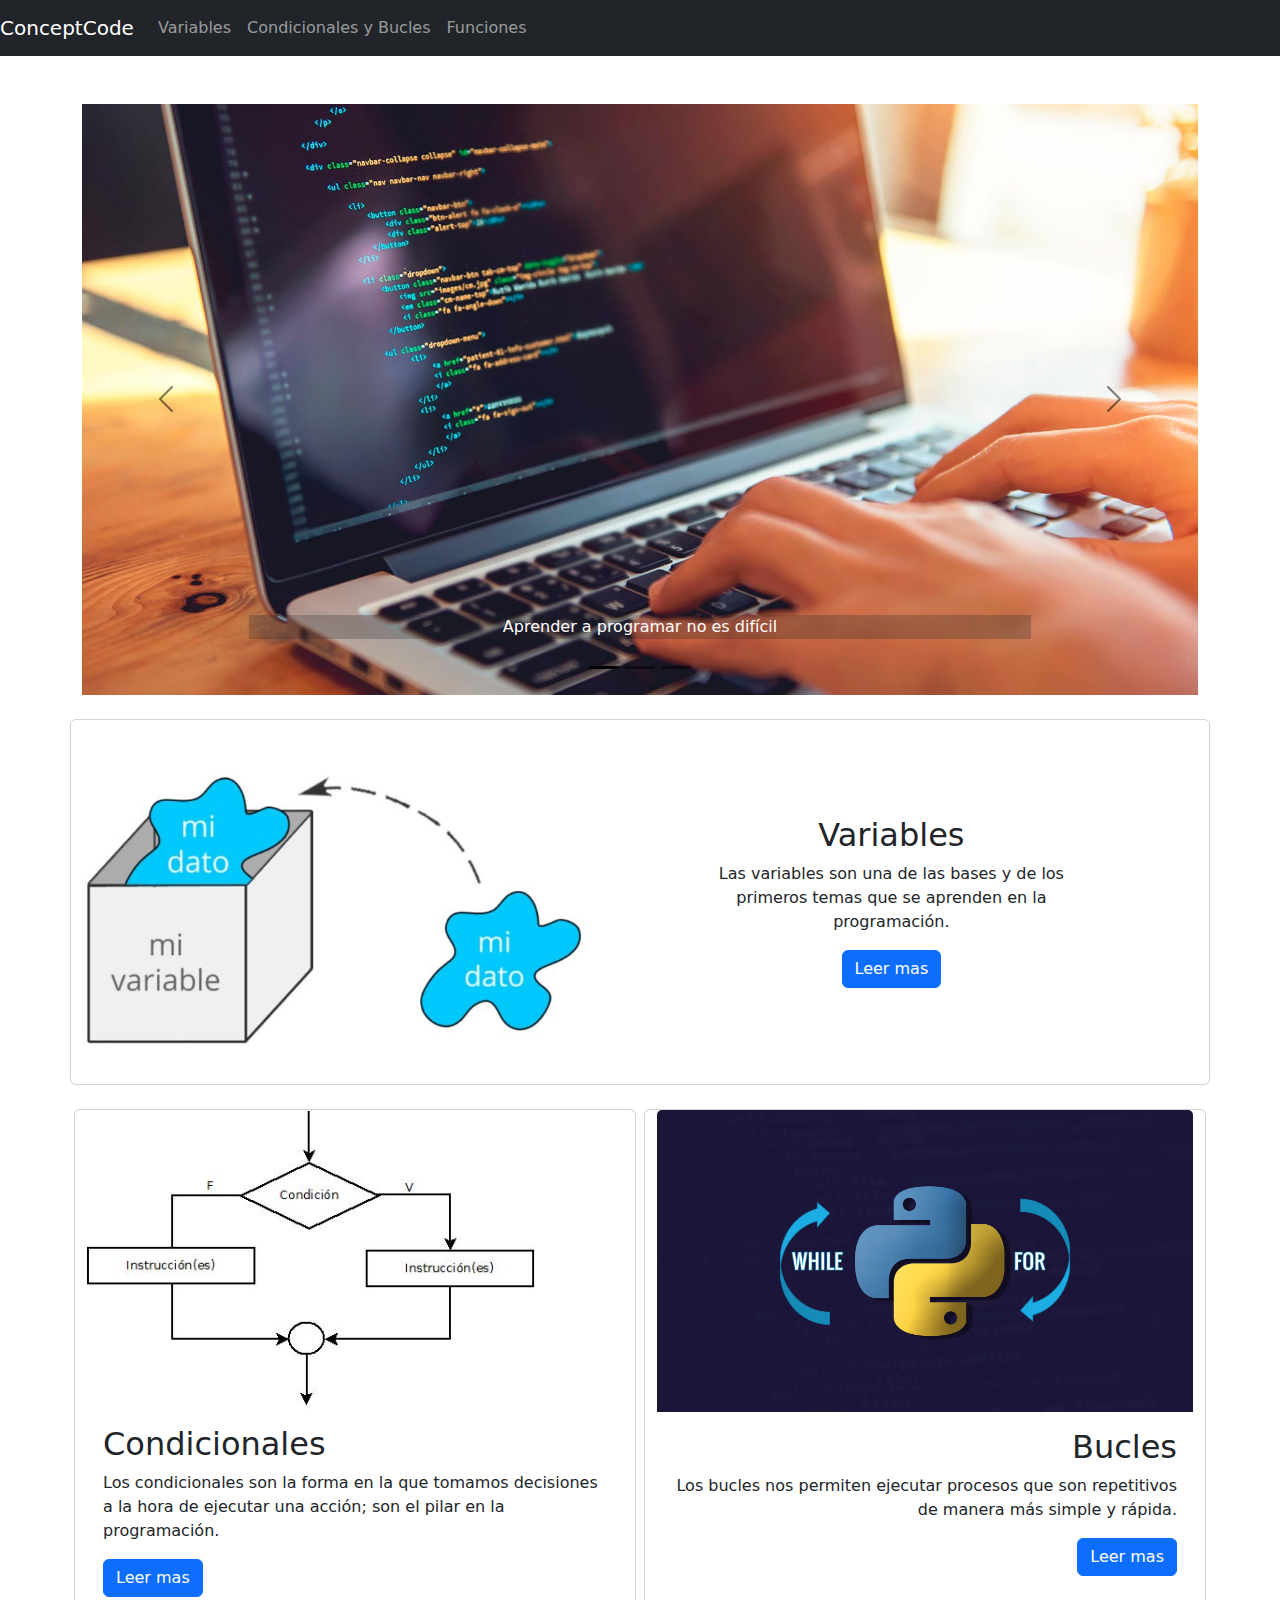
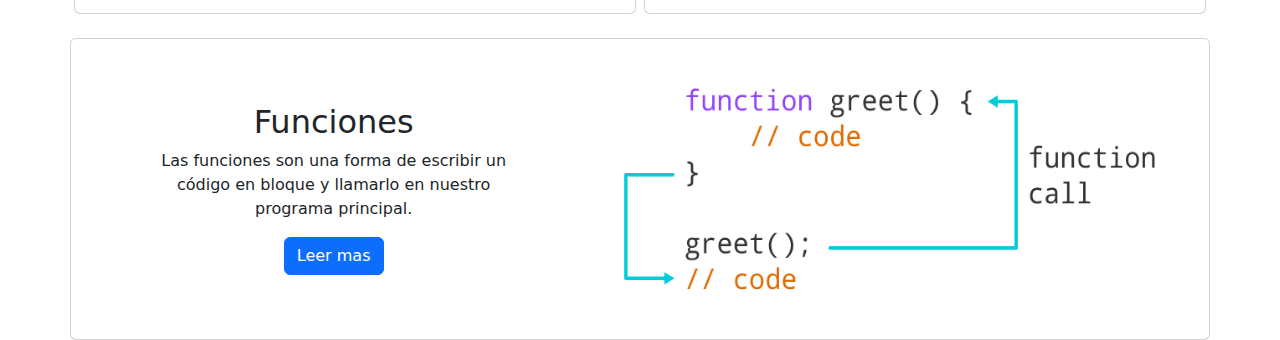
<file: index.html>
<!doctype html>
<html lang="en">
  <head>
    <meta charset="UTF-8" />
    <meta name="viewport" content="width=device-width, initial-scale=1.0" />
    <title>ConcepCode |</title>
    <link rel="stylesheet" href="./_astro/Bucles.8pTambmz.css" />
    <style>
      #Funciones[data-astro-cid-j7pv25f6] {
        display: flex;
        flex-direction: row-reverse;
      }
    </style>
    <script type="module" src="./_astro/hoisted.z1y-R7nZ.js"></script>
  </head>
  <body>
    <div
      class="navbar navbar-expand-md bg-dark border-body"
      data-bs-theme="dark"
      data-astro-cid-j7pv25f6
    >
      <a class="navbar-brand" href="" data-astro-cid-j7pv25f6>ConceptCode</a>
      <ul class="navbar-nav" data-astro-cid-j7pv25f6>
        <li class="nav-item" data-astro-cid-j7pv25f6>
          <a href="#Variables" class="nav-link" data-astro-cid-j7pv25f6
            >Variables</a
          >
        </li>
        <li class="nav-item" data-astro-cid-j7pv25f6>
          <a href="#Condicionales" class="nav-link" data-astro-cid-j7pv25f6
            >Condicionales y Bucles</a
          >
        </li>
        <li class="nav-item" data-astro-cid-j7pv25f6>
          <a href="#Funciones" class="nav-link" data-astro-cid-j7pv25f6
            >Funciones</a
          >
        </li>
      </ul>
    </div>
    <div class="container" data-astro-cid-j7pv25f6>
      <div
        id="carousel-introduccion"
        class="carousel carousel-dark slide mt-5"
        data-astro-cid-j7pv25f6
      >
        <div class="carousel-indicators" data-astro-cid-j7pv25f6>
          <button
            type="button"
            data-bs-target="#carousel-introduccion"
            data-bs-slide-to="0"
            class="active"
            aria-current="true"
            aria-label="Slide 1"
            data-astro-cid-j7pv25f6
          ></button>
          <button
            type="button"
            data-bs-target="#carousel-introduccion"
            data-bs-slide-to="1"
            aria-label="Slide 2"
            data-astro-cid-j7pv25f6
          ></button>
          <button
            type="button"
            data-bs-target="#carousel-introduccion"
            data-bs-slide-to="2"
            aria-label="Slide 3"
            data-astro-cid-j7pv25f6
          ></button>
        </div>
        <div class="carousel-inner" data-astro-cid-j7pv25f6>
          <div
            class="carousel-item active"
            data-bs-interval="10000"
            data-astro-cid-j7pv25f6
          >
            <div class="imgCarousel" data-astro-cid-j7pv25f6>
              <img
                src="img/carousel1.jpg"
                alt="carousel1.png"
                class="d-block w-100"
                data-astro-cid-j7pv25f6
              />
            </div>
            <div
              class="carousel-caption d-none d-md-block"
              data-astro-cid-j7pv25f6
            >
              <p
                class="text-white bg-dark bg-opacity-25"
                data-astro-cid-j7pv25f6
              >
                Aprender a programar no es difícil
              </p>
            </div>
          </div>
          <div
            class="carousel-item"
            data-bs-interval="2000"
            data-astro-cid-j7pv25f6
          >
            <img
              src="img/carousel2.jpg"
              alt="carousel2.png"
              class="d-block w-100"
              data-astro-cid-j7pv25f6
            />
            <div
              class="carousel-caption d-none d-md-block"
              data-astro-cid-j7pv25f6
            >
              <p
                class="text-white bg-dark bg-opacity-25"
                data-astro-cid-j7pv25f6
              >
                Pero para adentrarse en este mundillo, es necesario tener claros
                algunos conceptos.
              </p>
            </div>
          </div>
          <div class="carousel-item" data-astro-cid-j7pv25f6>
            <img
              src="img/carousel3.jpg"
              alt="carousel3.png"
              class="d-block w-100"
              data-astro-cid-j7pv25f6
            />
            <div
              class="carousel-caption d-none d-md-block"
              data-astro-cid-j7pv25f6
            >
              <p
                class="text-white bg-dark bg-opacity-25"
                data-astro-cid-j7pv25f6
              >
                Además, la programación no solo se trata de escribir código y
                creerse "hackers"; programar consiste en resolver problemas con
                lógica y algoritmos.
              </p>
            </div>
          </div>
        </div>
        <button
          class="carousel-control-prev"
          type="button"
          data-bs-target="#carousel-introduccion"
          data-bs-slide="prev"
          data-astro-cid-j7pv25f6
        >
          <span
            class="carousel-control-prev-icon"
            aria-hidden="true"
            data-astro-cid-j7pv25f6
          ></span>
          <span class="visually-hidden" data-astro-cid-j7pv25f6>Anterior</span>
        </button>
        <button
          class="carousel-control-next"
          type="button"
          data-bs-target="#carousel-introduccion"
          data-bs-slide="next"
          data-astro-cid-j7pv25f6
        >
          <span
            class="carousel-control-next-icon"
            aria-hidden="true"
            data-astro-cid-j7pv25f6
          ></span>
          <span class="visually-hidden" data-astro-cid-j7pv25f6>Siguiente</span>
        </button>
      </div>
      <div class="seccion1 row mt-4" data-astro-cid-j7pv25f6>
        <div
          id="Variables"
          class="card d-flex flex-row text-center"
          data-astro-cid-j7pv25f6
        >
          <img
            class="card-img-top mt-auto mb-auto"
            src="./img/variable1.jpg"
            alt="variables.jpg"
            style="width: 50em; height: 18em"
            data-astro-cid-j7pv25f6
          />
          <div class="card-body m-5 p-5" data-astro-cid-j7pv25f6>
            <h2 class="card-title" data-astro-cid-j7pv25f6>Variables</h2>
            <p class="card-text text-wrap" data-astro-cid-j7pv25f6>
              Las variables son una de las bases y de los primeros temas que se
              aprenden en la programación.
            </p>
            <a href="./Variables/index.html" class="btn btn-primary" data-astro-cid-j7pv25f6
              >Leer mas</a
            >
          </div>
        </div>
      </div>
      <div class="seccion2 row mt-4" data-astro-cid-j7pv25f6>
        <div
          id="Condicionales"
          class="card col mx-1 text-start"
          data-astro-cid-j7pv25f6
        >
          <img
            src="./img/Condicionales1.jpg"
            class="card-img-top"
            alt="condicionales.png"
            style="width: 28em"
            data-astro-cid-j7pv25f6
          />
          <div class="card-body" data-astro-cid-j7pv25f6>
            <h2 class="card-title" data-astro-cid-j7pv25f6>Condicionales</h2>
            <p class="card-text" data-astro-cid-j7pv25f6>
              Los condicionales son la forma en la que tomamos decisiones a la
              hora de ejecutar una acción; son el pilar en la programación.
            </p>
            <a
              href="./Condicionales/index.html"
              class="btn btn-primary"
              data-astro-cid-j7pv25f6
              >Leer mas</a
            >
          </div>
        </div>
        <div id="Bucles" class="card col mx-1 text-end" data-astro-cid-j7pv25f6>
          <img
            class="card-img-top"
            src="./img/Bucles1.jpg"
            alt="bucles.png"
            data-astro-cid-j7pv25f6
          />
          <div class="card-body" data-astro-cid-j7pv25f6>
            <h2 class="card-title" data-astro-cid-j7pv25f6>Bucles</h2>
            <p class="card-text" data-astro-cid-j7pv25f6>
              Los bucles nos permiten ejecutar procesos que son repetitivos de
              manera más simple y rápida.
            </p>
            <a href="./Bucles/index.html" class="btn btn-primary" data-astro-cid-j7pv25f6
              >Leer mas</a
            >
          </div>
        </div>
      </div>
      <div class="seccion3 row mt-4" data-astro-cid-j7pv25f6>
        <div
          id="Funciones"
          class="card col text-center"
          data-astro-cid-j7pv25f6
        >
          <img
            class="card-img-top"
            src="./img/Funcion1.png"
            alt="Funciones.png"
            style="width: 55%"
            data-astro-cid-j7pv25f6
          />
          <div class="card-body m-5 p-3" data-astro-cid-j7pv25f6>
            <h2 class="card-title" data-astro-cid-j7pv25f6>Funciones</h2>
            <p class="card-text" data-astro-cid-j7pv25f6>
              Las funciones son una forma de escribir un código en bloque y
              llamarlo en nuestro programa principal.
            </p>
            <a href="./Funciones/index.html" class="btn btn-primary" data-astro-cid-j7pv25f6
              >Leer mas</a
            >
          </div>
        </div>
      </div>
    </div>
  </body>
</html>
</file>
<file: _astro/Bucles.8pTambmz.css>
@charset "UTF-8"; /*!
* Bootstrap  v5.3.2 (https://getbootstrap.com/)
* Copyright 2011-2023 The Bootstrap Authors
* Licensed under MIT (https://github.com/twbs/bootstrap/blob/main/LICENSE)
*/
:root,
[data-bs-theme="light"] {
  --bs-blue: #0d6efd;
  --bs-indigo: #6610f2;
  --bs-purple: #6f42c1;
  --bs-pink: #d63384;
  --bs-red: #dc3545;
  --bs-orange: #fd7e14;
  --bs-yellow: #ffc107;
  --bs-green: #198754;
  --bs-teal: #20c997;
  --bs-cyan: #0dcaf0;
  --bs-black: #000;
  --bs-white: #fff;
  --bs-gray: #6c757d;
  --bs-gray-dark: #343a40;
  --bs-gray-100: #f8f9fa;
  --bs-gray-200: #e9ecef;
  --bs-gray-300: #dee2e6;
  --bs-gray-400: #ced4da;
  --bs-gray-500: #adb5bd;
  --bs-gray-600: #6c757d;
  --bs-gray-700: #495057;
  --bs-gray-800: #343a40;
  --bs-gray-900: #212529;
  --bs-primary: #0d6efd;
  --bs-secondary: #6c757d;
  --bs-success: #198754;
  --bs-info: #0dcaf0;
  --bs-warning: #ffc107;
  --bs-danger: #dc3545;
  --bs-light: #f8f9fa;
  --bs-dark: #212529;
  --bs-primary-rgb: 13, 110, 253;
  --bs-secondary-rgb: 108, 117, 125;
  --bs-success-rgb: 25, 135, 84;
  --bs-info-rgb: 13, 202, 240;
  --bs-warning-rgb: 255, 193, 7;
  --bs-danger-rgb: 220, 53, 69;
  --bs-light-rgb: 248, 249, 250;
  --bs-dark-rgb: 33, 37, 41;
  --bs-primary-text-emphasis: #052c65;
  --bs-secondary-text-emphasis: #2b2f32;
  --bs-success-text-emphasis: #0a3622;
  --bs-info-text-emphasis: #055160;
  --bs-warning-text-emphasis: #664d03;
  --bs-danger-text-emphasis: #58151c;
  --bs-light-text-emphasis: #495057;
  --bs-dark-text-emphasis: #495057;
  --bs-primary-bg-subtle: #cfe2ff;
  --bs-secondary-bg-subtle: #e2e3e5;
  --bs-success-bg-subtle: #d1e7dd;
  --bs-info-bg-subtle: #cff4fc;
  --bs-warning-bg-subtle: #fff3cd;
  --bs-danger-bg-subtle: #f8d7da;
  --bs-light-bg-subtle: #fcfcfd;
  --bs-dark-bg-subtle: #ced4da;
  --bs-primary-border-subtle: #9ec5fe;
  --bs-secondary-border-subtle: #c4c8cb;
  --bs-success-border-subtle: #a3cfbb;
  --bs-info-border-subtle: #9eeaf9;
  --bs-warning-border-subtle: #ffe69c;
  --bs-danger-border-subtle: #f1aeb5;
  --bs-light-border-subtle: #e9ecef;
  --bs-dark-border-subtle: #adb5bd;
  --bs-white-rgb: 255, 255, 255;
  --bs-black-rgb: 0, 0, 0;
  --bs-font-sans-serif: system-ui, -apple-system, "Segoe UI", Roboto,
    "Helvetica Neue", "Noto Sans", "Liberation Sans", Arial, sans-serif,
    "Apple Color Emoji", "Segoe UI Emoji", "Segoe UI Symbol", "Noto Color Emoji";
  --bs-font-monospace: SFMono-Regular, Menlo, Monaco, Consolas,
    "Liberation Mono", "Courier New", monospace;
  --bs-gradient: linear-gradient(
    180deg,
    rgba(255, 255, 255, 0.15),
    rgba(255, 255, 255, 0)
  );
  --bs-body-font-family: var(--bs-font-sans-serif);
  --bs-body-font-size: 1rem;
  --bs-body-font-weight: 400;
  --bs-body-line-height: 1.5;
  --bs-body-color: #212529;
  --bs-body-color-rgb: 33, 37, 41;
  --bs-body-bg: #fff;
  --bs-body-bg-rgb: 255, 255, 255;
  --bs-emphasis-color: #000;
  --bs-emphasis-color-rgb: 0, 0, 0;
  --bs-secondary-color: rgba(33, 37, 41, 0.75);
  --bs-secondary-color-rgb: 33, 37, 41;
  --bs-secondary-bg: #e9ecef;
  --bs-secondary-bg-rgb: 233, 236, 239;
  --bs-tertiary-color: rgba(33, 37, 41, 0.5);
  --bs-tertiary-color-rgb: 33, 37, 41;
  --bs-tertiary-bg: #f8f9fa;
  --bs-tertiary-bg-rgb: 248, 249, 250;
  --bs-heading-color: inherit;
  --bs-link-color: #0d6efd;
  --bs-link-color-rgb: 13, 110, 253;
  --bs-link-decoration: underline;
  --bs-link-hover-color: #0a58ca;
  --bs-link-hover-color-rgb: 10, 88, 202;
  --bs-code-color: #d63384;
  --bs-highlight-color: #212529;
  --bs-highlight-bg: #fff3cd;
  --bs-border-width: 1px;
  --bs-border-style: solid;
  --bs-border-color: #dee2e6;
  --bs-border-color-translucent: rgba(0, 0, 0, 0.175);
  --bs-border-radius: 0.375rem;
  --bs-border-radius-sm: 0.25rem;
  --bs-border-radius-lg: 0.5rem;
  --bs-border-radius-xl: 1rem;
  --bs-border-radius-xxl: 2rem;
  --bs-border-radius-2xl: var(--bs-border-radius-xxl);
  --bs-border-radius-pill: 50rem;
  --bs-box-shadow: 0 0.5rem 1rem rgba(0, 0, 0, 0.15);
  --bs-box-shadow-sm: 0 0.125rem 0.25rem rgba(0, 0, 0, 0.075);
  --bs-box-shadow-lg: 0 1rem 3rem rgba(0, 0, 0, 0.175);
  --bs-box-shadow-inset: inset 0 1px 2px rgba(0, 0, 0, 0.075);
  --bs-focus-ring-width: 0.25rem;
  --bs-focus-ring-opacity: 0.25;
  --bs-focus-ring-color: rgba(13, 110, 253, 0.25);
  --bs-form-valid-color: #198754;
  --bs-form-valid-border-color: #198754;
  --bs-form-invalid-color: #dc3545;
  --bs-form-invalid-border-color: #dc3545;
}
[data-bs-theme="dark"] {
  color-scheme: dark;
  --bs-body-color: #dee2e6;
  --bs-body-color-rgb: 222, 226, 230;
  --bs-body-bg: #212529;
  --bs-body-bg-rgb: 33, 37, 41;
  --bs-emphasis-color: #fff;
  --bs-emphasis-color-rgb: 255, 255, 255;
  --bs-secondary-color: rgba(222, 226, 230, 0.75);
  --bs-secondary-color-rgb: 222, 226, 230;
  --bs-secondary-bg: #343a40;
  --bs-secondary-bg-rgb: 52, 58, 64;
  --bs-tertiary-color: rgba(222, 226, 230, 0.5);
  --bs-tertiary-color-rgb: 222, 226, 230;
  --bs-tertiary-bg: #2b3035;
  --bs-tertiary-bg-rgb: 43, 48, 53;
  --bs-primary-text-emphasis: #6ea8fe;
  --bs-secondary-text-emphasis: #a7acb1;
  --bs-success-text-emphasis: #75b798;
  --bs-info-text-emphasis: #6edff6;
  --bs-warning-text-emphasis: #ffda6a;
  --bs-danger-text-emphasis: #ea868f;
  --bs-light-text-emphasis: #f8f9fa;
  --bs-dark-text-emphasis: #dee2e6;
  --bs-primary-bg-subtle: #031633;
  --bs-secondary-bg-subtle: #161719;
  --bs-success-bg-subtle: #051b11;
  --bs-info-bg-subtle: #032830;
  --bs-warning-bg-subtle: #332701;
  --bs-danger-bg-subtle: #2c0b0e;
  --bs-light-bg-subtle: #343a40;
  --bs-dark-bg-subtle: #1a1d20;
  --bs-primary-border-subtle: #084298;
  --bs-secondary-border-subtle: #41464b;
  --bs-success-border-subtle: #0f5132;
  --bs-info-border-subtle: #087990;
  --bs-warning-border-subtle: #997404;
  --bs-danger-border-subtle: #842029;
  --bs-light-border-subtle: #495057;
  --bs-dark-border-subtle: #343a40;
  --bs-heading-color: inherit;
  --bs-link-color: #6ea8fe;
  --bs-link-hover-color: #8bb9fe;
  --bs-link-color-rgb: 110, 168, 254;
  --bs-link-hover-color-rgb: 139, 185, 254;
  --bs-code-color: #e685b5;
  --bs-highlight-color: #dee2e6;
  --bs-highlight-bg: #664d03;
  --bs-border-color: #495057;
  --bs-border-color-translucent: rgba(255, 255, 255, 0.15);
  --bs-form-valid-color: #75b798;
  --bs-form-valid-border-color: #75b798;
  --bs-form-invalid-color: #ea868f;
  --bs-form-invalid-border-color: #ea868f;
}
*,
:after,
:before {
  box-sizing: border-box;
}
@media (prefers-reduced-motion: no-preference) {
  :root {
    scroll-behavior: smooth;
  }
}
body {
  margin: 0;
  font-family: var(--bs-body-font-family);
  font-size: var(--bs-body-font-size);
  font-weight: var(--bs-body-font-weight);
  line-height: var(--bs-body-line-height);
  color: var(--bs-body-color);
  text-align: var(--bs-body-text-align);
  background-color: var(--bs-body-bg);
  -webkit-text-size-adjust: 100%;
  -webkit-tap-highlight-color: transparent;
}
hr {
  margin: 1rem 0;
  color: inherit;
  border: 0;
  border-top: var(--bs-border-width) solid;
  opacity: 0.25;
}
.h1,
.h2,
.h3,
.h4,
.h5,
.h6,
h1,
h2,
h3,
h4,
h5,
h6 {
  margin-top: 0;
  margin-bottom: 0.5rem;
  font-weight: 500;
  line-height: 1.2;
  color: var(--bs-heading-color);
}
.h1,
h1 {
  font-size: calc(1.375rem + 1.5vw);
}
@media (min-width: 1200px) {
  .h1,
  h1 {
    font-size: 2.5rem;
  }
}
.h2,
h2 {
  font-size: calc(1.325rem + 0.9vw);
}
@media (min-width: 1200px) {
  .h2,
  h2 {
    font-size: 2rem;
  }
}
.h3,
h3 {
  font-size: calc(1.3rem + 0.6vw);
}
@media (min-width: 1200px) {
  .h3,
  h3 {
    font-size: 1.75rem;
  }
}
.h4,
h4 {
  font-size: calc(1.275rem + 0.3vw);
}
@media (min-width: 1200px) {
  .h4,
  h4 {
    font-size: 1.5rem;
  }
}
.h5,
h5 {
  font-size: 1.25rem;
}
.h6,
h6 {
  font-size: 1rem;
}
p {
  margin-top: 0;
  margin-bottom: 1rem;
}
abbr[title] {
  -webkit-text-decoration: underline dotted;
  text-decoration: underline dotted;
  cursor: help;
  -webkit-text-decoration-skip-ink: none;
  text-decoration-skip-ink: none;
}
address {
  margin-bottom: 1rem;
  font-style: normal;
  line-height: inherit;
}
ol,
ul {
  padding-left: 2rem;
}
dl,
ol,
ul {
  margin-top: 0;
  margin-bottom: 1rem;
}
ol ol,
ol ul,
ul ol,
ul ul {
  margin-bottom: 0;
}
dt {
  font-weight: 700;
}
dd {
  margin-bottom: 0.5rem;
  margin-left: 0;
}
blockquote {
  margin: 0 0 1rem;
}
b,
strong {
  font-weight: bolder;
}
.small,
small {
  font-size: 0.875em;
}
.mark,
mark {
  padding: 0.1875em;
  color: var(--bs-highlight-color);
  background-color: var(--bs-highlight-bg);
}
sub,
sup {
  position: relative;
  font-size: 0.75em;
  line-height: 0;
  vertical-align: baseline;
}
sub {
  bottom: -0.25em;
}
sup {
  top: -0.5em;
}
a {
  color: rgba(var(--bs-link-color-rgb), var(--bs-link-opacity, 1));
  text-decoration: underline;
}
a:hover {
  --bs-link-color-rgb: var(--bs-link-hover-color-rgb);
}
a:not([href]):not([class]),
a:not([href]):not([class]):hover {
  color: inherit;
  text-decoration: none;
}
code,
kbd,
pre,
samp {
  font-family: var(--bs-font-monospace);
  font-size: 1em;
}
pre {
  display: block;
  margin-top: 0;
  margin-bottom: 1rem;
  overflow: auto;
  font-size: 0.875em;
}
pre code {
  font-size: inherit;
  color: inherit;
  word-break: normal;
}
code {
  font-size: 0.875em;
  color: var(--bs-code-color);
  word-wrap: break-word;
}
a > code {
  color: inherit;
}
kbd {
  padding: 0.1875rem 0.375rem;
  font-size: 0.875em;
  color: var(--bs-body-bg);
  background-color: var(--bs-body-color);
  border-radius: 0.25rem;
}
kbd kbd {
  padding: 0;
  font-size: 1em;
}
figure {
  margin: 0 0 1rem;
}
img,
svg {
  vertical-align: middle;
}
table {
  caption-side: bottom;
  border-collapse: collapse;
}
caption {
  padding-top: 0.5rem;
  padding-bottom: 0.5rem;
  color: var(--bs-secondary-color);
  text-align: left;
}
th {
  text-align: inherit;
  text-align: -webkit-match-parent;
}
tbody,
td,
tfoot,
th,
thead,
tr {
  border-color: inherit;
  border-style: solid;
  border-width: 0;
}
label {
  display: inline-block;
}
button {
  border-radius: 0;
}
button:focus:not(:focus-visible) {
  outline: 0;
}
button,
input,
optgroup,
select,
textarea {
  margin: 0;
  font-family: inherit;
  font-size: inherit;
  line-height: inherit;
}
button,
select {
  text-transform: none;
}
[role="button"] {
  cursor: pointer;
}
select {
  word-wrap: normal;
}
select:disabled {
  opacity: 1;
}
[list]:not([type="date"]):not([type="datetime-local"]):not([type="month"]):not(
    [type="week"]
  ):not([type="time"])::-webkit-calendar-picker-indicator {
  display: none !important;
}
[type="button"],
[type="reset"],
[type="submit"],
button {
  -webkit-appearance: button;
}
[type="button"]:not(:disabled),
[type="reset"]:not(:disabled),
[type="submit"]:not(:disabled),
button:not(:disabled) {
  cursor: pointer;
}
::-moz-focus-inner {
  padding: 0;
  border-style: none;
}
textarea {
  resize: vertical;
}
fieldset {
  min-width: 0;
  padding: 0;
  margin: 0;
  border: 0;
}
legend {
  float: left;
  width: 100%;
  padding: 0;
  margin-bottom: 0.5rem;
  font-size: calc(1.275rem + 0.3vw);
  line-height: inherit;
}
@media (min-width: 1200px) {
  legend {
    font-size: 1.5rem;
  }
}
legend + * {
  clear: left;
}
::-webkit-datetime-edit-day-field,
::-webkit-datetime-edit-fields-wrapper,
::-webkit-datetime-edit-hour-field,
::-webkit-datetime-edit-minute,
::-webkit-datetime-edit-month-field,
::-webkit-datetime-edit-text,
::-webkit-datetime-edit-year-field {
  padding: 0;
}
::-webkit-inner-spin-button {
  height: auto;
}
[type="search"] {
  -webkit-appearance: textfield;
  outline-offset: -2px;
}
::-webkit-search-decoration {
  -webkit-appearance: none;
}
::-webkit-color-swatch-wrapper {
  padding: 0;
}
::-webkit-file-upload-button {
  font: inherit;
  -webkit-appearance: button;
}
::file-selector-button {
  font: inherit;
  -webkit-appearance: button;
}
output {
  display: inline-block;
}
iframe {
  border: 0;
}
summary {
  display: list-item;
  cursor: pointer;
}
progress {
  vertical-align: baseline;
}
[hidden] {
  display: none !important;
}
.lead {
  font-size: 1.25rem;
  font-weight: 300;
}
.display-1 {
  font-size: calc(1.625rem + 4.5vw);
  font-weight: 300;
  line-height: 1.2;
}
@media (min-width: 1200px) {
  .display-1 {
    font-size: 5rem;
  }
}
.display-2 {
  font-size: calc(1.575rem + 3.9vw);
  font-weight: 300;
  line-height: 1.2;
}
@media (min-width: 1200px) {
  .display-2 {
    font-size: 4.5rem;
  }
}
.display-3 {
  font-size: calc(1.525rem + 3.3vw);
  font-weight: 300;
  line-height: 1.2;
}
@media (min-width: 1200px) {
  .display-3 {
    font-size: 4rem;
  }
}
.display-4 {
  font-size: calc(1.475rem + 2.7vw);
  font-weight: 300;
  line-height: 1.2;
}
@media (min-width: 1200px) {
  .display-4 {
    font-size: 3.5rem;
  }
}
.display-5 {
  font-size: calc(1.425rem + 2.1vw);
  font-weight: 300;
  line-height: 1.2;
}
@media (min-width: 1200px) {
  .display-5 {
    font-size: 3rem;
  }
}
.display-6 {
  font-size: calc(1.375rem + 1.5vw);
  font-weight: 300;
  line-height: 1.2;
}
@media (min-width: 1200px) {
  .display-6 {
    font-size: 2.5rem;
  }
}
.list-unstyled,
.list-inline {
  padding-left: 0;
  list-style: none;
}
.list-inline-item {
  display: inline-block;
}
.list-inline-item:not(:last-child) {
  margin-right: 0.5rem;
}
.initialism {
  font-size: 0.875em;
  text-transform: uppercase;
}
.blockquote {
  margin-bottom: 1rem;
  font-size: 1.25rem;
}
.blockquote > :last-child {
  margin-bottom: 0;
}
.blockquote-footer {
  margin-top: -1rem;
  margin-bottom: 1rem;
  font-size: 0.875em;
  color: #6c757d;
}
.blockquote-footer:before {
  content: "— ";
}
.img-fluid {
  max-width: 100%;
  height: auto;
}
.img-thumbnail {
  padding: 0.25rem;
  background-color: var(--bs-body-bg);
  border: var(--bs-border-width) solid var(--bs-border-color);
  border-radius: var(--bs-border-radius);
  max-width: 100%;
  height: auto;
}
.figure {
  display: inline-block;
}
.figure-img {
  margin-bottom: 0.5rem;
  line-height: 1;
}
.figure-caption {
  font-size: 0.875em;
  color: var(--bs-secondary-color);
}
.container,
.container-fluid,
.container-lg,
.container-md,
.container-sm,
.container-xl,
.container-xxl {
  --bs-gutter-x: 1.5rem;
  --bs-gutter-y: 0;
  width: 100%;
  padding-right: calc(var(--bs-gutter-x) * 0.5);
  padding-left: calc(var(--bs-gutter-x) * 0.5);
  margin-right: auto;
  margin-left: auto;
}
@media (min-width: 576px) {
  .container,
  .container-sm {
    max-width: 540px;
  }
}
@media (min-width: 768px) {
  .container,
  .container-md,
  .container-sm {
    max-width: 720px;
  }
}
@media (min-width: 992px) {
  .container,
  .container-lg,
  .container-md,
  .container-sm {
    max-width: 960px;
  }
}
@media (min-width: 1200px) {
  .container,
  .container-lg,
  .container-md,
  .container-sm,
  .container-xl {
    max-width: 1140px;
  }
}
@media (min-width: 1400px) {
  .container,
  .container-lg,
  .container-md,
  .container-sm,
  .container-xl,
  .container-xxl {
    max-width: 1320px;
  }
}
:root {
  --bs-breakpoint-xs: 0;
  --bs-breakpoint-sm: 576px;
  --bs-breakpoint-md: 768px;
  --bs-breakpoint-lg: 992px;
  --bs-breakpoint-xl: 1200px;
  --bs-breakpoint-xxl: 1400px;
}
.row {
  --bs-gutter-x: 1.5rem;
  --bs-gutter-y: 0;
  display: flex;
  flex-wrap: wrap;
  margin-top: calc(-1 * var(--bs-gutter-y));
  margin-right: calc(-0.5 * var(--bs-gutter-x));
  margin-left: calc(-0.5 * var(--bs-gutter-x));
}
.row > * {
  flex-shrink: 0;
  width: 100%;
  max-width: 100%;
  padding-right: calc(var(--bs-gutter-x) * 0.5);
  padding-left: calc(var(--bs-gutter-x) * 0.5);
  margin-top: var(--bs-gutter-y);
}
.col {
  flex: 1 0 0%;
}
.row-cols-auto > * {
  flex: 0 0 auto;
  width: auto;
}
.row-cols-1 > * {
  flex: 0 0 auto;
  width: 100%;
}
.row-cols-2 > * {
  flex: 0 0 auto;
  width: 50%;
}
.row-cols-3 > * {
  flex: 0 0 auto;
  width: 33.33333333%;
}
.row-cols-4 > * {
  flex: 0 0 auto;
  width: 25%;
}
.row-cols-5 > * {
  flex: 0 0 auto;
  width: 20%;
}
.row-cols-6 > * {
  flex: 0 0 auto;
  width: 16.66666667%;
}
.col-auto {
  flex: 0 0 auto;
  width: auto;
}
.col-1 {
  flex: 0 0 auto;
  width: 8.33333333%;
}
.col-2 {
  flex: 0 0 auto;
  width: 16.66666667%;
}
.col-3 {
  flex: 0 0 auto;
  width: 25%;
}
.col-4 {
  flex: 0 0 auto;
  width: 33.33333333%;
}
.col-5 {
  flex: 0 0 auto;
  width: 41.66666667%;
}
.col-6 {
  flex: 0 0 auto;
  width: 50%;
}
.col-7 {
  flex: 0 0 auto;
  width: 58.33333333%;
}
.col-8 {
  flex: 0 0 auto;
  width: 66.66666667%;
}
.col-9 {
  flex: 0 0 auto;
  width: 75%;
}
.col-10 {
  flex: 0 0 auto;
  width: 83.33333333%;
}
.col-11 {
  flex: 0 0 auto;
  width: 91.66666667%;
}
.col-12 {
  flex: 0 0 auto;
  width: 100%;
}
.offset-1 {
  margin-left: 8.33333333%;
}
.offset-2 {
  margin-left: 16.66666667%;
}
.offset-3 {
  margin-left: 25%;
}
.offset-4 {
  margin-left: 33.33333333%;
}
.offset-5 {
  margin-left: 41.66666667%;
}
.offset-6 {
  margin-left: 50%;
}
.offset-7 {
  margin-left: 58.33333333%;
}
.offset-8 {
  margin-left: 66.66666667%;
}
.offset-9 {
  margin-left: 75%;
}
.offset-10 {
  margin-left: 83.33333333%;
}
.offset-11 {
  margin-left: 91.66666667%;
}
.g-0,
.gx-0 {
  --bs-gutter-x: 0;
}
.g-0,
.gy-0 {
  --bs-gutter-y: 0;
}
.g-1,
.gx-1 {
  --bs-gutter-x: 0.25rem;
}
.g-1,
.gy-1 {
  --bs-gutter-y: 0.25rem;
}
.g-2,
.gx-2 {
  --bs-gutter-x: 0.5rem;
}
.g-2,
.gy-2 {
  --bs-gutter-y: 0.5rem;
}
.g-3,
.gx-3 {
  --bs-gutter-x: 1rem;
}
.g-3,
.gy-3 {
  --bs-gutter-y: 1rem;
}
.g-4,
.gx-4 {
  --bs-gutter-x: 1.5rem;
}
.g-4,
.gy-4 {
  --bs-gutter-y: 1.5rem;
}
.g-5,
.gx-5 {
  --bs-gutter-x: 3rem;
}
.g-5,
.gy-5 {
  --bs-gutter-y: 3rem;
}
@media (min-width: 576px) {
  .col-sm {
    flex: 1 0 0%;
  }
  .row-cols-sm-auto > * {
    flex: 0 0 auto;
    width: auto;
  }
  .row-cols-sm-1 > * {
    flex: 0 0 auto;
    width: 100%;
  }
  .row-cols-sm-2 > * {
    flex: 0 0 auto;
    width: 50%;
  }
  .row-cols-sm-3 > * {
    flex: 0 0 auto;
    width: 33.33333333%;
  }
  .row-cols-sm-4 > * {
    flex: 0 0 auto;
    width: 25%;
  }
  .row-cols-sm-5 > * {
    flex: 0 0 auto;
    width: 20%;
  }
  .row-cols-sm-6 > * {
    flex: 0 0 auto;
    width: 16.66666667%;
  }
  .col-sm-auto {
    flex: 0 0 auto;
    width: auto;
  }
  .col-sm-1 {
    flex: 0 0 auto;
    width: 8.33333333%;
  }
  .col-sm-2 {
    flex: 0 0 auto;
    width: 16.66666667%;
  }
  .col-sm-3 {
    flex: 0 0 auto;
    width: 25%;
  }
  .col-sm-4 {
    flex: 0 0 auto;
    width: 33.33333333%;
  }
  .col-sm-5 {
    flex: 0 0 auto;
    width: 41.66666667%;
  }
  .col-sm-6 {
    flex: 0 0 auto;
    width: 50%;
  }
  .col-sm-7 {
    flex: 0 0 auto;
    width: 58.33333333%;
  }
  .col-sm-8 {
    flex: 0 0 auto;
    width: 66.66666667%;
  }
  .col-sm-9 {
    flex: 0 0 auto;
    width: 75%;
  }
  .col-sm-10 {
    flex: 0 0 auto;
    width: 83.33333333%;
  }
  .col-sm-11 {
    flex: 0 0 auto;
    width: 91.66666667%;
  }
  .col-sm-12 {
    flex: 0 0 auto;
    width: 100%;
  }
  .offset-sm-0 {
    margin-left: 0;
  }
  .offset-sm-1 {
    margin-left: 8.33333333%;
  }
  .offset-sm-2 {
    margin-left: 16.66666667%;
  }
  .offset-sm-3 {
    margin-left: 25%;
  }
  .offset-sm-4 {
    margin-left: 33.33333333%;
  }
  .offset-sm-5 {
    margin-left: 41.66666667%;
  }
  .offset-sm-6 {
    margin-left: 50%;
  }
  .offset-sm-7 {
    margin-left: 58.33333333%;
  }
  .offset-sm-8 {
    margin-left: 66.66666667%;
  }
  .offset-sm-9 {
    margin-left: 75%;
  }
  .offset-sm-10 {
    margin-left: 83.33333333%;
  }
  .offset-sm-11 {
    margin-left: 91.66666667%;
  }
  .g-sm-0,
  .gx-sm-0 {
    --bs-gutter-x: 0;
  }
  .g-sm-0,
  .gy-sm-0 {
    --bs-gutter-y: 0;
  }
  .g-sm-1,
  .gx-sm-1 {
    --bs-gutter-x: 0.25rem;
  }
  .g-sm-1,
  .gy-sm-1 {
    --bs-gutter-y: 0.25rem;
  }
  .g-sm-2,
  .gx-sm-2 {
    --bs-gutter-x: 0.5rem;
  }
  .g-sm-2,
  .gy-sm-2 {
    --bs-gutter-y: 0.5rem;
  }
  .g-sm-3,
  .gx-sm-3 {
    --bs-gutter-x: 1rem;
  }
  .g-sm-3,
  .gy-sm-3 {
    --bs-gutter-y: 1rem;
  }
  .g-sm-4,
  .gx-sm-4 {
    --bs-gutter-x: 1.5rem;
  }
  .g-sm-4,
  .gy-sm-4 {
    --bs-gutter-y: 1.5rem;
  }
  .g-sm-5,
  .gx-sm-5 {
    --bs-gutter-x: 3rem;
  }
  .g-sm-5,
  .gy-sm-5 {
    --bs-gutter-y: 3rem;
  }
}
@media (min-width: 768px) {
  .col-md {
    flex: 1 0 0%;
  }
  .row-cols-md-auto > * {
    flex: 0 0 auto;
    width: auto;
  }
  .row-cols-md-1 > * {
    flex: 0 0 auto;
    width: 100%;
  }
  .row-cols-md-2 > * {
    flex: 0 0 auto;
    width: 50%;
  }
  .row-cols-md-3 > * {
    flex: 0 0 auto;
    width: 33.33333333%;
  }
  .row-cols-md-4 > * {
    flex: 0 0 auto;
    width: 25%;
  }
  .row-cols-md-5 > * {
    flex: 0 0 auto;
    width: 20%;
  }
  .row-cols-md-6 > * {
    flex: 0 0 auto;
    width: 16.66666667%;
  }
  .col-md-auto {
    flex: 0 0 auto;
    width: auto;
  }
  .col-md-1 {
    flex: 0 0 auto;
    width: 8.33333333%;
  }
  .col-md-2 {
    flex: 0 0 auto;
    width: 16.66666667%;
  }
  .col-md-3 {
    flex: 0 0 auto;
    width: 25%;
  }
  .col-md-4 {
    flex: 0 0 auto;
    width: 33.33333333%;
  }
  .col-md-5 {
    flex: 0 0 auto;
    width: 41.66666667%;
  }
  .col-md-6 {
    flex: 0 0 auto;
    width: 50%;
  }
  .col-md-7 {
    flex: 0 0 auto;
    width: 58.33333333%;
  }
  .col-md-8 {
    flex: 0 0 auto;
    width: 66.66666667%;
  }
  .col-md-9 {
    flex: 0 0 auto;
    width: 75%;
  }
  .col-md-10 {
    flex: 0 0 auto;
    width: 83.33333333%;
  }
  .col-md-11 {
    flex: 0 0 auto;
    width: 91.66666667%;
  }
  .col-md-12 {
    flex: 0 0 auto;
    width: 100%;
  }
  .offset-md-0 {
    margin-left: 0;
  }
  .offset-md-1 {
    margin-left: 8.33333333%;
  }
  .offset-md-2 {
    margin-left: 16.66666667%;
  }
  .offset-md-3 {
    margin-left: 25%;
  }
  .offset-md-4 {
    margin-left: 33.33333333%;
  }
  .offset-md-5 {
    margin-left: 41.66666667%;
  }
  .offset-md-6 {
    margin-left: 50%;
  }
  .offset-md-7 {
    margin-left: 58.33333333%;
  }
  .offset-md-8 {
    margin-left: 66.66666667%;
  }
  .offset-md-9 {
    margin-left: 75%;
  }
  .offset-md-10 {
    margin-left: 83.33333333%;
  }
  .offset-md-11 {
    margin-left: 91.66666667%;
  }
  .g-md-0,
  .gx-md-0 {
    --bs-gutter-x: 0;
  }
  .g-md-0,
  .gy-md-0 {
    --bs-gutter-y: 0;
  }
  .g-md-1,
  .gx-md-1 {
    --bs-gutter-x: 0.25rem;
  }
  .g-md-1,
  .gy-md-1 {
    --bs-gutter-y: 0.25rem;
  }
  .g-md-2,
  .gx-md-2 {
    --bs-gutter-x: 0.5rem;
  }
  .g-md-2,
  .gy-md-2 {
    --bs-gutter-y: 0.5rem;
  }
  .g-md-3,
  .gx-md-3 {
    --bs-gutter-x: 1rem;
  }
  .g-md-3,
  .gy-md-3 {
    --bs-gutter-y: 1rem;
  }
  .g-md-4,
  .gx-md-4 {
    --bs-gutter-x: 1.5rem;
  }
  .g-md-4,
  .gy-md-4 {
    --bs-gutter-y: 1.5rem;
  }
  .g-md-5,
  .gx-md-5 {
    --bs-gutter-x: 3rem;
  }
  .g-md-5,
  .gy-md-5 {
    --bs-gutter-y: 3rem;
  }
}
@media (min-width: 992px) {
  .col-lg {
    flex: 1 0 0%;
  }
  .row-cols-lg-auto > * {
    flex: 0 0 auto;
    width: auto;
  }
  .row-cols-lg-1 > * {
    flex: 0 0 auto;
    width: 100%;
  }
  .row-cols-lg-2 > * {
    flex: 0 0 auto;
    width: 50%;
  }
  .row-cols-lg-3 > * {
    flex: 0 0 auto;
    width: 33.33333333%;
  }
  .row-cols-lg-4 > * {
    flex: 0 0 auto;
    width: 25%;
  }
  .row-cols-lg-5 > * {
    flex: 0 0 auto;
    width: 20%;
  }
  .row-cols-lg-6 > * {
    flex: 0 0 auto;
    width: 16.66666667%;
  }
  .col-lg-auto {
    flex: 0 0 auto;
    width: auto;
  }
  .col-lg-1 {
    flex: 0 0 auto;
    width: 8.33333333%;
  }
  .col-lg-2 {
    flex: 0 0 auto;
    width: 16.66666667%;
  }
  .col-lg-3 {
    flex: 0 0 auto;
    width: 25%;
  }
  .col-lg-4 {
    flex: 0 0 auto;
    width: 33.33333333%;
  }
  .col-lg-5 {
    flex: 0 0 auto;
    width: 41.66666667%;
  }
  .col-lg-6 {
    flex: 0 0 auto;
    width: 50%;
  }
  .col-lg-7 {
    flex: 0 0 auto;
    width: 58.33333333%;
  }
  .col-lg-8 {
    flex: 0 0 auto;
    width: 66.66666667%;
  }
  .col-lg-9 {
    flex: 0 0 auto;
    width: 75%;
  }
  .col-lg-10 {
    flex: 0 0 auto;
    width: 83.33333333%;
  }
  .col-lg-11 {
    flex: 0 0 auto;
    width: 91.66666667%;
  }
  .col-lg-12 {
    flex: 0 0 auto;
    width: 100%;
  }
  .offset-lg-0 {
    margin-left: 0;
  }
  .offset-lg-1 {
    margin-left: 8.33333333%;
  }
  .offset-lg-2 {
    margin-left: 16.66666667%;
  }
  .offset-lg-3 {
    margin-left: 25%;
  }
  .offset-lg-4 {
    margin-left: 33.33333333%;
  }
  .offset-lg-5 {
    margin-left: 41.66666667%;
  }
  .offset-lg-6 {
    margin-left: 50%;
  }
  .offset-lg-7 {
    margin-left: 58.33333333%;
  }
  .offset-lg-8 {
    margin-left: 66.66666667%;
  }
  .offset-lg-9 {
    margin-left: 75%;
  }
  .offset-lg-10 {
    margin-left: 83.33333333%;
  }
  .offset-lg-11 {
    margin-left: 91.66666667%;
  }
  .g-lg-0,
  .gx-lg-0 {
    --bs-gutter-x: 0;
  }
  .g-lg-0,
  .gy-lg-0 {
    --bs-gutter-y: 0;
  }
  .g-lg-1,
  .gx-lg-1 {
    --bs-gutter-x: 0.25rem;
  }
  .g-lg-1,
  .gy-lg-1 {
    --bs-gutter-y: 0.25rem;
  }
  .g-lg-2,
  .gx-lg-2 {
    --bs-gutter-x: 0.5rem;
  }
  .g-lg-2,
  .gy-lg-2 {
    --bs-gutter-y: 0.5rem;
  }
  .g-lg-3,
  .gx-lg-3 {
    --bs-gutter-x: 1rem;
  }
  .g-lg-3,
  .gy-lg-3 {
    --bs-gutter-y: 1rem;
  }
  .g-lg-4,
  .gx-lg-4 {
    --bs-gutter-x: 1.5rem;
  }
  .g-lg-4,
  .gy-lg-4 {
    --bs-gutter-y: 1.5rem;
  }
  .g-lg-5,
  .gx-lg-5 {
    --bs-gutter-x: 3rem;
  }
  .g-lg-5,
  .gy-lg-5 {
    --bs-gutter-y: 3rem;
  }
}
@media (min-width: 1200px) {
  .col-xl {
    flex: 1 0 0%;
  }
  .row-cols-xl-auto > * {
    flex: 0 0 auto;
    width: auto;
  }
  .row-cols-xl-1 > * {
    flex: 0 0 auto;
    width: 100%;
  }
  .row-cols-xl-2 > * {
    flex: 0 0 auto;
    width: 50%;
  }
  .row-cols-xl-3 > * {
    flex: 0 0 auto;
    width: 33.33333333%;
  }
  .row-cols-xl-4 > * {
    flex: 0 0 auto;
    width: 25%;
  }
  .row-cols-xl-5 > * {
    flex: 0 0 auto;
    width: 20%;
  }
  .row-cols-xl-6 > * {
    flex: 0 0 auto;
    width: 16.66666667%;
  }
  .col-xl-auto {
    flex: 0 0 auto;
    width: auto;
  }
  .col-xl-1 {
    flex: 0 0 auto;
    width: 8.33333333%;
  }
  .col-xl-2 {
    flex: 0 0 auto;
    width: 16.66666667%;
  }
  .col-xl-3 {
    flex: 0 0 auto;
    width: 25%;
  }
  .col-xl-4 {
    flex: 0 0 auto;
    width: 33.33333333%;
  }
  .col-xl-5 {
    flex: 0 0 auto;
    width: 41.66666667%;
  }
  .col-xl-6 {
    flex: 0 0 auto;
    width: 50%;
  }
  .col-xl-7 {
    flex: 0 0 auto;
    width: 58.33333333%;
  }
  .col-xl-8 {
    flex: 0 0 auto;
    width: 66.66666667%;
  }
  .col-xl-9 {
    flex: 0 0 auto;
    width: 75%;
  }
  .col-xl-10 {
    flex: 0 0 auto;
    width: 83.33333333%;
  }
  .col-xl-11 {
    flex: 0 0 auto;
    width: 91.66666667%;
  }
  .col-xl-12 {
    flex: 0 0 auto;
    width: 100%;
  }
  .offset-xl-0 {
    margin-left: 0;
  }
  .offset-xl-1 {
    margin-left: 8.33333333%;
  }
  .offset-xl-2 {
    margin-left: 16.66666667%;
  }
  .offset-xl-3 {
    margin-left: 25%;
  }
  .offset-xl-4 {
    margin-left: 33.33333333%;
  }
  .offset-xl-5 {
    margin-left: 41.66666667%;
  }
  .offset-xl-6 {
    margin-left: 50%;
  }
  .offset-xl-7 {
    margin-left: 58.33333333%;
  }
  .offset-xl-8 {
    margin-left: 66.66666667%;
  }
  .offset-xl-9 {
    margin-left: 75%;
  }
  .offset-xl-10 {
    margin-left: 83.33333333%;
  }
  .offset-xl-11 {
    margin-left: 91.66666667%;
  }
  .g-xl-0,
  .gx-xl-0 {
    --bs-gutter-x: 0;
  }
  .g-xl-0,
  .gy-xl-0 {
    --bs-gutter-y: 0;
  }
  .g-xl-1,
  .gx-xl-1 {
    --bs-gutter-x: 0.25rem;
  }
  .g-xl-1,
  .gy-xl-1 {
    --bs-gutter-y: 0.25rem;
  }
  .g-xl-2,
  .gx-xl-2 {
    --bs-gutter-x: 0.5rem;
  }
  .g-xl-2,
  .gy-xl-2 {
    --bs-gutter-y: 0.5rem;
  }
  .g-xl-3,
  .gx-xl-3 {
    --bs-gutter-x: 1rem;
  }
  .g-xl-3,
  .gy-xl-3 {
    --bs-gutter-y: 1rem;
  }
  .g-xl-4,
  .gx-xl-4 {
    --bs-gutter-x: 1.5rem;
  }
  .g-xl-4,
  .gy-xl-4 {
    --bs-gutter-y: 1.5rem;
  }
  .g-xl-5,
  .gx-xl-5 {
    --bs-gutter-x: 3rem;
  }
  .g-xl-5,
  .gy-xl-5 {
    --bs-gutter-y: 3rem;
  }
}
@media (min-width: 1400px) {
  .col-xxl {
    flex: 1 0 0%;
  }
  .row-cols-xxl-auto > * {
    flex: 0 0 auto;
    width: auto;
  }
  .row-cols-xxl-1 > * {
    flex: 0 0 auto;
    width: 100%;
  }
  .row-cols-xxl-2 > * {
    flex: 0 0 auto;
    width: 50%;
  }
  .row-cols-xxl-3 > * {
    flex: 0 0 auto;
    width: 33.33333333%;
  }
  .row-cols-xxl-4 > * {
    flex: 0 0 auto;
    width: 25%;
  }
  .row-cols-xxl-5 > * {
    flex: 0 0 auto;
    width: 20%;
  }
  .row-cols-xxl-6 > * {
    flex: 0 0 auto;
    width: 16.66666667%;
  }
  .col-xxl-auto {
    flex: 0 0 auto;
    width: auto;
  }
  .col-xxl-1 {
    flex: 0 0 auto;
    width: 8.33333333%;
  }
  .col-xxl-2 {
    flex: 0 0 auto;
    width: 16.66666667%;
  }
  .col-xxl-3 {
    flex: 0 0 auto;
    width: 25%;
  }
  .col-xxl-4 {
    flex: 0 0 auto;
    width: 33.33333333%;
  }
  .col-xxl-5 {
    flex: 0 0 auto;
    width: 41.66666667%;
  }
  .col-xxl-6 {
    flex: 0 0 auto;
    width: 50%;
  }
  .col-xxl-7 {
    flex: 0 0 auto;
    width: 58.33333333%;
  }
  .col-xxl-8 {
    flex: 0 0 auto;
    width: 66.66666667%;
  }
  .col-xxl-9 {
    flex: 0 0 auto;
    width: 75%;
  }
  .col-xxl-10 {
    flex: 0 0 auto;
    width: 83.33333333%;
  }
  .col-xxl-11 {
    flex: 0 0 auto;
    width: 91.66666667%;
  }
  .col-xxl-12 {
    flex: 0 0 auto;
    width: 100%;
  }
  .offset-xxl-0 {
    margin-left: 0;
  }
  .offset-xxl-1 {
    margin-left: 8.33333333%;
  }
  .offset-xxl-2 {
    margin-left: 16.66666667%;
  }
  .offset-xxl-3 {
    margin-left: 25%;
  }
  .offset-xxl-4 {
    margin-left: 33.33333333%;
  }
  .offset-xxl-5 {
    margin-left: 41.66666667%;
  }
  .offset-xxl-6 {
    margin-left: 50%;
  }
  .offset-xxl-7 {
    margin-left: 58.33333333%;
  }
  .offset-xxl-8 {
    margin-left: 66.66666667%;
  }
  .offset-xxl-9 {
    margin-left: 75%;
  }
  .offset-xxl-10 {
    margin-left: 83.33333333%;
  }
  .offset-xxl-11 {
    margin-left: 91.66666667%;
  }
  .g-xxl-0,
  .gx-xxl-0 {
    --bs-gutter-x: 0;
  }
  .g-xxl-0,
  .gy-xxl-0 {
    --bs-gutter-y: 0;
  }
  .g-xxl-1,
  .gx-xxl-1 {
    --bs-gutter-x: 0.25rem;
  }
  .g-xxl-1,
  .gy-xxl-1 {
    --bs-gutter-y: 0.25rem;
  }
  .g-xxl-2,
  .gx-xxl-2 {
    --bs-gutter-x: 0.5rem;
  }
  .g-xxl-2,
  .gy-xxl-2 {
    --bs-gutter-y: 0.5rem;
  }
  .g-xxl-3,
  .gx-xxl-3 {
    --bs-gutter-x: 1rem;
  }
  .g-xxl-3,
  .gy-xxl-3 {
    --bs-gutter-y: 1rem;
  }
  .g-xxl-4,
  .gx-xxl-4 {
    --bs-gutter-x: 1.5rem;
  }
  .g-xxl-4,
  .gy-xxl-4 {
    --bs-gutter-y: 1.5rem;
  }
  .g-xxl-5,
  .gx-xxl-5 {
    --bs-gutter-x: 3rem;
  }
  .g-xxl-5,
  .gy-xxl-5 {
    --bs-gutter-y: 3rem;
  }
}
.table {
  --bs-table-color-type: initial;
  --bs-table-bg-type: initial;
  --bs-table-color-state: initial;
  --bs-table-bg-state: initial;
  --bs-table-color: var(--bs-emphasis-color);
  --bs-table-bg: var(--bs-body-bg);
  --bs-table-border-color: var(--bs-border-color);
  --bs-table-accent-bg: transparent;
  --bs-table-striped-color: var(--bs-emphasis-color);
  --bs-table-striped-bg: rgba(var(--bs-emphasis-color-rgb), 0.05);
  --bs-table-active-color: var(--bs-emphasis-color);
  --bs-table-active-bg: rgba(var(--bs-emphasis-color-rgb), 0.1);
  --bs-table-hover-color: var(--bs-emphasis-color);
  --bs-table-hover-bg: rgba(var(--bs-emphasis-color-rgb), 0.075);
  width: 100%;
  margin-bottom: 1rem;
  vertical-align: top;
  border-color: var(--bs-table-border-color);
}
.table > :not(caption) > * > * {
  padding: 0.5rem;
  color: var(
    --bs-table-color-state,
    var(--bs-table-color-type, var(--bs-table-color))
  );
  background-color: var(--bs-table-bg);
  border-bottom-width: var(--bs-border-width);
  box-shadow: inset 0 0 0 9999px
    var(--bs-table-bg-state, var(--bs-table-bg-type, var(--bs-table-accent-bg)));
}
.table > tbody {
  vertical-align: inherit;
}
.table > thead {
  vertical-align: bottom;
}
.table-group-divider {
  border-top: calc(var(--bs-border-width) * 2) solid currentcolor;
}
.caption-top {
  caption-side: top;
}
.table-sm > :not(caption) > * > * {
  padding: 0.25rem;
}
.table-bordered > :not(caption) > * {
  border-width: var(--bs-border-width) 0;
}
.table-bordered > :not(caption) > * > * {
  border-width: 0 var(--bs-border-width);
}
.table-borderless > :not(caption) > * > * {
  border-bottom-width: 0;
}
.table-borderless > :not(:first-child) {
  border-top-width: 0;
}
.table-striped > tbody > tr:nth-of-type(odd) > * {
  --bs-table-color-type: var(--bs-table-striped-color);
  --bs-table-bg-type: var(--bs-table-striped-bg);
}
.table-striped-columns > :not(caption) > tr > :nth-child(2n) {
  --bs-table-color-type: var(--bs-table-striped-color);
  --bs-table-bg-type: var(--bs-table-striped-bg);
}
.table-active {
  --bs-table-color-state: var(--bs-table-active-color);
  --bs-table-bg-state: var(--bs-table-active-bg);
}
.table-hover > tbody > tr:hover > * {
  --bs-table-color-state: var(--bs-table-hover-color);
  --bs-table-bg-state: var(--bs-table-hover-bg);
}
.table-primary {
  --bs-table-color: #000;
  --bs-table-bg: #cfe2ff;
  --bs-table-border-color: #a6b5cc;
  --bs-table-striped-bg: #c5d7f2;
  --bs-table-striped-color: #000;
  --bs-table-active-bg: #bacbe6;
  --bs-table-active-color: #000;
  --bs-table-hover-bg: #bfd1ec;
  --bs-table-hover-color: #000;
  color: var(--bs-table-color);
  border-color: var(--bs-table-border-color);
}
.table-secondary {
  --bs-table-color: #000;
  --bs-table-bg: #e2e3e5;
  --bs-table-border-color: #b5b6b7;
  --bs-table-striped-bg: #d7d8da;
  --bs-table-striped-color: #000;
  --bs-table-active-bg: #cbccce;
  --bs-table-active-color: #000;
  --bs-table-hover-bg: #d1d2d4;
  --bs-table-hover-color: #000;
  color: var(--bs-table-color);
  border-color: var(--bs-table-border-color);
}
.table-success {
  --bs-table-color: #000;
  --bs-table-bg: #d1e7dd;
  --bs-table-border-color: #a7b9b1;
  --bs-table-striped-bg: #c7dbd2;
  --bs-table-striped-color: #000;
  --bs-table-active-bg: #bcd0c7;
  --bs-table-active-color: #000;
  --bs-table-hover-bg: #c1d6cc;
  --bs-table-hover-color: #000;
  color: var(--bs-table-color);
  border-color: var(--bs-table-border-color);
}
.table-info {
  --bs-table-color: #000;
  --bs-table-bg: #cff4fc;
  --bs-table-border-color: #a6c3ca;
  --bs-table-striped-bg: #c5e8ef;
  --bs-table-striped-color: #000;
  --bs-table-active-bg: #badce3;
  --bs-table-active-color: #000;
  --bs-table-hover-bg: #bfe2e9;
  --bs-table-hover-color: #000;
  color: var(--bs-table-color);
  border-color: var(--bs-table-border-color);
}
.table-warning {
  --bs-table-color: #000;
  --bs-table-bg: #fff3cd;
  --bs-table-border-color: #ccc2a4;
  --bs-table-striped-bg: #f2e7c3;
  --bs-table-striped-color: #000;
  --bs-table-active-bg: #e6dbb9;
  --bs-table-active-color: #000;
  --bs-table-hover-bg: #ece1be;
  --bs-table-hover-color: #000;
  color: var(--bs-table-color);
  border-color: var(--bs-table-border-color);
}
.table-danger {
  --bs-table-color: #000;
  --bs-table-bg: #f8d7da;
  --bs-table-border-color: #c6acae;
  --bs-table-striped-bg: #eccccf;
  --bs-table-striped-color: #000;
  --bs-table-active-bg: #dfc2c4;
  --bs-table-active-color: #000;
  --bs-table-hover-bg: #e5c7ca;
  --bs-table-hover-color: #000;
  color: var(--bs-table-color);
  border-color: var(--bs-table-border-color);
}
.table-light {
  --bs-table-color: #000;
  --bs-table-bg: #f8f9fa;
  --bs-table-border-color: #c6c7c8;
  --bs-table-striped-bg: #ecedee;
  --bs-table-striped-color: #000;
  --bs-table-active-bg: #dfe0e1;
  --bs-table-active-color: #000;
  --bs-table-hover-bg: #e5e6e7;
  --bs-table-hover-color: #000;
  color: var(--bs-table-color);
  border-color: var(--bs-table-border-color);
}
.table-dark {
  --bs-table-color: #fff;
  --bs-table-bg: #212529;
  --bs-table-border-color: #4d5154;
  --bs-table-striped-bg: #2c3034;
  --bs-table-striped-color: #fff;
  --bs-table-active-bg: #373b3e;
  --bs-table-active-color: #fff;
  --bs-table-hover-bg: #323539;
  --bs-table-hover-color: #fff;
  color: var(--bs-table-color);
  border-color: var(--bs-table-border-color);
}
.table-responsive {
  overflow-x: auto;
  -webkit-overflow-scrolling: touch;
}
@media (max-width: 575.98px) {
  .table-responsive-sm {
    overflow-x: auto;
    -webkit-overflow-scrolling: touch;
  }
}
@media (max-width: 767.98px) {
  .table-responsive-md {
    overflow-x: auto;
    -webkit-overflow-scrolling: touch;
  }
}
@media (max-width: 991.98px) {
  .table-responsive-lg {
    overflow-x: auto;
    -webkit-overflow-scrolling: touch;
  }
}
@media (max-width: 1199.98px) {
  .table-responsive-xl {
    overflow-x: auto;
    -webkit-overflow-scrolling: touch;
  }
}
@media (max-width: 1399.98px) {
  .table-responsive-xxl {
    overflow-x: auto;
    -webkit-overflow-scrolling: touch;
  }
}
.form-label {
  margin-bottom: 0.5rem;
}
.col-form-label {
  padding-top: calc(0.375rem + var(--bs-border-width));
  padding-bottom: calc(0.375rem + var(--bs-border-width));
  margin-bottom: 0;
  font-size: inherit;
  line-height: 1.5;
}
.col-form-label-lg {
  padding-top: calc(0.5rem + var(--bs-border-width));
  padding-bottom: calc(0.5rem + var(--bs-border-width));
  font-size: 1.25rem;
}
.col-form-label-sm {
  padding-top: calc(0.25rem + var(--bs-border-width));
  padding-bottom: calc(0.25rem + var(--bs-border-width));
  font-size: 0.875rem;
}
.form-text {
  margin-top: 0.25rem;
  font-size: 0.875em;
  color: var(--bs-secondary-color);
}
.form-control {
  display: block;
  width: 100%;
  padding: 0.375rem 0.75rem;
  font-size: 1rem;
  font-weight: 400;
  line-height: 1.5;
  color: var(--bs-body-color);
  -webkit-appearance: none;
  -moz-appearance: none;
  appearance: none;
  background-color: var(--bs-body-bg);
  background-clip: padding-box;
  border: var(--bs-border-width) solid var(--bs-border-color);
  border-radius: var(--bs-border-radius);
  transition:
    border-color 0.15s ease-in-out,
    box-shadow 0.15s ease-in-out;
}
@media (prefers-reduced-motion: reduce) {
  .form-control {
    transition: none;
  }
}
.form-control[type="file"] {
  overflow: hidden;
}
.form-control[type="file"]:not(:disabled):not([readonly]) {
  cursor: pointer;
}
.form-control:focus {
  color: var(--bs-body-color);
  background-color: var(--bs-body-bg);
  border-color: #86b7fe;
  outline: 0;
  box-shadow: 0 0 0 0.25rem #0d6efd40;
}
.form-control::-webkit-date-and-time-value {
  min-width: 85px;
  height: 1.5em;
  margin: 0;
}
.form-control::-webkit-datetime-edit {
  display: block;
  padding: 0;
}
.form-control::-moz-placeholder {
  color: var(--bs-secondary-color);
  opacity: 1;
}
.form-control::placeholder {
  color: var(--bs-secondary-color);
  opacity: 1;
}
.form-control:disabled {
  background-color: var(--bs-secondary-bg);
  opacity: 1;
}
.form-control::-webkit-file-upload-button {
  padding: 0.375rem 0.75rem;
  margin: -0.375rem -0.75rem;
  -webkit-margin-end: 0.75rem;
  margin-inline-end: 0.75rem;
  color: var(--bs-body-color);
  background-color: var(--bs-tertiary-bg);
  pointer-events: none;
  border-color: inherit;
  border-style: solid;
  border-width: 0;
  border-inline-end-width: var(--bs-border-width);
  border-radius: 0;
  -webkit-transition:
    color 0.15s ease-in-out,
    background-color 0.15s ease-in-out,
    border-color 0.15s ease-in-out,
    box-shadow 0.15s ease-in-out;
  transition:
    color 0.15s ease-in-out,
    background-color 0.15s ease-in-out,
    border-color 0.15s ease-in-out,
    box-shadow 0.15s ease-in-out;
}
.form-control::file-selector-button {
  padding: 0.375rem 0.75rem;
  margin: -0.375rem -0.75rem;
  -webkit-margin-end: 0.75rem;
  margin-inline-end: 0.75rem;
  color: var(--bs-body-color);
  background-color: var(--bs-tertiary-bg);
  pointer-events: none;
  border-color: inherit;
  border-style: solid;
  border-width: 0;
  border-inline-end-width: var(--bs-border-width);
  border-radius: 0;
  transition:
    color 0.15s ease-in-out,
    background-color 0.15s ease-in-out,
    border-color 0.15s ease-in-out,
    box-shadow 0.15s ease-in-out;
}
@media (prefers-reduced-motion: reduce) {
  .form-control::-webkit-file-upload-button {
    -webkit-transition: none;
    transition: none;
  }
  .form-control::file-selector-button {
    transition: none;
  }
}
.form-control:hover:not(:disabled):not([readonly])::-webkit-file-upload-button {
  background-color: var(--bs-secondary-bg);
}
.form-control:hover:not(:disabled):not([readonly])::file-selector-button {
  background-color: var(--bs-secondary-bg);
}
.form-control-plaintext {
  display: block;
  width: 100%;
  padding: 0.375rem 0;
  margin-bottom: 0;
  line-height: 1.5;
  color: var(--bs-body-color);
  background-color: transparent;
  border: solid transparent;
  border-width: var(--bs-border-width) 0;
}
.form-control-plaintext:focus {
  outline: 0;
}
.form-control-plaintext.form-control-lg,
.form-control-plaintext.form-control-sm {
  padding-right: 0;
  padding-left: 0;
}
.form-control-sm {
  min-height: calc(1.5em + 0.5rem + calc(var(--bs-border-width) * 2));
  padding: 0.25rem 0.5rem;
  font-size: 0.875rem;
  border-radius: var(--bs-border-radius-sm);
}
.form-control-sm::-webkit-file-upload-button {
  padding: 0.25rem 0.5rem;
  margin: -0.25rem -0.5rem;
  -webkit-margin-end: 0.5rem;
  margin-inline-end: 0.5rem;
}
.form-control-sm::file-selector-button {
  padding: 0.25rem 0.5rem;
  margin: -0.25rem -0.5rem;
  -webkit-margin-end: 0.5rem;
  margin-inline-end: 0.5rem;
}
.form-control-lg {
  min-height: calc(1.5em + 1rem + calc(var(--bs-border-width) * 2));
  padding: 0.5rem 1rem;
  font-size: 1.25rem;
  border-radius: var(--bs-border-radius-lg);
}
.form-control-lg::-webkit-file-upload-button {
  padding: 0.5rem 1rem;
  margin: -0.5rem -1rem;
  -webkit-margin-end: 1rem;
  margin-inline-end: 1rem;
}
.form-control-lg::file-selector-button {
  padding: 0.5rem 1rem;
  margin: -0.5rem -1rem;
  -webkit-margin-end: 1rem;
  margin-inline-end: 1rem;
}
textarea.form-control {
  min-height: calc(1.5em + 0.75rem + calc(var(--bs-border-width) * 2));
}
textarea.form-control-sm {
  min-height: calc(1.5em + 0.5rem + calc(var(--bs-border-width) * 2));
}
textarea.form-control-lg {
  min-height: calc(1.5em + 1rem + calc(var(--bs-border-width) * 2));
}
.form-control-color {
  width: 3rem;
  height: calc(1.5em + 0.75rem + calc(var(--bs-border-width) * 2));
  padding: 0.375rem;
}
.form-control-color:not(:disabled):not([readonly]) {
  cursor: pointer;
}
.form-control-color::-moz-color-swatch {
  border: 0 !important;
  border-radius: var(--bs-border-radius);
}
.form-control-color::-webkit-color-swatch {
  border: 0 !important;
  border-radius: var(--bs-border-radius);
}
.form-control-color.form-control-sm {
  height: calc(1.5em + 0.5rem + calc(var(--bs-border-width) * 2));
}
.form-control-color.form-control-lg {
  height: calc(1.5em + 1rem + calc(var(--bs-border-width) * 2));
}
.form-select {
  --bs-form-select-bg-img: url("data:image/svg+xml,%3csvg xmlns='http://www.w3.org/2000/svg' viewBox='0 0 16 16'%3e%3cpath fill='none' stroke='%23343a40' stroke-linecap='round' stroke-linejoin='round' stroke-width='2' d='m2 5 6 6 6-6'/%3e%3c/svg%3e");
  display: block;
  width: 100%;
  padding: 0.375rem 2.25rem 0.375rem 0.75rem;
  font-size: 1rem;
  font-weight: 400;
  line-height: 1.5;
  color: var(--bs-body-color);
  -webkit-appearance: none;
  -moz-appearance: none;
  appearance: none;
  background-color: var(--bs-body-bg);
  background-image: var(--bs-form-select-bg-img),
    var(--bs-form-select-bg-icon, none);
  background-repeat: no-repeat;
  background-position: right 0.75rem center;
  background-size: 16px 12px;
  border: var(--bs-border-width) solid var(--bs-border-color);
  border-radius: var(--bs-border-radius);
  transition:
    border-color 0.15s ease-in-out,
    box-shadow 0.15s ease-in-out;
}
@media (prefers-reduced-motion: reduce) {
  .form-select {
    transition: none;
  }
}
.form-select:focus {
  border-color: #86b7fe;
  outline: 0;
  box-shadow: 0 0 0 0.25rem #0d6efd40;
}
.form-select[multiple],
.form-select[size]:not([size="1"]) {
  padding-right: 0.75rem;
  background-image: none;
}
.form-select:disabled {
  background-color: var(--bs-secondary-bg);
}
.form-select:-moz-focusring {
  color: transparent;
  text-shadow: 0 0 0 var(--bs-body-color);
}
.form-select-sm {
  padding-top: 0.25rem;
  padding-bottom: 0.25rem;
  padding-left: 0.5rem;
  font-size: 0.875rem;
  border-radius: var(--bs-border-radius-sm);
}
.form-select-lg {
  padding-top: 0.5rem;
  padding-bottom: 0.5rem;
  padding-left: 1rem;
  font-size: 1.25rem;
  border-radius: var(--bs-border-radius-lg);
}
[data-bs-theme="dark"] .form-select {
  --bs-form-select-bg-img: url("data:image/svg+xml,%3csvg xmlns='http://www.w3.org/2000/svg' viewBox='0 0 16 16'%3e%3cpath fill='none' stroke='%23dee2e6' stroke-linecap='round' stroke-linejoin='round' stroke-width='2' d='m2 5 6 6 6-6'/%3e%3c/svg%3e");
}
.form-check {
  display: block;
  min-height: 1.5rem;
  padding-left: 1.5em;
  margin-bottom: 0.125rem;
}
.form-check .form-check-input {
  float: left;
  margin-left: -1.5em;
}
.form-check-reverse {
  padding-right: 1.5em;
  padding-left: 0;
  text-align: right;
}
.form-check-reverse .form-check-input {
  float: right;
  margin-right: -1.5em;
  margin-left: 0;
}
.form-check-input {
  --bs-form-check-bg: var(--bs-body-bg);
  flex-shrink: 0;
  width: 1em;
  height: 1em;
  margin-top: 0.25em;
  vertical-align: top;
  -webkit-appearance: none;
  -moz-appearance: none;
  appearance: none;
  background-color: var(--bs-form-check-bg);
  background-image: var(--bs-form-check-bg-image);
  background-repeat: no-repeat;
  background-position: center;
  background-size: contain;
  border: var(--bs-border-width) solid var(--bs-border-color);
  -webkit-print-color-adjust: exact;
  color-adjust: exact;
  print-color-adjust: exact;
}
.form-check-input[type="checkbox"] {
  border-radius: 0.25em;
}
.form-check-input[type="radio"] {
  border-radius: 50%;
}
.form-check-input:active {
  filter: brightness(90%);
}
.form-check-input:focus {
  border-color: #86b7fe;
  outline: 0;
  box-shadow: 0 0 0 0.25rem #0d6efd40;
}
.form-check-input:checked {
  background-color: #0d6efd;
  border-color: #0d6efd;
}
.form-check-input:checked[type="checkbox"] {
  --bs-form-check-bg-image: url("data:image/svg+xml,%3csvg xmlns='http://www.w3.org/2000/svg' viewBox='0 0 20 20'%3e%3cpath fill='none' stroke='%23fff' stroke-linecap='round' stroke-linejoin='round' stroke-width='3' d='m6 10 3 3 6-6'/%3e%3c/svg%3e");
}
.form-check-input:checked[type="radio"] {
  --bs-form-check-bg-image: url("data:image/svg+xml,%3csvg xmlns='http://www.w3.org/2000/svg' viewBox='-4 -4 8 8'%3e%3ccircle r='2' fill='%23fff'/%3e%3c/svg%3e");
}
.form-check-input[type="checkbox"]:indeterminate {
  background-color: #0d6efd;
  border-color: #0d6efd;
  --bs-form-check-bg-image: url("data:image/svg+xml,%3csvg xmlns='http://www.w3.org/2000/svg' viewBox='0 0 20 20'%3e%3cpath fill='none' stroke='%23fff' stroke-linecap='round' stroke-linejoin='round' stroke-width='3' d='M6 10h8'/%3e%3c/svg%3e");
}
.form-check-input:disabled {
  pointer-events: none;
  filter: none;
  opacity: 0.5;
}
.form-check-input:disabled ~ .form-check-label,
.form-check-input[disabled] ~ .form-check-label {
  cursor: default;
  opacity: 0.5;
}
.form-switch {
  padding-left: 2.5em;
}
.form-switch .form-check-input {
  --bs-form-switch-bg: url("data:image/svg+xml,%3csvg xmlns='http://www.w3.org/2000/svg' viewBox='-4 -4 8 8'%3e%3ccircle r='3' fill='rgba%280, 0, 0, 0.25%29'/%3e%3c/svg%3e");
  width: 2em;
  margin-left: -2.5em;
  background-image: var(--bs-form-switch-bg);
  background-position: left center;
  border-radius: 2em;
  transition: background-position 0.15s ease-in-out;
}
@media (prefers-reduced-motion: reduce) {
  .form-switch .form-check-input {
    transition: none;
  }
}
.form-switch .form-check-input:focus {
  --bs-form-switch-bg: url("data:image/svg+xml,%3csvg xmlns='http://www.w3.org/2000/svg' viewBox='-4 -4 8 8'%3e%3ccircle r='3' fill='%2386b7fe'/%3e%3c/svg%3e");
}
.form-switch .form-check-input:checked {
  background-position: right center;
  --bs-form-switch-bg: url("data:image/svg+xml,%3csvg xmlns='http://www.w3.org/2000/svg' viewBox='-4 -4 8 8'%3e%3ccircle r='3' fill='%23fff'/%3e%3c/svg%3e");
}
.form-switch.form-check-reverse {
  padding-right: 2.5em;
  padding-left: 0;
}
.form-switch.form-check-reverse .form-check-input {
  margin-right: -2.5em;
  margin-left: 0;
}
.form-check-inline {
  display: inline-block;
  margin-right: 1rem;
}
.btn-check {
  position: absolute;
  clip: rect(0, 0, 0, 0);
  pointer-events: none;
}
.btn-check:disabled + .btn,
.btn-check[disabled] + .btn {
  pointer-events: none;
  filter: none;
  opacity: 0.65;
}
[data-bs-theme="dark"]
  .form-switch
  .form-check-input:not(:checked):not(:focus) {
  --bs-form-switch-bg: url("data:image/svg+xml,%3csvg xmlns='http://www.w3.org/2000/svg' viewBox='-4 -4 8 8'%3e%3ccircle r='3' fill='rgba%28255, 255, 255, 0.25%29'/%3e%3c/svg%3e");
}
.form-range {
  width: 100%;
  height: 1.5rem;
  padding: 0;
  -webkit-appearance: none;
  -moz-appearance: none;
  appearance: none;
  background-color: transparent;
}
.form-range:focus {
  outline: 0;
}
.form-range:focus::-webkit-slider-thumb {
  box-shadow:
    0 0 0 1px #fff,
    0 0 0 0.25rem #0d6efd40;
}
.form-range:focus::-moz-range-thumb {
  box-shadow:
    0 0 0 1px #fff,
    0 0 0 0.25rem #0d6efd40;
}
.form-range::-moz-focus-outer {
  border: 0;
}
.form-range::-webkit-slider-thumb {
  width: 1rem;
  height: 1rem;
  margin-top: -0.25rem;
  -webkit-appearance: none;
  appearance: none;
  background-color: #0d6efd;
  border: 0;
  border-radius: 1rem;
  -webkit-transition:
    background-color 0.15s ease-in-out,
    border-color 0.15s ease-in-out,
    box-shadow 0.15s ease-in-out;
  transition:
    background-color 0.15s ease-in-out,
    border-color 0.15s ease-in-out,
    box-shadow 0.15s ease-in-out;
}
@media (prefers-reduced-motion: reduce) {
  .form-range::-webkit-slider-thumb {
    -webkit-transition: none;
    transition: none;
  }
}
.form-range::-webkit-slider-thumb:active {
  background-color: #b6d4fe;
}
.form-range::-webkit-slider-runnable-track {
  width: 100%;
  height: 0.5rem;
  color: transparent;
  cursor: pointer;
  background-color: var(--bs-secondary-bg);
  border-color: transparent;
  border-radius: 1rem;
}
.form-range::-moz-range-thumb {
  width: 1rem;
  height: 1rem;
  -moz-appearance: none;
  appearance: none;
  background-color: #0d6efd;
  border: 0;
  border-radius: 1rem;
  -moz-transition:
    background-color 0.15s ease-in-out,
    border-color 0.15s ease-in-out,
    box-shadow 0.15s ease-in-out;
  transition:
    background-color 0.15s ease-in-out,
    border-color 0.15s ease-in-out,
    box-shadow 0.15s ease-in-out;
}
@media (prefers-reduced-motion: reduce) {
  .form-range::-moz-range-thumb {
    -moz-transition: none;
    transition: none;
  }
}
.form-range::-moz-range-thumb:active {
  background-color: #b6d4fe;
}
.form-range::-moz-range-track {
  width: 100%;
  height: 0.5rem;
  color: transparent;
  cursor: pointer;
  background-color: var(--bs-secondary-bg);
  border-color: transparent;
  border-radius: 1rem;
}
.form-range:disabled {
  pointer-events: none;
}
.form-range:disabled::-webkit-slider-thumb {
  background-color: var(--bs-secondary-color);
}
.form-range:disabled::-moz-range-thumb {
  background-color: var(--bs-secondary-color);
}
.form-floating {
  position: relative;
}
.form-floating > .form-control,
.form-floating > .form-control-plaintext,
.form-floating > .form-select {
  height: calc(3.5rem + calc(var(--bs-border-width) * 2));
  min-height: calc(3.5rem + calc(var(--bs-border-width) * 2));
  line-height: 1.25;
}
.form-floating > label {
  position: absolute;
  top: 0;
  left: 0;
  z-index: 2;
  height: 100%;
  padding: 1rem 0.75rem;
  overflow: hidden;
  text-align: start;
  text-overflow: ellipsis;
  white-space: nowrap;
  pointer-events: none;
  border: var(--bs-border-width) solid transparent;
  transform-origin: 0 0;
  transition:
    opacity 0.1s ease-in-out,
    transform 0.1s ease-in-out;
}
@media (prefers-reduced-motion: reduce) {
  .form-floating > label {
    transition: none;
  }
}
.form-floating > .form-control,
.form-floating > .form-control-plaintext {
  padding: 1rem 0.75rem;
}
.form-floating > .form-control-plaintext::-moz-placeholder,
.form-floating > .form-control::-moz-placeholder {
  color: transparent;
}
.form-floating > .form-control-plaintext::placeholder,
.form-floating > .form-control::placeholder {
  color: transparent;
}
.form-floating > .form-control-plaintext:not(:-moz-placeholder-shown),
.form-floating > .form-control:not(:-moz-placeholder-shown) {
  padding-top: 1.625rem;
  padding-bottom: 0.625rem;
}
.form-floating > .form-control-plaintext:focus,
.form-floating > .form-control-plaintext:not(:placeholder-shown),
.form-floating > .form-control:focus,
.form-floating > .form-control:not(:placeholder-shown) {
  padding-top: 1.625rem;
  padding-bottom: 0.625rem;
}
.form-floating > .form-control-plaintext:-webkit-autofill,
.form-floating > .form-control:-webkit-autofill {
  padding-top: 1.625rem;
  padding-bottom: 0.625rem;
}
.form-floating > .form-select {
  padding-top: 1.625rem;
  padding-bottom: 0.625rem;
}
.form-floating > .form-control:not(:-moz-placeholder-shown) ~ label {
  color: rgba(var(--bs-body-color-rgb), 0.65);
  transform: scale(0.85) translateY(-0.5rem) translate(0.15rem);
}
.form-floating > .form-control-plaintext ~ label,
.form-floating > .form-control:focus ~ label,
.form-floating > .form-control:not(:placeholder-shown) ~ label,
.form-floating > .form-select ~ label {
  color: rgba(var(--bs-body-color-rgb), 0.65);
  transform: scale(0.85) translateY(-0.5rem) translate(0.15rem);
}
.form-floating > .form-control:not(:-moz-placeholder-shown) ~ label:after {
  position: absolute;
  inset: 1rem 0.375rem;
  z-index: -1;
  height: 1.5em;
  content: "";
  background-color: var(--bs-body-bg);
  border-radius: var(--bs-border-radius);
}
.form-floating > .form-control-plaintext ~ label:after,
.form-floating > .form-control:focus ~ label:after,
.form-floating > .form-control:not(:placeholder-shown) ~ label:after,
.form-floating > .form-select ~ label:after {
  position: absolute;
  inset: 1rem 0.375rem;
  z-index: -1;
  height: 1.5em;
  content: "";
  background-color: var(--bs-body-bg);
  border-radius: var(--bs-border-radius);
}
.form-floating > .form-control:-webkit-autofill ~ label {
  color: rgba(var(--bs-body-color-rgb), 0.65);
  transform: scale(0.85) translateY(-0.5rem) translate(0.15rem);
}
.form-floating > .form-control-plaintext ~ label {
  border-width: var(--bs-border-width) 0;
}
.form-floating > .form-control:disabled ~ label,
.form-floating > :disabled ~ label {
  color: #6c757d;
}
.form-floating > .form-control:disabled ~ label:after,
.form-floating > :disabled ~ label:after {
  background-color: var(--bs-secondary-bg);
}
.input-group {
  position: relative;
  display: flex;
  flex-wrap: wrap;
  align-items: stretch;
  width: 100%;
}
.input-group > .form-control,
.input-group > .form-floating,
.input-group > .form-select {
  position: relative;
  flex: 1 1 auto;
  width: 1%;
  min-width: 0;
}
.input-group > .form-control:focus,
.input-group > .form-floating:focus-within,
.input-group > .form-select:focus {
  z-index: 5;
}
.input-group .btn {
  position: relative;
  z-index: 2;
}
.input-group .btn:focus {
  z-index: 5;
}
.input-group-text {
  display: flex;
  align-items: center;
  padding: 0.375rem 0.75rem;
  font-size: 1rem;
  font-weight: 400;
  line-height: 1.5;
  color: var(--bs-body-color);
  text-align: center;
  white-space: nowrap;
  background-color: var(--bs-tertiary-bg);
  border: var(--bs-border-width) solid var(--bs-border-color);
  border-radius: var(--bs-border-radius);
}
.input-group-lg > .btn,
.input-group-lg > .form-control,
.input-group-lg > .form-select,
.input-group-lg > .input-group-text {
  padding: 0.5rem 1rem;
  font-size: 1.25rem;
  border-radius: var(--bs-border-radius-lg);
}
.input-group-sm > .btn,
.input-group-sm > .form-control,
.input-group-sm > .form-select,
.input-group-sm > .input-group-text {
  padding: 0.25rem 0.5rem;
  font-size: 0.875rem;
  border-radius: var(--bs-border-radius-sm);
}
.input-group-lg > .form-select,
.input-group-sm > .form-select {
  padding-right: 3rem;
}
.input-group:not(.has-validation) > .dropdown-toggle:nth-last-child(n + 3),
.input-group:not(.has-validation)
  > .form-floating:not(:last-child)
  > .form-control,
.input-group:not(.has-validation)
  > .form-floating:not(:last-child)
  > .form-select,
.input-group:not(.has-validation)
  > :not(:last-child):not(.dropdown-toggle):not(.dropdown-menu):not(
    .form-floating
  ) {
  border-top-right-radius: 0;
  border-bottom-right-radius: 0;
}
.input-group.has-validation > .dropdown-toggle:nth-last-child(n + 4),
.input-group.has-validation
  > .form-floating:nth-last-child(n + 3)
  > .form-control,
.input-group.has-validation
  > .form-floating:nth-last-child(n + 3)
  > .form-select,
.input-group.has-validation
  > :nth-last-child(n + 3):not(.dropdown-toggle):not(.dropdown-menu):not(
    .form-floating
  ) {
  border-top-right-radius: 0;
  border-bottom-right-radius: 0;
}
.input-group
  > :not(:first-child):not(.dropdown-menu):not(.valid-tooltip):not(
    .valid-feedback
  ):not(.invalid-tooltip):not(.invalid-feedback) {
  margin-left: calc(var(--bs-border-width) * -1);
  border-top-left-radius: 0;
  border-bottom-left-radius: 0;
}
.input-group > .form-floating:not(:first-child) > .form-control,
.input-group > .form-floating:not(:first-child) > .form-select {
  border-top-left-radius: 0;
  border-bottom-left-radius: 0;
}
.valid-feedback {
  display: none;
  width: 100%;
  margin-top: 0.25rem;
  font-size: 0.875em;
  color: var(--bs-form-valid-color);
}
.valid-tooltip {
  position: absolute;
  top: 100%;
  z-index: 5;
  display: none;
  max-width: 100%;
  padding: 0.25rem 0.5rem;
  margin-top: 0.1rem;
  font-size: 0.875rem;
  color: #fff;
  background-color: var(--bs-success);
  border-radius: var(--bs-border-radius);
}
.is-valid ~ .valid-feedback,
.is-valid ~ .valid-tooltip,
.was-validated :valid ~ .valid-feedback,
.was-validated :valid ~ .valid-tooltip {
  display: block;
}
.form-control.is-valid,
.was-validated .form-control:valid {
  border-color: var(--bs-form-valid-border-color);
  padding-right: calc(1.5em + 0.75rem);
  background-image: url("data:image/svg+xml,%3csvg xmlns='http://www.w3.org/2000/svg' viewBox='0 0 8 8'%3e%3cpath fill='%23198754' d='M2.3 6.73.6 4.53c-.4-1.04.46-1.4 1.1-.8l1.1 1.4 3.4-3.8c.6-.63 1.6-.27 1.2.7l-4 4.6c-.43.5-.8.4-1.1.1z'/%3e%3c/svg%3e");
  background-repeat: no-repeat;
  background-position: right calc(0.375em + 0.1875rem) center;
  background-size: calc(0.75em + 0.375rem) calc(0.75em + 0.375rem);
}
.form-control.is-valid:focus,
.was-validated .form-control:valid:focus {
  border-color: var(--bs-form-valid-border-color);
  box-shadow: 0 0 0 0.25rem rgba(var(--bs-success-rgb), 0.25);
}
.was-validated textarea.form-control:valid,
textarea.form-control.is-valid {
  padding-right: calc(1.5em + 0.75rem);
  background-position: top calc(0.375em + 0.1875rem) right
    calc(0.375em + 0.1875rem);
}
.form-select.is-valid,
.was-validated .form-select:valid {
  border-color: var(--bs-form-valid-border-color);
}
.form-select.is-valid:not([multiple]):not([size]),
.form-select.is-valid:not([multiple])[size="1"],
.was-validated .form-select:valid:not([multiple]):not([size]),
.was-validated .form-select:valid:not([multiple])[size="1"] {
  --bs-form-select-bg-icon: url("data:image/svg+xml,%3csvg xmlns='http://www.w3.org/2000/svg' viewBox='0 0 8 8'%3e%3cpath fill='%23198754' d='M2.3 6.73.6 4.53c-.4-1.04.46-1.4 1.1-.8l1.1 1.4 3.4-3.8c.6-.63 1.6-.27 1.2.7l-4 4.6c-.43.5-.8.4-1.1.1z'/%3e%3c/svg%3e");
  padding-right: 4.125rem;
  background-position:
    right 0.75rem center,
    center right 2.25rem;
  background-size:
    16px 12px,
    calc(0.75em + 0.375rem) calc(0.75em + 0.375rem);
}
.form-select.is-valid:focus,
.was-validated .form-select:valid:focus {
  border-color: var(--bs-form-valid-border-color);
  box-shadow: 0 0 0 0.25rem rgba(var(--bs-success-rgb), 0.25);
}
.form-control-color.is-valid,
.was-validated .form-control-color:valid {
  width: calc(3.75rem + 1.5em);
}
.form-check-input.is-valid,
.was-validated .form-check-input:valid {
  border-color: var(--bs-form-valid-border-color);
}
.form-check-input.is-valid:checked,
.was-validated .form-check-input:valid:checked {
  background-color: var(--bs-form-valid-color);
}
.form-check-input.is-valid:focus,
.was-validated .form-check-input:valid:focus {
  box-shadow: 0 0 0 0.25rem rgba(var(--bs-success-rgb), 0.25);
}
.form-check-input.is-valid ~ .form-check-label,
.was-validated .form-check-input:valid ~ .form-check-label {
  color: var(--bs-form-valid-color);
}
.form-check-inline .form-check-input ~ .valid-feedback {
  margin-left: 0.5em;
}
.input-group > .form-control:not(:focus).is-valid,
.input-group > .form-floating:not(:focus-within).is-valid,
.input-group > .form-select:not(:focus).is-valid,
.was-validated .input-group > .form-control:not(:focus):valid,
.was-validated .input-group > .form-floating:not(:focus-within):valid,
.was-validated .input-group > .form-select:not(:focus):valid {
  z-index: 3;
}
.invalid-feedback {
  display: none;
  width: 100%;
  margin-top: 0.25rem;
  font-size: 0.875em;
  color: var(--bs-form-invalid-color);
}
.invalid-tooltip {
  position: absolute;
  top: 100%;
  z-index: 5;
  display: none;
  max-width: 100%;
  padding: 0.25rem 0.5rem;
  margin-top: 0.1rem;
  font-size: 0.875rem;
  color: #fff;
  background-color: var(--bs-danger);
  border-radius: var(--bs-border-radius);
}
.is-invalid ~ .invalid-feedback,
.is-invalid ~ .invalid-tooltip,
.was-validated :invalid ~ .invalid-feedback,
.was-validated :invalid ~ .invalid-tooltip {
  display: block;
}
.form-control.is-invalid,
.was-validated .form-control:invalid {
  border-color: var(--bs-form-invalid-border-color);
  padding-right: calc(1.5em + 0.75rem);
  background-image: url("data:image/svg+xml,%3csvg xmlns='http://www.w3.org/2000/svg' viewBox='0 0 12 12' width='12' height='12' fill='none' stroke='%23dc3545'%3e%3ccircle cx='6' cy='6' r='4.5'/%3e%3cpath stroke-linejoin='round' d='M5.8 3.6h.4L6 6.5z'/%3e%3ccircle cx='6' cy='8.2' r='.6' fill='%23dc3545' stroke='none'/%3e%3c/svg%3e");
  background-repeat: no-repeat;
  background-position: right calc(0.375em + 0.1875rem) center;
  background-size: calc(0.75em + 0.375rem) calc(0.75em + 0.375rem);
}
.form-control.is-invalid:focus,
.was-validated .form-control:invalid:focus {
  border-color: var(--bs-form-invalid-border-color);
  box-shadow: 0 0 0 0.25rem rgba(var(--bs-danger-rgb), 0.25);
}
.was-validated textarea.form-control:invalid,
textarea.form-control.is-invalid {
  padding-right: calc(1.5em + 0.75rem);
  background-position: top calc(0.375em + 0.1875rem) right
    calc(0.375em + 0.1875rem);
}
.form-select.is-invalid,
.was-validated .form-select:invalid {
  border-color: var(--bs-form-invalid-border-color);
}
.form-select.is-invalid:not([multiple]):not([size]),
.form-select.is-invalid:not([multiple])[size="1"],
.was-validated .form-select:invalid:not([multiple]):not([size]),
.was-validated .form-select:invalid:not([multiple])[size="1"] {
  --bs-form-select-bg-icon: url("data:image/svg+xml,%3csvg xmlns='http://www.w3.org/2000/svg' viewBox='0 0 12 12' width='12' height='12' fill='none' stroke='%23dc3545'%3e%3ccircle cx='6' cy='6' r='4.5'/%3e%3cpath stroke-linejoin='round' d='M5.8 3.6h.4L6 6.5z'/%3e%3ccircle cx='6' cy='8.2' r='.6' fill='%23dc3545' stroke='none'/%3e%3c/svg%3e");
  padding-right: 4.125rem;
  background-position:
    right 0.75rem center,
    center right 2.25rem;
  background-size:
    16px 12px,
    calc(0.75em + 0.375rem) calc(0.75em + 0.375rem);
}
.form-select.is-invalid:focus,
.was-validated .form-select:invalid:focus {
  border-color: var(--bs-form-invalid-border-color);
  box-shadow: 0 0 0 0.25rem rgba(var(--bs-danger-rgb), 0.25);
}
.form-control-color.is-invalid,
.was-validated .form-control-color:invalid {
  width: calc(3.75rem + 1.5em);
}
.form-check-input.is-invalid,
.was-validated .form-check-input:invalid {
  border-color: var(--bs-form-invalid-border-color);
}
.form-check-input.is-invalid:checked,
.was-validated .form-check-input:invalid:checked {
  background-color: var(--bs-form-invalid-color);
}
.form-check-input.is-invalid:focus,
.was-validated .form-check-input:invalid:focus {
  box-shadow: 0 0 0 0.25rem rgba(var(--bs-danger-rgb), 0.25);
}
.form-check-input.is-invalid ~ .form-check-label,
.was-validated .form-check-input:invalid ~ .form-check-label {
  color: var(--bs-form-invalid-color);
}
.form-check-inline .form-check-input ~ .invalid-feedback {
  margin-left: 0.5em;
}
.input-group > .form-control:not(:focus).is-invalid,
.input-group > .form-floating:not(:focus-within).is-invalid,
.input-group > .form-select:not(:focus).is-invalid,
.was-validated .input-group > .form-control:not(:focus):invalid,
.was-validated .input-group > .form-floating:not(:focus-within):invalid,
.was-validated .input-group > .form-select:not(:focus):invalid {
  z-index: 4;
}
.btn {
  --bs-btn-padding-x: 0.75rem;
  --bs-btn-padding-y: 0.375rem;
  --bs-btn-font-family: ;
  --bs-btn-font-size: 1rem;
  --bs-btn-font-weight: 400;
  --bs-btn-line-height: 1.5;
  --bs-btn-color: var(--bs-body-color);
  --bs-btn-bg: transparent;
  --bs-btn-border-width: var(--bs-border-width);
  --bs-btn-border-color: transparent;
  --bs-btn-border-radius: var(--bs-border-radius);
  --bs-btn-hover-border-color: transparent;
  --bs-btn-box-shadow: inset 0 1px 0 rgba(255, 255, 255, 0.15),
    0 1px 1px rgba(0, 0, 0, 0.075);
  --bs-btn-disabled-opacity: 0.65;
  --bs-btn-focus-box-shadow: 0 0 0 0.25rem
    rgba(var(--bs-btn-focus-shadow-rgb), 0.5);
  display: inline-block;
  padding: var(--bs-btn-padding-y) var(--bs-btn-padding-x);
  font-family: var(--bs-btn-font-family);
  font-size: var(--bs-btn-font-size);
  font-weight: var(--bs-btn-font-weight);
  line-height: var(--bs-btn-line-height);
  color: var(--bs-btn-color);
  text-align: center;
  text-decoration: none;
  vertical-align: middle;
  cursor: pointer;
  -webkit-user-select: none;
  -moz-user-select: none;
  user-select: none;
  border: var(--bs-btn-border-width) solid var(--bs-btn-border-color);
  border-radius: var(--bs-btn-border-radius);
  background-color: var(--bs-btn-bg);
  transition:
    color 0.15s ease-in-out,
    background-color 0.15s ease-in-out,
    border-color 0.15s ease-in-out,
    box-shadow 0.15s ease-in-out;
}
@media (prefers-reduced-motion: reduce) {
  .btn {
    transition: none;
  }
}
.btn:hover {
  color: var(--bs-btn-hover-color);
  background-color: var(--bs-btn-hover-bg);
  border-color: var(--bs-btn-hover-border-color);
}
.btn-check + .btn:hover {
  color: var(--bs-btn-color);
  background-color: var(--bs-btn-bg);
  border-color: var(--bs-btn-border-color);
}
.btn:focus-visible {
  color: var(--bs-btn-hover-color);
  background-color: var(--bs-btn-hover-bg);
  border-color: var(--bs-btn-hover-border-color);
  outline: 0;
  box-shadow: var(--bs-btn-focus-box-shadow);
}
.btn-check:focus-visible + .btn {
  border-color: var(--bs-btn-hover-border-color);
  outline: 0;
  box-shadow: var(--bs-btn-focus-box-shadow);
}
.btn-check:checked + .btn,
.btn.active,
.btn.show,
.btn:first-child:active,
:not(.btn-check) + .btn:active {
  color: var(--bs-btn-active-color);
  background-color: var(--bs-btn-active-bg);
  border-color: var(--bs-btn-active-border-color);
}
.btn-check:checked + .btn:focus-visible,
.btn.active:focus-visible,
.btn.show:focus-visible,
.btn:first-child:active:focus-visible,
:not(.btn-check) + .btn:active:focus-visible {
  box-shadow: var(--bs-btn-focus-box-shadow);
}
.btn.disabled,
.btn:disabled,
fieldset:disabled .btn {
  color: var(--bs-btn-disabled-color);
  pointer-events: none;
  background-color: var(--bs-btn-disabled-bg);
  border-color: var(--bs-btn-disabled-border-color);
  opacity: var(--bs-btn-disabled-opacity);
}
.btn-primary {
  --bs-btn-color: #fff;
  --bs-btn-bg: #0d6efd;
  --bs-btn-border-color: #0d6efd;
  --bs-btn-hover-color: #fff;
  --bs-btn-hover-bg: #0b5ed7;
  --bs-btn-hover-border-color: #0a58ca;
  --bs-btn-focus-shadow-rgb: 49, 132, 253;
  --bs-btn-active-color: #fff;
  --bs-btn-active-bg: #0a58ca;
  --bs-btn-active-border-color: #0a53be;
  --bs-btn-active-shadow: inset 0 3px 5px rgba(0, 0, 0, 0.125);
  --bs-btn-disabled-color: #fff;
  --bs-btn-disabled-bg: #0d6efd;
  --bs-btn-disabled-border-color: #0d6efd;
}
.btn-secondary {
  --bs-btn-color: #fff;
  --bs-btn-bg: #6c757d;
  --bs-btn-border-color: #6c757d;
  --bs-btn-hover-color: #fff;
  --bs-btn-hover-bg: #5c636a;
  --bs-btn-hover-border-color: #565e64;
  --bs-btn-focus-shadow-rgb: 130, 138, 145;
  --bs-btn-active-color: #fff;
  --bs-btn-active-bg: #565e64;
  --bs-btn-active-border-color: #51585e;
  --bs-btn-active-shadow: inset 0 3px 5px rgba(0, 0, 0, 0.125);
  --bs-btn-disabled-color: #fff;
  --bs-btn-disabled-bg: #6c757d;
  --bs-btn-disabled-border-color: #6c757d;
}
.btn-success {
  --bs-btn-color: #fff;
  --bs-btn-bg: #198754;
  --bs-btn-border-color: #198754;
  --bs-btn-hover-color: #fff;
  --bs-btn-hover-bg: #157347;
  --bs-btn-hover-border-color: #146c43;
  --bs-btn-focus-shadow-rgb: 60, 153, 110;
  --bs-btn-active-color: #fff;
  --bs-btn-active-bg: #146c43;
  --bs-btn-active-border-color: #13653f;
  --bs-btn-active-shadow: inset 0 3px 5px rgba(0, 0, 0, 0.125);
  --bs-btn-disabled-color: #fff;
  --bs-btn-disabled-bg: #198754;
  --bs-btn-disabled-border-color: #198754;
}
.btn-info {
  --bs-btn-color: #000;
  --bs-btn-bg: #0dcaf0;
  --bs-btn-border-color: #0dcaf0;
  --bs-btn-hover-color: #000;
  --bs-btn-hover-bg: #31d2f2;
  --bs-btn-hover-border-color: #25cff2;
  --bs-btn-focus-shadow-rgb: 11, 172, 204;
  --bs-btn-active-color: #000;
  --bs-btn-active-bg: #3dd5f3;
  --bs-btn-active-border-color: #25cff2;
  --bs-btn-active-shadow: inset 0 3px 5px rgba(0, 0, 0, 0.125);
  --bs-btn-disabled-color: #000;
  --bs-btn-disabled-bg: #0dcaf0;
  --bs-btn-disabled-border-color: #0dcaf0;
}
.btn-warning {
  --bs-btn-color: #000;
  --bs-btn-bg: #ffc107;
  --bs-btn-border-color: #ffc107;
  --bs-btn-hover-color: #000;
  --bs-btn-hover-bg: #ffca2c;
  --bs-btn-hover-border-color: #ffc720;
  --bs-btn-focus-shadow-rgb: 217, 164, 6;
  --bs-btn-active-color: #000;
  --bs-btn-active-bg: #ffcd39;
  --bs-btn-active-border-color: #ffc720;
  --bs-btn-active-shadow: inset 0 3px 5px rgba(0, 0, 0, 0.125);
  --bs-btn-disabled-color: #000;
  --bs-btn-disabled-bg: #ffc107;
  --bs-btn-disabled-border-color: #ffc107;
}
.btn-danger {
  --bs-btn-color: #fff;
  --bs-btn-bg: #dc3545;
  --bs-btn-border-color: #dc3545;
  --bs-btn-hover-color: #fff;
  --bs-btn-hover-bg: #bb2d3b;
  --bs-btn-hover-border-color: #b02a37;
  --bs-btn-focus-shadow-rgb: 225, 83, 97;
  --bs-btn-active-color: #fff;
  --bs-btn-active-bg: #b02a37;
  --bs-btn-active-border-color: #a52834;
  --bs-btn-active-shadow: inset 0 3px 5px rgba(0, 0, 0, 0.125);
  --bs-btn-disabled-color: #fff;
  --bs-btn-disabled-bg: #dc3545;
  --bs-btn-disabled-border-color: #dc3545;
}
.btn-light {
  --bs-btn-color: #000;
  --bs-btn-bg: #f8f9fa;
  --bs-btn-border-color: #f8f9fa;
  --bs-btn-hover-color: #000;
  --bs-btn-hover-bg: #d3d4d5;
  --bs-btn-hover-border-color: #c6c7c8;
  --bs-btn-focus-shadow-rgb: 211, 212, 213;
  --bs-btn-active-color: #000;
  --bs-btn-active-bg: #c6c7c8;
  --bs-btn-active-border-color: #babbbc;
  --bs-btn-active-shadow: inset 0 3px 5px rgba(0, 0, 0, 0.125);
  --bs-btn-disabled-color: #000;
  --bs-btn-disabled-bg: #f8f9fa;
  --bs-btn-disabled-border-color: #f8f9fa;
}
.btn-dark {
  --bs-btn-color: #fff;
  --bs-btn-bg: #212529;
  --bs-btn-border-color: #212529;
  --bs-btn-hover-color: #fff;
  --bs-btn-hover-bg: #424649;
  --bs-btn-hover-border-color: #373b3e;
  --bs-btn-focus-shadow-rgb: 66, 70, 73;
  --bs-btn-active-color: #fff;
  --bs-btn-active-bg: #4d5154;
  --bs-btn-active-border-color: #373b3e;
  --bs-btn-active-shadow: inset 0 3px 5px rgba(0, 0, 0, 0.125);
  --bs-btn-disabled-color: #fff;
  --bs-btn-disabled-bg: #212529;
  --bs-btn-disabled-border-color: #212529;
}
.btn-outline-primary {
  --bs-btn-color: #0d6efd;
  --bs-btn-border-color: #0d6efd;
  --bs-btn-hover-color: #fff;
  --bs-btn-hover-bg: #0d6efd;
  --bs-btn-hover-border-color: #0d6efd;
  --bs-btn-focus-shadow-rgb: 13, 110, 253;
  --bs-btn-active-color: #fff;
  --bs-btn-active-bg: #0d6efd;
  --bs-btn-active-border-color: #0d6efd;
  --bs-btn-active-shadow: inset 0 3px 5px rgba(0, 0, 0, 0.125);
  --bs-btn-disabled-color: #0d6efd;
  --bs-btn-disabled-bg: transparent;
  --bs-btn-disabled-border-color: #0d6efd;
  --bs-gradient: none;
}
.btn-outline-secondary {
  --bs-btn-color: #6c757d;
  --bs-btn-border-color: #6c757d;
  --bs-btn-hover-color: #fff;
  --bs-btn-hover-bg: #6c757d;
  --bs-btn-hover-border-color: #6c757d;
  --bs-btn-focus-shadow-rgb: 108, 117, 125;
  --bs-btn-active-color: #fff;
  --bs-btn-active-bg: #6c757d;
  --bs-btn-active-border-color: #6c757d;
  --bs-btn-active-shadow: inset 0 3px 5px rgba(0, 0, 0, 0.125);
  --bs-btn-disabled-color: #6c757d;
  --bs-btn-disabled-bg: transparent;
  --bs-btn-disabled-border-color: #6c757d;
  --bs-gradient: none;
}
.btn-outline-success {
  --bs-btn-color: #198754;
  --bs-btn-border-color: #198754;
  --bs-btn-hover-color: #fff;
  --bs-btn-hover-bg: #198754;
  --bs-btn-hover-border-color: #198754;
  --bs-btn-focus-shadow-rgb: 25, 135, 84;
  --bs-btn-active-color: #fff;
  --bs-btn-active-bg: #198754;
  --bs-btn-active-border-color: #198754;
  --bs-btn-active-shadow: inset 0 3px 5px rgba(0, 0, 0, 0.125);
  --bs-btn-disabled-color: #198754;
  --bs-btn-disabled-bg: transparent;
  --bs-btn-disabled-border-color: #198754;
  --bs-gradient: none;
}
.btn-outline-info {
  --bs-btn-color: #0dcaf0;
  --bs-btn-border-color: #0dcaf0;
  --bs-btn-hover-color: #000;
  --bs-btn-hover-bg: #0dcaf0;
  --bs-btn-hover-border-color: #0dcaf0;
  --bs-btn-focus-shadow-rgb: 13, 202, 240;
  --bs-btn-active-color: #000;
  --bs-btn-active-bg: #0dcaf0;
  --bs-btn-active-border-color: #0dcaf0;
  --bs-btn-active-shadow: inset 0 3px 5px rgba(0, 0, 0, 0.125);
  --bs-btn-disabled-color: #0dcaf0;
  --bs-btn-disabled-bg: transparent;
  --bs-btn-disabled-border-color: #0dcaf0;
  --bs-gradient: none;
}
.btn-outline-warning {
  --bs-btn-color: #ffc107;
  --bs-btn-border-color: #ffc107;
  --bs-btn-hover-color: #000;
  --bs-btn-hover-bg: #ffc107;
  --bs-btn-hover-border-color: #ffc107;
  --bs-btn-focus-shadow-rgb: 255, 193, 7;
  --bs-btn-active-color: #000;
  --bs-btn-active-bg: #ffc107;
  --bs-btn-active-border-color: #ffc107;
  --bs-btn-active-shadow: inset 0 3px 5px rgba(0, 0, 0, 0.125);
  --bs-btn-disabled-color: #ffc107;
  --bs-btn-disabled-bg: transparent;
  --bs-btn-disabled-border-color: #ffc107;
  --bs-gradient: none;
}
.btn-outline-danger {
  --bs-btn-color: #dc3545;
  --bs-btn-border-color: #dc3545;
  --bs-btn-hover-color: #fff;
  --bs-btn-hover-bg: #dc3545;
  --bs-btn-hover-border-color: #dc3545;
  --bs-btn-focus-shadow-rgb: 220, 53, 69;
  --bs-btn-active-color: #fff;
  --bs-btn-active-bg: #dc3545;
  --bs-btn-active-border-color: #dc3545;
  --bs-btn-active-shadow: inset 0 3px 5px rgba(0, 0, 0, 0.125);
  --bs-btn-disabled-color: #dc3545;
  --bs-btn-disabled-bg: transparent;
  --bs-btn-disabled-border-color: #dc3545;
  --bs-gradient: none;
}
.btn-outline-light {
  --bs-btn-color: #f8f9fa;
  --bs-btn-border-color: #f8f9fa;
  --bs-btn-hover-color: #000;
  --bs-btn-hover-bg: #f8f9fa;
  --bs-btn-hover-border-color: #f8f9fa;
  --bs-btn-focus-shadow-rgb: 248, 249, 250;
  --bs-btn-active-color: #000;
  --bs-btn-active-bg: #f8f9fa;
  --bs-btn-active-border-color: #f8f9fa;
  --bs-btn-active-shadow: inset 0 3px 5px rgba(0, 0, 0, 0.125);
  --bs-btn-disabled-color: #f8f9fa;
  --bs-btn-disabled-bg: transparent;
  --bs-btn-disabled-border-color: #f8f9fa;
  --bs-gradient: none;
}
.btn-outline-dark {
  --bs-btn-color: #212529;
  --bs-btn-border-color: #212529;
  --bs-btn-hover-color: #fff;
  --bs-btn-hover-bg: #212529;
  --bs-btn-hover-border-color: #212529;
  --bs-btn-focus-shadow-rgb: 33, 37, 41;
  --bs-btn-active-color: #fff;
  --bs-btn-active-bg: #212529;
  --bs-btn-active-border-color: #212529;
  --bs-btn-active-shadow: inset 0 3px 5px rgba(0, 0, 0, 0.125);
  --bs-btn-disabled-color: #212529;
  --bs-btn-disabled-bg: transparent;
  --bs-btn-disabled-border-color: #212529;
  --bs-gradient: none;
}
.btn-link {
  --bs-btn-font-weight: 400;
  --bs-btn-color: var(--bs-link-color);
  --bs-btn-bg: transparent;
  --bs-btn-border-color: transparent;
  --bs-btn-hover-color: var(--bs-link-hover-color);
  --bs-btn-hover-border-color: transparent;
  --bs-btn-active-color: var(--bs-link-hover-color);
  --bs-btn-active-border-color: transparent;
  --bs-btn-disabled-color: #6c757d;
  --bs-btn-disabled-border-color: transparent;
  --bs-btn-box-shadow: 0 0 0 #000;
  --bs-btn-focus-shadow-rgb: 49, 132, 253;
  text-decoration: underline;
}
.btn-link:focus-visible {
  color: var(--bs-btn-color);
}
.btn-link:hover {
  color: var(--bs-btn-hover-color);
}
.btn-group-lg > .btn,
.btn-lg {
  --bs-btn-padding-y: 0.5rem;
  --bs-btn-padding-x: 1rem;
  --bs-btn-font-size: 1.25rem;
  --bs-btn-border-radius: var(--bs-border-radius-lg);
}
.btn-group-sm > .btn,
.btn-sm {
  --bs-btn-padding-y: 0.25rem;
  --bs-btn-padding-x: 0.5rem;
  --bs-btn-font-size: 0.875rem;
  --bs-btn-border-radius: var(--bs-border-radius-sm);
}
.fade {
  transition: opacity 0.15s linear;
}
@media (prefers-reduced-motion: reduce) {
  .fade {
    transition: none;
  }
}
.fade:not(.show) {
  opacity: 0;
}
.collapse:not(.show) {
  display: none;
}
.collapsing {
  height: 0;
  overflow: hidden;
  transition: height 0.35s ease;
}
@media (prefers-reduced-motion: reduce) {
  .collapsing {
    transition: none;
  }
}
.collapsing.collapse-horizontal {
  width: 0;
  height: auto;
  transition: width 0.35s ease;
}
@media (prefers-reduced-motion: reduce) {
  .collapsing.collapse-horizontal {
    transition: none;
  }
}
.dropdown,
.dropdown-center,
.dropend,
.dropstart,
.dropup,
.dropup-center {
  position: relative;
}
.dropdown-toggle {
  white-space: nowrap;
}
.dropdown-toggle:after {
  display: inline-block;
  margin-left: 0.255em;
  vertical-align: 0.255em;
  content: "";
  border-top: 0.3em solid;
  border-right: 0.3em solid transparent;
  border-bottom: 0;
  border-left: 0.3em solid transparent;
}
.dropdown-toggle:empty:after {
  margin-left: 0;
}
.dropdown-menu {
  --bs-dropdown-zindex: 1000;
  --bs-dropdown-min-width: 10rem;
  --bs-dropdown-padding-x: 0;
  --bs-dropdown-padding-y: 0.5rem;
  --bs-dropdown-spacer: 0.125rem;
  --bs-dropdown-font-size: 1rem;
  --bs-dropdown-color: var(--bs-body-color);
  --bs-dropdown-bg: var(--bs-body-bg);
  --bs-dropdown-border-color: var(--bs-border-color-translucent);
  --bs-dropdown-border-radius: var(--bs-border-radius);
  --bs-dropdown-border-width: var(--bs-border-width);
  --bs-dropdown-inner-border-radius: calc(
    var(--bs-border-radius) - var(--bs-border-width)
  );
  --bs-dropdown-divider-bg: var(--bs-border-color-translucent);
  --bs-dropdown-divider-margin-y: 0.5rem;
  --bs-dropdown-box-shadow: var(--bs-box-shadow);
  --bs-dropdown-link-color: var(--bs-body-color);
  --bs-dropdown-link-hover-color: var(--bs-body-color);
  --bs-dropdown-link-hover-bg: var(--bs-tertiary-bg);
  --bs-dropdown-link-active-color: #fff;
  --bs-dropdown-link-active-bg: #0d6efd;
  --bs-dropdown-link-disabled-color: var(--bs-tertiary-color);
  --bs-dropdown-item-padding-x: 1rem;
  --bs-dropdown-item-padding-y: 0.25rem;
  --bs-dropdown-header-color: #6c757d;
  --bs-dropdown-header-padding-x: 1rem;
  --bs-dropdown-header-padding-y: 0.5rem;
  position: absolute;
  z-index: var(--bs-dropdown-zindex);
  display: none;
  min-width: var(--bs-dropdown-min-width);
  padding: var(--bs-dropdown-padding-y) var(--bs-dropdown-padding-x);
  margin: 0;
  font-size: var(--bs-dropdown-font-size);
  color: var(--bs-dropdown-color);
  text-align: left;
  list-style: none;
  background-color: var(--bs-dropdown-bg);
  background-clip: padding-box;
  border: var(--bs-dropdown-border-width) solid var(--bs-dropdown-border-color);
  border-radius: var(--bs-dropdown-border-radius);
}
.dropdown-menu[data-bs-popper] {
  top: 100%;
  left: 0;
  margin-top: var(--bs-dropdown-spacer);
}
.dropdown-menu-start {
  --bs-position: start;
}
.dropdown-menu-start[data-bs-popper] {
  right: auto;
  left: 0;
}
.dropdown-menu-end {
  --bs-position: end;
}
.dropdown-menu-end[data-bs-popper] {
  right: 0;
  left: auto;
}
@media (min-width: 576px) {
  .dropdown-menu-sm-start {
    --bs-position: start;
  }
  .dropdown-menu-sm-start[data-bs-popper] {
    right: auto;
    left: 0;
  }
  .dropdown-menu-sm-end {
    --bs-position: end;
  }
  .dropdown-menu-sm-end[data-bs-popper] {
    right: 0;
    left: auto;
  }
}
@media (min-width: 768px) {
  .dropdown-menu-md-start {
    --bs-position: start;
  }
  .dropdown-menu-md-start[data-bs-popper] {
    right: auto;
    left: 0;
  }
  .dropdown-menu-md-end {
    --bs-position: end;
  }
  .dropdown-menu-md-end[data-bs-popper] {
    right: 0;
    left: auto;
  }
}
@media (min-width: 992px) {
  .dropdown-menu-lg-start {
    --bs-position: start;
  }
  .dropdown-menu-lg-start[data-bs-popper] {
    right: auto;
    left: 0;
  }
  .dropdown-menu-lg-end {
    --bs-position: end;
  }
  .dropdown-menu-lg-end[data-bs-popper] {
    right: 0;
    left: auto;
  }
}
@media (min-width: 1200px) {
  .dropdown-menu-xl-start {
    --bs-position: start;
  }
  .dropdown-menu-xl-start[data-bs-popper] {
    right: auto;
    left: 0;
  }
  .dropdown-menu-xl-end {
    --bs-position: end;
  }
  .dropdown-menu-xl-end[data-bs-popper] {
    right: 0;
    left: auto;
  }
}
@media (min-width: 1400px) {
  .dropdown-menu-xxl-start {
    --bs-position: start;
  }
  .dropdown-menu-xxl-start[data-bs-popper] {
    right: auto;
    left: 0;
  }
  .dropdown-menu-xxl-end {
    --bs-position: end;
  }
  .dropdown-menu-xxl-end[data-bs-popper] {
    right: 0;
    left: auto;
  }
}
.dropup .dropdown-menu[data-bs-popper] {
  top: auto;
  bottom: 100%;
  margin-top: 0;
  margin-bottom: var(--bs-dropdown-spacer);
}
.dropup .dropdown-toggle:after {
  display: inline-block;
  margin-left: 0.255em;
  vertical-align: 0.255em;
  content: "";
  border-top: 0;
  border-right: 0.3em solid transparent;
  border-bottom: 0.3em solid;
  border-left: 0.3em solid transparent;
}
.dropup .dropdown-toggle:empty:after {
  margin-left: 0;
}
.dropend .dropdown-menu[data-bs-popper] {
  top: 0;
  right: auto;
  left: 100%;
  margin-top: 0;
  margin-left: var(--bs-dropdown-spacer);
}
.dropend .dropdown-toggle:after {
  display: inline-block;
  margin-left: 0.255em;
  vertical-align: 0.255em;
  content: "";
  border-top: 0.3em solid transparent;
  border-right: 0;
  border-bottom: 0.3em solid transparent;
  border-left: 0.3em solid;
}
.dropend .dropdown-toggle:empty:after {
  margin-left: 0;
}
.dropend .dropdown-toggle:after {
  vertical-align: 0;
}
.dropstart .dropdown-menu[data-bs-popper] {
  top: 0;
  right: 100%;
  left: auto;
  margin-top: 0;
  margin-right: var(--bs-dropdown-spacer);
}
.dropstart .dropdown-toggle:after {
  display: inline-block;
  margin-left: 0.255em;
  vertical-align: 0.255em;
  content: "";
}
.dropstart .dropdown-toggle:after {
  display: none;
}
.dropstart .dropdown-toggle:before {
  display: inline-block;
  margin-right: 0.255em;
  vertical-align: 0.255em;
  content: "";
  border-top: 0.3em solid transparent;
  border-right: 0.3em solid;
  border-bottom: 0.3em solid transparent;
}
.dropstart .dropdown-toggle:empty:after {
  margin-left: 0;
}
.dropstart .dropdown-toggle:before {
  vertical-align: 0;
}
.dropdown-divider {
  height: 0;
  margin: var(--bs-dropdown-divider-margin-y) 0;
  overflow: hidden;
  border-top: 1px solid var(--bs-dropdown-divider-bg);
  opacity: 1;
}
.dropdown-item {
  display: block;
  width: 100%;
  padding: var(--bs-dropdown-item-padding-y) var(--bs-dropdown-item-padding-x);
  clear: both;
  font-weight: 400;
  color: var(--bs-dropdown-link-color);
  text-align: inherit;
  text-decoration: none;
  white-space: nowrap;
  background-color: transparent;
  border: 0;
  border-radius: var(--bs-dropdown-item-border-radius, 0);
}
.dropdown-item:focus,
.dropdown-item:hover {
  color: var(--bs-dropdown-link-hover-color);
  background-color: var(--bs-dropdown-link-hover-bg);
}
.dropdown-item.active,
.dropdown-item:active {
  color: var(--bs-dropdown-link-active-color);
  text-decoration: none;
  background-color: var(--bs-dropdown-link-active-bg);
}
.dropdown-item.disabled,
.dropdown-item:disabled {
  color: var(--bs-dropdown-link-disabled-color);
  pointer-events: none;
  background-color: transparent;
}
.dropdown-menu.show {
  display: block;
}
.dropdown-header {
  display: block;
  padding: var(--bs-dropdown-header-padding-y)
    var(--bs-dropdown-header-padding-x);
  margin-bottom: 0;
  font-size: 0.875rem;
  color: var(--bs-dropdown-header-color);
  white-space: nowrap;
}
.dropdown-item-text {
  display: block;
  padding: var(--bs-dropdown-item-padding-y) var(--bs-dropdown-item-padding-x);
  color: var(--bs-dropdown-link-color);
}
.dropdown-menu-dark {
  --bs-dropdown-color: #dee2e6;
  --bs-dropdown-bg: #343a40;
  --bs-dropdown-border-color: var(--bs-border-color-translucent);
  --bs-dropdown-box-shadow: ;
  --bs-dropdown-link-color: #dee2e6;
  --bs-dropdown-link-hover-color: #fff;
  --bs-dropdown-divider-bg: var(--bs-border-color-translucent);
  --bs-dropdown-link-hover-bg: rgba(255, 255, 255, 0.15);
  --bs-dropdown-link-active-color: #fff;
  --bs-dropdown-link-active-bg: #0d6efd;
  --bs-dropdown-link-disabled-color: #adb5bd;
  --bs-dropdown-header-color: #adb5bd;
}
.btn-group,
.btn-group-vertical {
  position: relative;
  display: inline-flex;
  vertical-align: middle;
}
.btn-group-vertical > .btn,
.btn-group > .btn {
  position: relative;
  flex: 1 1 auto;
}
.btn-group-vertical > .btn-check:checked + .btn,
.btn-group-vertical > .btn-check:focus + .btn,
.btn-group-vertical > .btn.active,
.btn-group-vertical > .btn:active,
.btn-group-vertical > .btn:focus,
.btn-group-vertical > .btn:hover,
.btn-group > .btn-check:checked + .btn,
.btn-group > .btn-check:focus + .btn,
.btn-group > .btn.active,
.btn-group > .btn:active,
.btn-group > .btn:focus,
.btn-group > .btn:hover {
  z-index: 1;
}
.btn-toolbar {
  display: flex;
  flex-wrap: wrap;
  justify-content: flex-start;
}
.btn-toolbar .input-group {
  width: auto;
}
.btn-group {
  border-radius: var(--bs-border-radius);
}
.btn-group > .btn-group:not(:first-child),
.btn-group > :not(.btn-check:first-child) + .btn {
  margin-left: calc(var(--bs-border-width) * -1);
}
.btn-group > .btn-group:not(:last-child) > .btn,
.btn-group > .btn.dropdown-toggle-split:first-child,
.btn-group > .btn:not(:last-child):not(.dropdown-toggle) {
  border-top-right-radius: 0;
  border-bottom-right-radius: 0;
}
.btn-group > .btn-group:not(:first-child) > .btn,
.btn-group > .btn:nth-child(n + 3),
.btn-group > :not(.btn-check) + .btn {
  border-top-left-radius: 0;
  border-bottom-left-radius: 0;
}
.dropdown-toggle-split {
  padding-right: 0.5625rem;
  padding-left: 0.5625rem;
}
.dropdown-toggle-split:after,
.dropend .dropdown-toggle-split:after,
.dropup .dropdown-toggle-split:after {
  margin-left: 0;
}
.dropstart .dropdown-toggle-split:before {
  margin-right: 0;
}
.btn-group-sm > .btn + .dropdown-toggle-split,
.btn-sm + .dropdown-toggle-split {
  padding-right: 0.375rem;
  padding-left: 0.375rem;
}
.btn-group-lg > .btn + .dropdown-toggle-split,
.btn-lg + .dropdown-toggle-split {
  padding-right: 0.75rem;
  padding-left: 0.75rem;
}
.btn-group-vertical {
  flex-direction: column;
  align-items: flex-start;
  justify-content: center;
}
.btn-group-vertical > .btn,
.btn-group-vertical > .btn-group {
  width: 100%;
}
.btn-group-vertical > .btn-group:not(:first-child),
.btn-group-vertical > .btn:not(:first-child) {
  margin-top: calc(var(--bs-border-width) * -1);
}
.btn-group-vertical > .btn-group:not(:last-child) > .btn,
.btn-group-vertical > .btn:not(:last-child):not(.dropdown-toggle) {
  border-bottom-right-radius: 0;
  border-bottom-left-radius: 0;
}
.btn-group-vertical > .btn-group:not(:first-child) > .btn,
.btn-group-vertical > .btn ~ .btn {
  border-top-left-radius: 0;
  border-top-right-radius: 0;
}
.nav {
  --bs-nav-link-padding-x: 1rem;
  --bs-nav-link-padding-y: 0.5rem;
  --bs-nav-link-font-weight: ;
  --bs-nav-link-color: var(--bs-link-color);
  --bs-nav-link-hover-color: var(--bs-link-hover-color);
  --bs-nav-link-disabled-color: var(--bs-secondary-color);
  display: flex;
  flex-wrap: wrap;
  padding-left: 0;
  margin-bottom: 0;
  list-style: none;
}
.nav-link {
  display: block;
  padding: var(--bs-nav-link-padding-y) var(--bs-nav-link-padding-x);
  font-size: var(--bs-nav-link-font-size);
  font-weight: var(--bs-nav-link-font-weight);
  color: var(--bs-nav-link-color);
  text-decoration: none;
  background: 0 0;
  border: 0;
  transition:
    color 0.15s ease-in-out,
    background-color 0.15s ease-in-out,
    border-color 0.15s ease-in-out;
}
@media (prefers-reduced-motion: reduce) {
  .nav-link {
    transition: none;
  }
}
.nav-link:focus,
.nav-link:hover {
  color: var(--bs-nav-link-hover-color);
}
.nav-link:focus-visible {
  outline: 0;
  box-shadow: 0 0 0 0.25rem #0d6efd40;
}
.nav-link.disabled,
.nav-link:disabled {
  color: var(--bs-nav-link-disabled-color);
  pointer-events: none;
  cursor: default;
}
.nav-tabs {
  --bs-nav-tabs-border-width: var(--bs-border-width);
  --bs-nav-tabs-border-color: var(--bs-border-color);
  --bs-nav-tabs-border-radius: var(--bs-border-radius);
  --bs-nav-tabs-link-hover-border-color: var(--bs-secondary-bg)
    var(--bs-secondary-bg) var(--bs-border-color);
  --bs-nav-tabs-link-active-color: var(--bs-emphasis-color);
  --bs-nav-tabs-link-active-bg: var(--bs-body-bg);
  --bs-nav-tabs-link-active-border-color: var(--bs-border-color)
    var(--bs-border-color) var(--bs-body-bg);
  border-bottom: var(--bs-nav-tabs-border-width) solid
    var(--bs-nav-tabs-border-color);
}
.nav-tabs .nav-link {
  margin-bottom: calc(-1 * var(--bs-nav-tabs-border-width));
  border: var(--bs-nav-tabs-border-width) solid transparent;
  border-top-left-radius: var(--bs-nav-tabs-border-radius);
  border-top-right-radius: var(--bs-nav-tabs-border-radius);
}
.nav-tabs .nav-link:focus,
.nav-tabs .nav-link:hover {
  isolation: isolate;
  border-color: var(--bs-nav-tabs-link-hover-border-color);
}
.nav-tabs .nav-item.show .nav-link,
.nav-tabs .nav-link.active {
  color: var(--bs-nav-tabs-link-active-color);
  background-color: var(--bs-nav-tabs-link-active-bg);
  border-color: var(--bs-nav-tabs-link-active-border-color);
}
.nav-tabs .dropdown-menu {
  margin-top: calc(-1 * var(--bs-nav-tabs-border-width));
  border-top-left-radius: 0;
  border-top-right-radius: 0;
}
.nav-pills {
  --bs-nav-pills-border-radius: var(--bs-border-radius);
  --bs-nav-pills-link-active-color: #fff;
  --bs-nav-pills-link-active-bg: #0d6efd;
}
.nav-pills .nav-link {
  border-radius: var(--bs-nav-pills-border-radius);
}
.nav-pills .nav-link.active,
.nav-pills .show > .nav-link {
  color: var(--bs-nav-pills-link-active-color);
  background-color: var(--bs-nav-pills-link-active-bg);
}
.nav-underline {
  --bs-nav-underline-gap: 1rem;
  --bs-nav-underline-border-width: 0.125rem;
  --bs-nav-underline-link-active-color: var(--bs-emphasis-color);
  gap: var(--bs-nav-underline-gap);
}
.nav-underline .nav-link {
  padding-right: 0;
  padding-left: 0;
  border-bottom: var(--bs-nav-underline-border-width) solid transparent;
}
.nav-underline .nav-link:focus,
.nav-underline .nav-link:hover {
  border-bottom-color: currentcolor;
}
.nav-underline .nav-link.active,
.nav-underline .show > .nav-link {
  font-weight: 700;
  color: var(--bs-nav-underline-link-active-color);
  border-bottom-color: currentcolor;
}
.nav-fill .nav-item,
.nav-fill > .nav-link {
  flex: 1 1 auto;
  text-align: center;
}
.nav-justified .nav-item,
.nav-justified > .nav-link {
  flex-basis: 0;
  flex-grow: 1;
  text-align: center;
}
.nav-fill .nav-item .nav-link,
.nav-justified .nav-item .nav-link {
  width: 100%;
}
.tab-content > .tab-pane {
  display: none;
}
.tab-content > .active {
  display: block;
}
.navbar {
  --bs-navbar-padding-x: 0;
  --bs-navbar-padding-y: 0.5rem;
  --bs-navbar-color: rgba(var(--bs-emphasis-color-rgb), 0.65);
  --bs-navbar-hover-color: rgba(var(--bs-emphasis-color-rgb), 0.8);
  --bs-navbar-disabled-color: rgba(var(--bs-emphasis-color-rgb), 0.3);
  --bs-navbar-active-color: rgba(var(--bs-emphasis-color-rgb), 1);
  --bs-navbar-brand-padding-y: 0.3125rem;
  --bs-navbar-brand-margin-end: 1rem;
  --bs-navbar-brand-font-size: 1.25rem;
  --bs-navbar-brand-color: rgba(var(--bs-emphasis-color-rgb), 1);
  --bs-navbar-brand-hover-color: rgba(var(--bs-emphasis-color-rgb), 1);
  --bs-navbar-nav-link-padding-x: 0.5rem;
  --bs-navbar-toggler-padding-y: 0.25rem;
  --bs-navbar-toggler-padding-x: 0.75rem;
  --bs-navbar-toggler-font-size: 1.25rem;
  --bs-navbar-toggler-icon-bg: url("data:image/svg+xml,%3csvg xmlns='http://www.w3.org/2000/svg' viewBox='0 0 30 30'%3e%3cpath stroke='rgba%2833, 37, 41, 0.75%29' stroke-linecap='round' stroke-miterlimit='10' stroke-width='2' d='M4 7h22M4 15h22M4 23h22'/%3e%3c/svg%3e");
  --bs-navbar-toggler-border-color: rgba(var(--bs-emphasis-color-rgb), 0.15);
  --bs-navbar-toggler-border-radius: var(--bs-border-radius);
  --bs-navbar-toggler-focus-width: 0.25rem;
  --bs-navbar-toggler-transition: box-shadow 0.15s ease-in-out;
  position: relative;
  display: flex;
  flex-wrap: wrap;
  align-items: center;
  justify-content: space-between;
  padding: var(--bs-navbar-padding-y) var(--bs-navbar-padding-x);
}
.navbar > .container,
.navbar > .container-fluid,
.navbar > .container-lg,
.navbar > .container-md,
.navbar > .container-sm,
.navbar > .container-xl,
.navbar > .container-xxl {
  display: flex;
  flex-wrap: inherit;
  align-items: center;
  justify-content: space-between;
}
.navbar-brand {
  padding-top: var(--bs-navbar-brand-padding-y);
  padding-bottom: var(--bs-navbar-brand-padding-y);
  margin-right: var(--bs-navbar-brand-margin-end);
  font-size: var(--bs-navbar-brand-font-size);
  color: var(--bs-navbar-brand-color);
  text-decoration: none;
  white-space: nowrap;
}
.navbar-brand:focus,
.navbar-brand:hover {
  color: var(--bs-navbar-brand-hover-color);
}
.navbar-nav {
  --bs-nav-link-padding-x: 0;
  --bs-nav-link-padding-y: 0.5rem;
  --bs-nav-link-font-weight: ;
  --bs-nav-link-color: var(--bs-navbar-color);
  --bs-nav-link-hover-color: var(--bs-navbar-hover-color);
  --bs-nav-link-disabled-color: var(--bs-navbar-disabled-color);
  display: flex;
  flex-direction: column;
  padding-left: 0;
  margin-bottom: 0;
  list-style: none;
}
.navbar-nav .nav-link.active,
.navbar-nav .nav-link.show {
  color: var(--bs-navbar-active-color);
}
.navbar-nav .dropdown-menu {
  position: static;
}
.navbar-text {
  padding-top: 0.5rem;
  padding-bottom: 0.5rem;
  color: var(--bs-navbar-color);
}
.navbar-text a,
.navbar-text a:focus,
.navbar-text a:hover {
  color: var(--bs-navbar-active-color);
}
.navbar-collapse {
  flex-basis: 100%;
  flex-grow: 1;
  align-items: center;
}
.navbar-toggler {
  padding: var(--bs-navbar-toggler-padding-y) var(--bs-navbar-toggler-padding-x);
  font-size: var(--bs-navbar-toggler-font-size);
  line-height: 1;
  color: var(--bs-navbar-color);
  background-color: transparent;
  border: var(--bs-border-width) solid var(--bs-navbar-toggler-border-color);
  border-radius: var(--bs-navbar-toggler-border-radius);
  transition: var(--bs-navbar-toggler-transition);
}
@media (prefers-reduced-motion: reduce) {
  .navbar-toggler {
    transition: none;
  }
}
.navbar-toggler:hover {
  text-decoration: none;
}
.navbar-toggler:focus {
  text-decoration: none;
  outline: 0;
  box-shadow: 0 0 0 var(--bs-navbar-toggler-focus-width);
}
.navbar-toggler-icon {
  display: inline-block;
  width: 1.5em;
  height: 1.5em;
  vertical-align: middle;
  background-image: var(--bs-navbar-toggler-icon-bg);
  background-repeat: no-repeat;
  background-position: center;
  background-size: 100%;
}
.navbar-nav-scroll {
  max-height: var(--bs-scroll-height, 75vh);
  overflow-y: auto;
}
@media (min-width: 576px) {
  .navbar-expand-sm {
    flex-wrap: nowrap;
    justify-content: flex-start;
  }
  .navbar-expand-sm .navbar-nav {
    flex-direction: row;
  }
  .navbar-expand-sm .navbar-nav .dropdown-menu {
    position: absolute;
  }
  .navbar-expand-sm .navbar-nav .nav-link {
    padding-right: var(--bs-navbar-nav-link-padding-x);
    padding-left: var(--bs-navbar-nav-link-padding-x);
  }
  .navbar-expand-sm .navbar-nav-scroll {
    overflow: visible;
  }
  .navbar-expand-sm .navbar-collapse {
    display: flex !important;
    flex-basis: auto;
  }
  .navbar-expand-sm .navbar-toggler {
    display: none;
  }
  .navbar-expand-sm .offcanvas {
    position: static;
    z-index: auto;
    flex-grow: 1;
    width: auto !important;
    height: auto !important;
    visibility: visible !important;
    background-color: transparent !important;
    border: 0 !important;
    transform: none !important;
    transition: none;
  }
  .navbar-expand-sm .offcanvas .offcanvas-header {
    display: none;
  }
  .navbar-expand-sm .offcanvas .offcanvas-body {
    display: flex;
    flex-grow: 0;
    padding: 0;
    overflow-y: visible;
  }
}
@media (min-width: 768px) {
  .navbar-expand-md {
    flex-wrap: nowrap;
    justify-content: flex-start;
  }
  .navbar-expand-md .navbar-nav {
    flex-direction: row;
  }
  .navbar-expand-md .navbar-nav .dropdown-menu {
    position: absolute;
  }
  .navbar-expand-md .navbar-nav .nav-link {
    padding-right: var(--bs-navbar-nav-link-padding-x);
    padding-left: var(--bs-navbar-nav-link-padding-x);
  }
  .navbar-expand-md .navbar-nav-scroll {
    overflow: visible;
  }
  .navbar-expand-md .navbar-collapse {
    display: flex !important;
    flex-basis: auto;
  }
  .navbar-expand-md .navbar-toggler {
    display: none;
  }
  .navbar-expand-md .offcanvas {
    position: static;
    z-index: auto;
    flex-grow: 1;
    width: auto !important;
    height: auto !important;
    visibility: visible !important;
    background-color: transparent !important;
    border: 0 !important;
    transform: none !important;
    transition: none;
  }
  .navbar-expand-md .offcanvas .offcanvas-header {
    display: none;
  }
  .navbar-expand-md .offcanvas .offcanvas-body {
    display: flex;
    flex-grow: 0;
    padding: 0;
    overflow-y: visible;
  }
}
@media (min-width: 992px) {
  .navbar-expand-lg {
    flex-wrap: nowrap;
    justify-content: flex-start;
  }
  .navbar-expand-lg .navbar-nav {
    flex-direction: row;
  }
  .navbar-expand-lg .navbar-nav .dropdown-menu {
    position: absolute;
  }
  .navbar-expand-lg .navbar-nav .nav-link {
    padding-right: var(--bs-navbar-nav-link-padding-x);
    padding-left: var(--bs-navbar-nav-link-padding-x);
  }
  .navbar-expand-lg .navbar-nav-scroll {
    overflow: visible;
  }
  .navbar-expand-lg .navbar-collapse {
    display: flex !important;
    flex-basis: auto;
  }
  .navbar-expand-lg .navbar-toggler {
    display: none;
  }
  .navbar-expand-lg .offcanvas {
    position: static;
    z-index: auto;
    flex-grow: 1;
    width: auto !important;
    height: auto !important;
    visibility: visible !important;
    background-color: transparent !important;
    border: 0 !important;
    transform: none !important;
    transition: none;
  }
  .navbar-expand-lg .offcanvas .offcanvas-header {
    display: none;
  }
  .navbar-expand-lg .offcanvas .offcanvas-body {
    display: flex;
    flex-grow: 0;
    padding: 0;
    overflow-y: visible;
  }
}
@media (min-width: 1200px) {
  .navbar-expand-xl {
    flex-wrap: nowrap;
    justify-content: flex-start;
  }
  .navbar-expand-xl .navbar-nav {
    flex-direction: row;
  }
  .navbar-expand-xl .navbar-nav .dropdown-menu {
    position: absolute;
  }
  .navbar-expand-xl .navbar-nav .nav-link {
    padding-right: var(--bs-navbar-nav-link-padding-x);
    padding-left: var(--bs-navbar-nav-link-padding-x);
  }
  .navbar-expand-xl .navbar-nav-scroll {
    overflow: visible;
  }
  .navbar-expand-xl .navbar-collapse {
    display: flex !important;
    flex-basis: auto;
  }
  .navbar-expand-xl .navbar-toggler {
    display: none;
  }
  .navbar-expand-xl .offcanvas {
    position: static;
    z-index: auto;
    flex-grow: 1;
    width: auto !important;
    height: auto !important;
    visibility: visible !important;
    background-color: transparent !important;
    border: 0 !important;
    transform: none !important;
    transition: none;
  }
  .navbar-expand-xl .offcanvas .offcanvas-header {
    display: none;
  }
  .navbar-expand-xl .offcanvas .offcanvas-body {
    display: flex;
    flex-grow: 0;
    padding: 0;
    overflow-y: visible;
  }
}
@media (min-width: 1400px) {
  .navbar-expand-xxl {
    flex-wrap: nowrap;
    justify-content: flex-start;
  }
  .navbar-expand-xxl .navbar-nav {
    flex-direction: row;
  }
  .navbar-expand-xxl .navbar-nav .dropdown-menu {
    position: absolute;
  }
  .navbar-expand-xxl .navbar-nav .nav-link {
    padding-right: var(--bs-navbar-nav-link-padding-x);
    padding-left: var(--bs-navbar-nav-link-padding-x);
  }
  .navbar-expand-xxl .navbar-nav-scroll {
    overflow: visible;
  }
  .navbar-expand-xxl .navbar-collapse {
    display: flex !important;
    flex-basis: auto;
  }
  .navbar-expand-xxl .navbar-toggler {
    display: none;
  }
  .navbar-expand-xxl .offcanvas {
    position: static;
    z-index: auto;
    flex-grow: 1;
    width: auto !important;
    height: auto !important;
    visibility: visible !important;
    background-color: transparent !important;
    border: 0 !important;
    transform: none !important;
    transition: none;
  }
  .navbar-expand-xxl .offcanvas .offcanvas-header {
    display: none;
  }
  .navbar-expand-xxl .offcanvas .offcanvas-body {
    display: flex;
    flex-grow: 0;
    padding: 0;
    overflow-y: visible;
  }
}
.navbar-expand {
  flex-wrap: nowrap;
  justify-content: flex-start;
}
.navbar-expand .navbar-nav {
  flex-direction: row;
}
.navbar-expand .navbar-nav .dropdown-menu {
  position: absolute;
}
.navbar-expand .navbar-nav .nav-link {
  padding-right: var(--bs-navbar-nav-link-padding-x);
  padding-left: var(--bs-navbar-nav-link-padding-x);
}
.navbar-expand .navbar-nav-scroll {
  overflow: visible;
}
.navbar-expand .navbar-collapse {
  display: flex !important;
  flex-basis: auto;
}
.navbar-expand .navbar-toggler {
  display: none;
}
.navbar-expand .offcanvas {
  position: static;
  z-index: auto;
  flex-grow: 1;
  width: auto !important;
  height: auto !important;
  visibility: visible !important;
  background-color: transparent !important;
  border: 0 !important;
  transform: none !important;
  transition: none;
}
.navbar-expand .offcanvas .offcanvas-header {
  display: none;
}
.navbar-expand .offcanvas .offcanvas-body {
  display: flex;
  flex-grow: 0;
  padding: 0;
  overflow-y: visible;
}
.navbar-dark,
.navbar[data-bs-theme="dark"] {
  --bs-navbar-color: rgba(255, 255, 255, 0.55);
  --bs-navbar-hover-color: rgba(255, 255, 255, 0.75);
  --bs-navbar-disabled-color: rgba(255, 255, 255, 0.25);
  --bs-navbar-active-color: #fff;
  --bs-navbar-brand-color: #fff;
  --bs-navbar-brand-hover-color: #fff;
  --bs-navbar-toggler-border-color: rgba(255, 255, 255, 0.1);
  --bs-navbar-toggler-icon-bg: url("data:image/svg+xml,%3csvg xmlns='http://www.w3.org/2000/svg' viewBox='0 0 30 30'%3e%3cpath stroke='rgba%28255, 255, 255, 0.55%29' stroke-linecap='round' stroke-miterlimit='10' stroke-width='2' d='M4 7h22M4 15h22M4 23h22'/%3e%3c/svg%3e");
}
[data-bs-theme="dark"] .navbar-toggler-icon {
  --bs-navbar-toggler-icon-bg: url("data:image/svg+xml,%3csvg xmlns='http://www.w3.org/2000/svg' viewBox='0 0 30 30'%3e%3cpath stroke='rgba%28255, 255, 255, 0.55%29' stroke-linecap='round' stroke-miterlimit='10' stroke-width='2' d='M4 7h22M4 15h22M4 23h22'/%3e%3c/svg%3e");
}
.card {
  --bs-card-spacer-y: 1rem;
  --bs-card-spacer-x: 1rem;
  --bs-card-title-spacer-y: 0.5rem;
  --bs-card-title-color: ;
  --bs-card-subtitle-color: ;
  --bs-card-border-width: var(--bs-border-width);
  --bs-card-border-color: var(--bs-border-color-translucent);
  --bs-card-border-radius: var(--bs-border-radius);
  --bs-card-box-shadow: ;
  --bs-card-inner-border-radius: calc(
    var(--bs-border-radius) - (var(--bs-border-width))
  );
  --bs-card-cap-padding-y: 0.5rem;
  --bs-card-cap-padding-x: 1rem;
  --bs-card-cap-bg: rgba(var(--bs-body-color-rgb), 0.03);
  --bs-card-cap-color: ;
  --bs-card-height: ;
  --bs-card-color: ;
  --bs-card-bg: var(--bs-body-bg);
  --bs-card-img-overlay-padding: 1rem;
  --bs-card-group-margin: 0.75rem;
  position: relative;
  display: flex;
  flex-direction: column;
  min-width: 0;
  height: var(--bs-card-height);
  color: var(--bs-body-color);
  word-wrap: break-word;
  background-color: var(--bs-card-bg);
  background-clip: border-box;
  border: var(--bs-card-border-width) solid var(--bs-card-border-color);
  border-radius: var(--bs-card-border-radius);
}
.card > hr {
  margin-right: 0;
  margin-left: 0;
}
.card > .list-group {
  border-top: inherit;
  border-bottom: inherit;
}
.card > .list-group:first-child {
  border-top-width: 0;
  border-top-left-radius: var(--bs-card-inner-border-radius);
  border-top-right-radius: var(--bs-card-inner-border-radius);
}
.card > .list-group:last-child {
  border-bottom-width: 0;
  border-bottom-right-radius: var(--bs-card-inner-border-radius);
  border-bottom-left-radius: var(--bs-card-inner-border-radius);
}
.card > .card-header + .list-group,
.card > .list-group + .card-footer {
  border-top: 0;
}
.card-body {
  flex: 1 1 auto;
  padding: var(--bs-card-spacer-y) var(--bs-card-spacer-x);
  color: var(--bs-card-color);
}
.card-title {
  margin-bottom: var(--bs-card-title-spacer-y);
  color: var(--bs-card-title-color);
}
.card-subtitle {
  margin-top: calc(-0.5 * var(--bs-card-title-spacer-y));
  margin-bottom: 0;
  color: var(--bs-card-subtitle-color);
}
.card-text:last-child {
  margin-bottom: 0;
}
.card-link + .card-link {
  margin-left: var(--bs-card-spacer-x);
}
.card-header {
  padding: var(--bs-card-cap-padding-y) var(--bs-card-cap-padding-x);
  margin-bottom: 0;
  color: var(--bs-card-cap-color);
  background-color: var(--bs-card-cap-bg);
  border-bottom: var(--bs-card-border-width) solid var(--bs-card-border-color);
}
.card-header:first-child {
  border-radius: var(--bs-card-inner-border-radius)
    var(--bs-card-inner-border-radius) 0 0;
}
.card-footer {
  padding: var(--bs-card-cap-padding-y) var(--bs-card-cap-padding-x);
  color: var(--bs-card-cap-color);
  background-color: var(--bs-card-cap-bg);
  border-top: var(--bs-card-border-width) solid var(--bs-card-border-color);
}
.card-footer:last-child {
  border-radius: 0 0 var(--bs-card-inner-border-radius)
    var(--bs-card-inner-border-radius);
}
.card-header-tabs {
  margin-right: calc(-0.5 * var(--bs-card-cap-padding-x));
  margin-bottom: calc(-1 * var(--bs-card-cap-padding-y));
  margin-left: calc(-0.5 * var(--bs-card-cap-padding-x));
  border-bottom: 0;
}
.card-header-tabs .nav-link.active {
  background-color: var(--bs-card-bg);
  border-bottom-color: var(--bs-card-bg);
}
.card-header-pills {
  margin-right: calc(-0.5 * var(--bs-card-cap-padding-x));
  margin-left: calc(-0.5 * var(--bs-card-cap-padding-x));
}
.card-img-overlay {
  position: absolute;
  inset: 0;
  padding: var(--bs-card-img-overlay-padding);
  border-radius: var(--bs-card-inner-border-radius);
}
.card-img,
.card-img-bottom,
.card-img-top {
  width: 100%;
}
.card-img,
.card-img-top {
  border-top-left-radius: var(--bs-card-inner-border-radius);
  border-top-right-radius: var(--bs-card-inner-border-radius);
}
.card-img,
.card-img-bottom {
  border-bottom-right-radius: var(--bs-card-inner-border-radius);
  border-bottom-left-radius: var(--bs-card-inner-border-radius);
}
.card-group > .card {
  margin-bottom: var(--bs-card-group-margin);
}
@media (min-width: 576px) {
  .card-group {
    display: flex;
    flex-flow: row wrap;
  }
  .card-group > .card {
    flex: 1 0 0%;
    margin-bottom: 0;
  }
  .card-group > .card + .card {
    margin-left: 0;
    border-left: 0;
  }
  .card-group > .card:not(:last-child) {
    border-top-right-radius: 0;
    border-bottom-right-radius: 0;
  }
  .card-group > .card:not(:last-child) .card-header,
  .card-group > .card:not(:last-child) .card-img-top {
    border-top-right-radius: 0;
  }
  .card-group > .card:not(:last-child) .card-footer,
  .card-group > .card:not(:last-child) .card-img-bottom {
    border-bottom-right-radius: 0;
  }
  .card-group > .card:not(:first-child) {
    border-top-left-radius: 0;
    border-bottom-left-radius: 0;
  }
  .card-group > .card:not(:first-child) .card-header,
  .card-group > .card:not(:first-child) .card-img-top {
    border-top-left-radius: 0;
  }
  .card-group > .card:not(:first-child) .card-footer,
  .card-group > .card:not(:first-child) .card-img-bottom {
    border-bottom-left-radius: 0;
  }
}
.accordion {
  --bs-accordion-color: var(--bs-body-color);
  --bs-accordion-bg: var(--bs-body-bg);
  --bs-accordion-transition: color 0.15s ease-in-out,
    background-color 0.15s ease-in-out, border-color 0.15s ease-in-out,
    box-shadow 0.15s ease-in-out, border-radius 0.15s ease;
  --bs-accordion-border-color: var(--bs-border-color);
  --bs-accordion-border-width: var(--bs-border-width);
  --bs-accordion-border-radius: var(--bs-border-radius);
  --bs-accordion-inner-border-radius: calc(
    var(--bs-border-radius) - (var(--bs-border-width))
  );
  --bs-accordion-btn-padding-x: 1.25rem;
  --bs-accordion-btn-padding-y: 1rem;
  --bs-accordion-btn-color: var(--bs-body-color);
  --bs-accordion-btn-bg: var(--bs-accordion-bg);
  --bs-accordion-btn-icon: url("data:image/svg+xml,%3csvg xmlns='http://www.w3.org/2000/svg' viewBox='0 0 16 16' fill='%23212529'%3e%3cpath fill-rule='evenodd' d='M1.646 4.646a.5.5 0 0 1 .708 0L8 10.293l5.646-5.647a.5.5 0 0 1 .708.708l-6 6a.5.5 0 0 1-.708 0l-6-6a.5.5 0 0 1 0-.708z'/%3e%3c/svg%3e");
  --bs-accordion-btn-icon-width: 1.25rem;
  --bs-accordion-btn-icon-transform: rotate(-180deg);
  --bs-accordion-btn-icon-transition: transform 0.2s ease-in-out;
  --bs-accordion-btn-active-icon: url("data:image/svg+xml,%3csvg xmlns='http://www.w3.org/2000/svg' viewBox='0 0 16 16' fill='%23052c65'%3e%3cpath fill-rule='evenodd' d='M1.646 4.646a.5.5 0 0 1 .708 0L8 10.293l5.646-5.647a.5.5 0 0 1 .708.708l-6 6a.5.5 0 0 1-.708 0l-6-6a.5.5 0 0 1 0-.708z'/%3e%3c/svg%3e");
  --bs-accordion-btn-focus-border-color: #86b7fe;
  --bs-accordion-btn-focus-box-shadow: 0 0 0 0.25rem rgba(13, 110, 253, 0.25);
  --bs-accordion-body-padding-x: 1.25rem;
  --bs-accordion-body-padding-y: 1rem;
  --bs-accordion-active-color: var(--bs-primary-text-emphasis);
  --bs-accordion-active-bg: var(--bs-primary-bg-subtle);
}
.accordion-button {
  position: relative;
  display: flex;
  align-items: center;
  width: 100%;
  padding: var(--bs-accordion-btn-padding-y) var(--bs-accordion-btn-padding-x);
  font-size: 1rem;
  color: var(--bs-accordion-btn-color);
  text-align: left;
  background-color: var(--bs-accordion-btn-bg);
  border: 0;
  border-radius: 0;
  overflow-anchor: none;
  transition: var(--bs-accordion-transition);
}
@media (prefers-reduced-motion: reduce) {
  .accordion-button {
    transition: none;
  }
}
.accordion-button:not(.collapsed) {
  color: var(--bs-accordion-active-color);
  background-color: var(--bs-accordion-active-bg);
  box-shadow: inset 0 calc(-1 * var(--bs-accordion-border-width)) 0
    var(--bs-accordion-border-color);
}
.accordion-button:not(.collapsed):after {
  background-image: var(--bs-accordion-btn-active-icon);
  transform: var(--bs-accordion-btn-icon-transform);
}
.accordion-button:after {
  flex-shrink: 0;
  width: var(--bs-accordion-btn-icon-width);
  height: var(--bs-accordion-btn-icon-width);
  margin-left: auto;
  content: "";
  background-image: var(--bs-accordion-btn-icon);
  background-repeat: no-repeat;
  background-size: var(--bs-accordion-btn-icon-width);
  transition: var(--bs-accordion-btn-icon-transition);
}
@media (prefers-reduced-motion: reduce) {
  .accordion-button:after {
    transition: none;
  }
}
.accordion-button:hover {
  z-index: 2;
}
.accordion-button:focus {
  z-index: 3;
  border-color: var(--bs-accordion-btn-focus-border-color);
  outline: 0;
  box-shadow: var(--bs-accordion-btn-focus-box-shadow);
}
.accordion-header {
  margin-bottom: 0;
}
.accordion-item {
  color: var(--bs-accordion-color);
  background-color: var(--bs-accordion-bg);
  border: var(--bs-accordion-border-width) solid
    var(--bs-accordion-border-color);
}
.accordion-item:first-of-type {
  border-top-left-radius: var(--bs-accordion-border-radius);
  border-top-right-radius: var(--bs-accordion-border-radius);
}
.accordion-item:first-of-type .accordion-button {
  border-top-left-radius: var(--bs-accordion-inner-border-radius);
  border-top-right-radius: var(--bs-accordion-inner-border-radius);
}
.accordion-item:not(:first-of-type) {
  border-top: 0;
}
.accordion-item:last-of-type {
  border-bottom-right-radius: var(--bs-accordion-border-radius);
  border-bottom-left-radius: var(--bs-accordion-border-radius);
}
.accordion-item:last-of-type .accordion-button.collapsed {
  border-bottom-right-radius: var(--bs-accordion-inner-border-radius);
  border-bottom-left-radius: var(--bs-accordion-inner-border-radius);
}
.accordion-item:last-of-type .accordion-collapse {
  border-bottom-right-radius: var(--bs-accordion-border-radius);
  border-bottom-left-radius: var(--bs-accordion-border-radius);
}
.accordion-body {
  padding: var(--bs-accordion-body-padding-y) var(--bs-accordion-body-padding-x);
}
.accordion-flush .accordion-collapse {
  border-width: 0;
}
.accordion-flush .accordion-item {
  border-right: 0;
  border-left: 0;
  border-radius: 0;
}
.accordion-flush .accordion-item:first-child {
  border-top: 0;
}
.accordion-flush .accordion-item:last-child {
  border-bottom: 0;
}
.accordion-flush .accordion-item .accordion-button,
.accordion-flush .accordion-item .accordion-button.collapsed {
  border-radius: 0;
}
[data-bs-theme="dark"] .accordion-button:after {
  --bs-accordion-btn-icon: url("data:image/svg+xml,%3csvg xmlns='http://www.w3.org/2000/svg' viewBox='0 0 16 16' fill='%236ea8fe'%3e%3cpath fill-rule='evenodd' d='M1.646 4.646a.5.5 0 0 1 .708 0L8 10.293l5.646-5.647a.5.5 0 0 1 .708.708l-6 6a.5.5 0 0 1-.708 0l-6-6a.5.5 0 0 1 0-.708z'/%3e%3c/svg%3e");
  --bs-accordion-btn-active-icon: url("data:image/svg+xml,%3csvg xmlns='http://www.w3.org/2000/svg' viewBox='0 0 16 16' fill='%236ea8fe'%3e%3cpath fill-rule='evenodd' d='M1.646 4.646a.5.5 0 0 1 .708 0L8 10.293l5.646-5.647a.5.5 0 0 1 .708.708l-6 6a.5.5 0 0 1-.708 0l-6-6a.5.5 0 0 1 0-.708z'/%3e%3c/svg%3e");
}
.breadcrumb {
  --bs-breadcrumb-padding-x: 0;
  --bs-breadcrumb-padding-y: 0;
  --bs-breadcrumb-margin-bottom: 1rem;
  --bs-breadcrumb-bg: ;
  --bs-breadcrumb-border-radius: ;
  --bs-breadcrumb-divider-color: var(--bs-secondary-color);
  --bs-breadcrumb-item-padding-x: 0.5rem;
  --bs-breadcrumb-item-active-color: var(--bs-secondary-color);
  display: flex;
  flex-wrap: wrap;
  padding: var(--bs-breadcrumb-padding-y) var(--bs-breadcrumb-padding-x);
  margin-bottom: var(--bs-breadcrumb-margin-bottom);
  font-size: var(--bs-breadcrumb-font-size);
  list-style: none;
  background-color: var(--bs-breadcrumb-bg);
  border-radius: var(--bs-breadcrumb-border-radius);
}
.breadcrumb-item + .breadcrumb-item {
  padding-left: var(--bs-breadcrumb-item-padding-x);
}
.breadcrumb-item + .breadcrumb-item:before {
  float: left;
  padding-right: var(--bs-breadcrumb-item-padding-x);
  color: var(--bs-breadcrumb-divider-color);
  content: var(--bs-breadcrumb-divider, "/");
}
.breadcrumb-item.active {
  color: var(--bs-breadcrumb-item-active-color);
}
.pagination {
  --bs-pagination-padding-x: 0.75rem;
  --bs-pagination-padding-y: 0.375rem;
  --bs-pagination-font-size: 1rem;
  --bs-pagination-color: var(--bs-link-color);
  --bs-pagination-bg: var(--bs-body-bg);
  --bs-pagination-border-width: var(--bs-border-width);
  --bs-pagination-border-color: var(--bs-border-color);
  --bs-pagination-border-radius: var(--bs-border-radius);
  --bs-pagination-hover-color: var(--bs-link-hover-color);
  --bs-pagination-hover-bg: var(--bs-tertiary-bg);
  --bs-pagination-hover-border-color: var(--bs-border-color);
  --bs-pagination-focus-color: var(--bs-link-hover-color);
  --bs-pagination-focus-bg: var(--bs-secondary-bg);
  --bs-pagination-focus-box-shadow: 0 0 0 0.25rem rgba(13, 110, 253, 0.25);
  --bs-pagination-active-color: #fff;
  --bs-pagination-active-bg: #0d6efd;
  --bs-pagination-active-border-color: #0d6efd;
  --bs-pagination-disabled-color: var(--bs-secondary-color);
  --bs-pagination-disabled-bg: var(--bs-secondary-bg);
  --bs-pagination-disabled-border-color: var(--bs-border-color);
  display: flex;
  padding-left: 0;
  list-style: none;
}
.page-link {
  position: relative;
  display: block;
  padding: var(--bs-pagination-padding-y) var(--bs-pagination-padding-x);
  font-size: var(--bs-pagination-font-size);
  color: var(--bs-pagination-color);
  text-decoration: none;
  background-color: var(--bs-pagination-bg);
  border: var(--bs-pagination-border-width) solid
    var(--bs-pagination-border-color);
  transition:
    color 0.15s ease-in-out,
    background-color 0.15s ease-in-out,
    border-color 0.15s ease-in-out,
    box-shadow 0.15s ease-in-out;
}
@media (prefers-reduced-motion: reduce) {
  .page-link {
    transition: none;
  }
}
.page-link:hover {
  z-index: 2;
  color: var(--bs-pagination-hover-color);
  background-color: var(--bs-pagination-hover-bg);
  border-color: var(--bs-pagination-hover-border-color);
}
.page-link:focus {
  z-index: 3;
  color: var(--bs-pagination-focus-color);
  background-color: var(--bs-pagination-focus-bg);
  outline: 0;
  box-shadow: var(--bs-pagination-focus-box-shadow);
}
.active > .page-link,
.page-link.active {
  z-index: 3;
  color: var(--bs-pagination-active-color);
  background-color: var(--bs-pagination-active-bg);
  border-color: var(--bs-pagination-active-border-color);
}
.disabled > .page-link,
.page-link.disabled {
  color: var(--bs-pagination-disabled-color);
  pointer-events: none;
  background-color: var(--bs-pagination-disabled-bg);
  border-color: var(--bs-pagination-disabled-border-color);
}
.page-item:not(:first-child) .page-link {
  margin-left: calc(var(--bs-border-width) * -1);
}
.page-item:first-child .page-link {
  border-top-left-radius: var(--bs-pagination-border-radius);
  border-bottom-left-radius: var(--bs-pagination-border-radius);
}
.page-item:last-child .page-link {
  border-top-right-radius: var(--bs-pagination-border-radius);
  border-bottom-right-radius: var(--bs-pagination-border-radius);
}
.pagination-lg {
  --bs-pagination-padding-x: 1.5rem;
  --bs-pagination-padding-y: 0.75rem;
  --bs-pagination-font-size: 1.25rem;
  --bs-pagination-border-radius: var(--bs-border-radius-lg);
}
.pagination-sm {
  --bs-pagination-padding-x: 0.5rem;
  --bs-pagination-padding-y: 0.25rem;
  --bs-pagination-font-size: 0.875rem;
  --bs-pagination-border-radius: var(--bs-border-radius-sm);
}
.badge {
  --bs-badge-padding-x: 0.65em;
  --bs-badge-padding-y: 0.35em;
  --bs-badge-font-size: 0.75em;
  --bs-badge-font-weight: 700;
  --bs-badge-color: #fff;
  --bs-badge-border-radius: var(--bs-border-radius);
  display: inline-block;
  padding: var(--bs-badge-padding-y) var(--bs-badge-padding-x);
  font-size: var(--bs-badge-font-size);
  font-weight: var(--bs-badge-font-weight);
  line-height: 1;
  color: var(--bs-badge-color);
  text-align: center;
  white-space: nowrap;
  vertical-align: baseline;
  border-radius: var(--bs-badge-border-radius);
}
.badge:empty {
  display: none;
}
.btn .badge {
  position: relative;
  top: -1px;
}
.alert {
  --bs-alert-bg: transparent;
  --bs-alert-padding-x: 1rem;
  --bs-alert-padding-y: 1rem;
  --bs-alert-margin-bottom: 1rem;
  --bs-alert-color: inherit;
  --bs-alert-border-color: transparent;
  --bs-alert-border: var(--bs-border-width) solid var(--bs-alert-border-color);
  --bs-alert-border-radius: var(--bs-border-radius);
  --bs-alert-link-color: inherit;
  position: relative;
  padding: var(--bs-alert-padding-y) var(--bs-alert-padding-x);
  margin-bottom: var(--bs-alert-margin-bottom);
  color: var(--bs-alert-color);
  background-color: var(--bs-alert-bg);
  border: var(--bs-alert-border);
  border-radius: var(--bs-alert-border-radius);
}
.alert-heading {
  color: inherit;
}
.alert-link {
  font-weight: 700;
  color: var(--bs-alert-link-color);
}
.alert-dismissible {
  padding-right: 3rem;
}
.alert-dismissible .btn-close {
  position: absolute;
  top: 0;
  right: 0;
  z-index: 2;
  padding: 1.25rem 1rem;
}
.alert-primary {
  --bs-alert-color: var(--bs-primary-text-emphasis);
  --bs-alert-bg: var(--bs-primary-bg-subtle);
  --bs-alert-border-color: var(--bs-primary-border-subtle);
  --bs-alert-link-color: var(--bs-primary-text-emphasis);
}
.alert-secondary {
  --bs-alert-color: var(--bs-secondary-text-emphasis);
  --bs-alert-bg: var(--bs-secondary-bg-subtle);
  --bs-alert-border-color: var(--bs-secondary-border-subtle);
  --bs-alert-link-color: var(--bs-secondary-text-emphasis);
}
.alert-success {
  --bs-alert-color: var(--bs-success-text-emphasis);
  --bs-alert-bg: var(--bs-success-bg-subtle);
  --bs-alert-border-color: var(--bs-success-border-subtle);
  --bs-alert-link-color: var(--bs-success-text-emphasis);
}
.alert-info {
  --bs-alert-color: var(--bs-info-text-emphasis);
  --bs-alert-bg: var(--bs-info-bg-subtle);
  --bs-alert-border-color: var(--bs-info-border-subtle);
  --bs-alert-link-color: var(--bs-info-text-emphasis);
}
.alert-warning {
  --bs-alert-color: var(--bs-warning-text-emphasis);
  --bs-alert-bg: var(--bs-warning-bg-subtle);
  --bs-alert-border-color: var(--bs-warning-border-subtle);
  --bs-alert-link-color: var(--bs-warning-text-emphasis);
}
.alert-danger {
  --bs-alert-color: var(--bs-danger-text-emphasis);
  --bs-alert-bg: var(--bs-danger-bg-subtle);
  --bs-alert-border-color: var(--bs-danger-border-subtle);
  --bs-alert-link-color: var(--bs-danger-text-emphasis);
}
.alert-light {
  --bs-alert-color: var(--bs-light-text-emphasis);
  --bs-alert-bg: var(--bs-light-bg-subtle);
  --bs-alert-border-color: var(--bs-light-border-subtle);
  --bs-alert-link-color: var(--bs-light-text-emphasis);
}
.alert-dark {
  --bs-alert-color: var(--bs-dark-text-emphasis);
  --bs-alert-bg: var(--bs-dark-bg-subtle);
  --bs-alert-border-color: var(--bs-dark-border-subtle);
  --bs-alert-link-color: var(--bs-dark-text-emphasis);
}
@keyframes progress-bar-stripes {
  0% {
    background-position-x: 1rem;
  }
}
.progress,
.progress-stacked {
  --bs-progress-height: 1rem;
  --bs-progress-font-size: 0.75rem;
  --bs-progress-bg: var(--bs-secondary-bg);
  --bs-progress-border-radius: var(--bs-border-radius);
  --bs-progress-box-shadow: var(--bs-box-shadow-inset);
  --bs-progress-bar-color: #fff;
  --bs-progress-bar-bg: #0d6efd;
  --bs-progress-bar-transition: width 0.6s ease;
  display: flex;
  height: var(--bs-progress-height);
  overflow: hidden;
  font-size: var(--bs-progress-font-size);
  background-color: var(--bs-progress-bg);
  border-radius: var(--bs-progress-border-radius);
}
.progress-bar {
  display: flex;
  flex-direction: column;
  justify-content: center;
  overflow: hidden;
  color: var(--bs-progress-bar-color);
  text-align: center;
  white-space: nowrap;
  background-color: var(--bs-progress-bar-bg);
  transition: var(--bs-progress-bar-transition);
}
@media (prefers-reduced-motion: reduce) {
  .progress-bar {
    transition: none;
  }
}
.progress-bar-striped {
  background-image: linear-gradient(
    45deg,
    rgba(255, 255, 255, 0.15) 25%,
    transparent 25%,
    transparent 50%,
    rgba(255, 255, 255, 0.15) 50%,
    rgba(255, 255, 255, 0.15) 75%,
    transparent 75%,
    transparent
  );
  background-size: var(--bs-progress-height) var(--bs-progress-height);
}
.progress-stacked > .progress {
  overflow: visible;
}
.progress-stacked > .progress > .progress-bar {
  width: 100%;
}
.progress-bar-animated {
  animation: 1s linear infinite progress-bar-stripes;
}
@media (prefers-reduced-motion: reduce) {
  .progress-bar-animated {
    animation: none;
  }
}
.list-group {
  --bs-list-group-color: var(--bs-body-color);
  --bs-list-group-bg: var(--bs-body-bg);
  --bs-list-group-border-color: var(--bs-border-color);
  --bs-list-group-border-width: var(--bs-border-width);
  --bs-list-group-border-radius: var(--bs-border-radius);
  --bs-list-group-item-padding-x: 1rem;
  --bs-list-group-item-padding-y: 0.5rem;
  --bs-list-group-action-color: var(--bs-secondary-color);
  --bs-list-group-action-hover-color: var(--bs-emphasis-color);
  --bs-list-group-action-hover-bg: var(--bs-tertiary-bg);
  --bs-list-group-action-active-color: var(--bs-body-color);
  --bs-list-group-action-active-bg: var(--bs-secondary-bg);
  --bs-list-group-disabled-color: var(--bs-secondary-color);
  --bs-list-group-disabled-bg: var(--bs-body-bg);
  --bs-list-group-active-color: #fff;
  --bs-list-group-active-bg: #0d6efd;
  --bs-list-group-active-border-color: #0d6efd;
  display: flex;
  flex-direction: column;
  padding-left: 0;
  margin-bottom: 0;
  border-radius: var(--bs-list-group-border-radius);
}
.list-group-numbered {
  list-style-type: none;
  counter-reset: section;
}
.list-group-numbered > .list-group-item:before {
  content: counters(section, ".") ". ";
  counter-increment: section;
}
.list-group-item-action {
  width: 100%;
  color: var(--bs-list-group-action-color);
  text-align: inherit;
}
.list-group-item-action:focus,
.list-group-item-action:hover {
  z-index: 1;
  color: var(--bs-list-group-action-hover-color);
  text-decoration: none;
  background-color: var(--bs-list-group-action-hover-bg);
}
.list-group-item-action:active {
  color: var(--bs-list-group-action-active-color);
  background-color: var(--bs-list-group-action-active-bg);
}
.list-group-item {
  position: relative;
  display: block;
  padding: var(--bs-list-group-item-padding-y)
    var(--bs-list-group-item-padding-x);
  color: var(--bs-list-group-color);
  text-decoration: none;
  background-color: var(--bs-list-group-bg);
  border: var(--bs-list-group-border-width) solid
    var(--bs-list-group-border-color);
}
.list-group-item:first-child {
  border-top-left-radius: inherit;
  border-top-right-radius: inherit;
}
.list-group-item:last-child {
  border-bottom-right-radius: inherit;
  border-bottom-left-radius: inherit;
}
.list-group-item.disabled,
.list-group-item:disabled {
  color: var(--bs-list-group-disabled-color);
  pointer-events: none;
  background-color: var(--bs-list-group-disabled-bg);
}
.list-group-item.active {
  z-index: 2;
  color: var(--bs-list-group-active-color);
  background-color: var(--bs-list-group-active-bg);
  border-color: var(--bs-list-group-active-border-color);
}
.list-group-item + .list-group-item {
  border-top-width: 0;
}
.list-group-item + .list-group-item.active {
  margin-top: calc(-1 * var(--bs-list-group-border-width));
  border-top-width: var(--bs-list-group-border-width);
}
.list-group-horizontal {
  flex-direction: row;
}
.list-group-horizontal > .list-group-item:first-child:not(:last-child) {
  border-bottom-left-radius: var(--bs-list-group-border-radius);
  border-top-right-radius: 0;
}
.list-group-horizontal > .list-group-item:last-child:not(:first-child) {
  border-top-right-radius: var(--bs-list-group-border-radius);
  border-bottom-left-radius: 0;
}
.list-group-horizontal > .list-group-item.active {
  margin-top: 0;
}
.list-group-horizontal > .list-group-item + .list-group-item {
  border-top-width: var(--bs-list-group-border-width);
  border-left-width: 0;
}
.list-group-horizontal > .list-group-item + .list-group-item.active {
  margin-left: calc(-1 * var(--bs-list-group-border-width));
  border-left-width: var(--bs-list-group-border-width);
}
@media (min-width: 576px) {
  .list-group-horizontal-sm {
    flex-direction: row;
  }
  .list-group-horizontal-sm > .list-group-item:first-child:not(:last-child) {
    border-bottom-left-radius: var(--bs-list-group-border-radius);
    border-top-right-radius: 0;
  }
  .list-group-horizontal-sm > .list-group-item:last-child:not(:first-child) {
    border-top-right-radius: var(--bs-list-group-border-radius);
    border-bottom-left-radius: 0;
  }
  .list-group-horizontal-sm > .list-group-item.active {
    margin-top: 0;
  }
  .list-group-horizontal-sm > .list-group-item + .list-group-item {
    border-top-width: var(--bs-list-group-border-width);
    border-left-width: 0;
  }
  .list-group-horizontal-sm > .list-group-item + .list-group-item.active {
    margin-left: calc(-1 * var(--bs-list-group-border-width));
    border-left-width: var(--bs-list-group-border-width);
  }
}
@media (min-width: 768px) {
  .list-group-horizontal-md {
    flex-direction: row;
  }
  .list-group-horizontal-md > .list-group-item:first-child:not(:last-child) {
    border-bottom-left-radius: var(--bs-list-group-border-radius);
    border-top-right-radius: 0;
  }
  .list-group-horizontal-md > .list-group-item:last-child:not(:first-child) {
    border-top-right-radius: var(--bs-list-group-border-radius);
    border-bottom-left-radius: 0;
  }
  .list-group-horizontal-md > .list-group-item.active {
    margin-top: 0;
  }
  .list-group-horizontal-md > .list-group-item + .list-group-item {
    border-top-width: var(--bs-list-group-border-width);
    border-left-width: 0;
  }
  .list-group-horizontal-md > .list-group-item + .list-group-item.active {
    margin-left: calc(-1 * var(--bs-list-group-border-width));
    border-left-width: var(--bs-list-group-border-width);
  }
}
@media (min-width: 992px) {
  .list-group-horizontal-lg {
    flex-direction: row;
  }
  .list-group-horizontal-lg > .list-group-item:first-child:not(:last-child) {
    border-bottom-left-radius: var(--bs-list-group-border-radius);
    border-top-right-radius: 0;
  }
  .list-group-horizontal-lg > .list-group-item:last-child:not(:first-child) {
    border-top-right-radius: var(--bs-list-group-border-radius);
    border-bottom-left-radius: 0;
  }
  .list-group-horizontal-lg > .list-group-item.active {
    margin-top: 0;
  }
  .list-group-horizontal-lg > .list-group-item + .list-group-item {
    border-top-width: var(--bs-list-group-border-width);
    border-left-width: 0;
  }
  .list-group-horizontal-lg > .list-group-item + .list-group-item.active {
    margin-left: calc(-1 * var(--bs-list-group-border-width));
    border-left-width: var(--bs-list-group-border-width);
  }
}
@media (min-width: 1200px) {
  .list-group-horizontal-xl {
    flex-direction: row;
  }
  .list-group-horizontal-xl > .list-group-item:first-child:not(:last-child) {
    border-bottom-left-radius: var(--bs-list-group-border-radius);
    border-top-right-radius: 0;
  }
  .list-group-horizontal-xl > .list-group-item:last-child:not(:first-child) {
    border-top-right-radius: var(--bs-list-group-border-radius);
    border-bottom-left-radius: 0;
  }
  .list-group-horizontal-xl > .list-group-item.active {
    margin-top: 0;
  }
  .list-group-horizontal-xl > .list-group-item + .list-group-item {
    border-top-width: var(--bs-list-group-border-width);
    border-left-width: 0;
  }
  .list-group-horizontal-xl > .list-group-item + .list-group-item.active {
    margin-left: calc(-1 * var(--bs-list-group-border-width));
    border-left-width: var(--bs-list-group-border-width);
  }
}
@media (min-width: 1400px) {
  .list-group-horizontal-xxl {
    flex-direction: row;
  }
  .list-group-horizontal-xxl > .list-group-item:first-child:not(:last-child) {
    border-bottom-left-radius: var(--bs-list-group-border-radius);
    border-top-right-radius: 0;
  }
  .list-group-horizontal-xxl > .list-group-item:last-child:not(:first-child) {
    border-top-right-radius: var(--bs-list-group-border-radius);
    border-bottom-left-radius: 0;
  }
  .list-group-horizontal-xxl > .list-group-item.active {
    margin-top: 0;
  }
  .list-group-horizontal-xxl > .list-group-item + .list-group-item {
    border-top-width: var(--bs-list-group-border-width);
    border-left-width: 0;
  }
  .list-group-horizontal-xxl > .list-group-item + .list-group-item.active {
    margin-left: calc(-1 * var(--bs-list-group-border-width));
    border-left-width: var(--bs-list-group-border-width);
  }
}
.list-group-flush {
  border-radius: 0;
}
.list-group-flush > .list-group-item {
  border-width: 0 0 var(--bs-list-group-border-width);
}
.list-group-flush > .list-group-item:last-child {
  border-bottom-width: 0;
}
.list-group-item-primary {
  --bs-list-group-color: var(--bs-primary-text-emphasis);
  --bs-list-group-bg: var(--bs-primary-bg-subtle);
  --bs-list-group-border-color: var(--bs-primary-border-subtle);
  --bs-list-group-action-hover-color: var(--bs-emphasis-color);
  --bs-list-group-action-hover-bg: var(--bs-primary-border-subtle);
  --bs-list-group-action-active-color: var(--bs-emphasis-color);
  --bs-list-group-action-active-bg: var(--bs-primary-border-subtle);
  --bs-list-group-active-color: var(--bs-primary-bg-subtle);
  --bs-list-group-active-bg: var(--bs-primary-text-emphasis);
  --bs-list-group-active-border-color: var(--bs-primary-text-emphasis);
}
.list-group-item-secondary {
  --bs-list-group-color: var(--bs-secondary-text-emphasis);
  --bs-list-group-bg: var(--bs-secondary-bg-subtle);
  --bs-list-group-border-color: var(--bs-secondary-border-subtle);
  --bs-list-group-action-hover-color: var(--bs-emphasis-color);
  --bs-list-group-action-hover-bg: var(--bs-secondary-border-subtle);
  --bs-list-group-action-active-color: var(--bs-emphasis-color);
  --bs-list-group-action-active-bg: var(--bs-secondary-border-subtle);
  --bs-list-group-active-color: var(--bs-secondary-bg-subtle);
  --bs-list-group-active-bg: var(--bs-secondary-text-emphasis);
  --bs-list-group-active-border-color: var(--bs-secondary-text-emphasis);
}
.list-group-item-success {
  --bs-list-group-color: var(--bs-success-text-emphasis);
  --bs-list-group-bg: var(--bs-success-bg-subtle);
  --bs-list-group-border-color: var(--bs-success-border-subtle);
  --bs-list-group-action-hover-color: var(--bs-emphasis-color);
  --bs-list-group-action-hover-bg: var(--bs-success-border-subtle);
  --bs-list-group-action-active-color: var(--bs-emphasis-color);
  --bs-list-group-action-active-bg: var(--bs-success-border-subtle);
  --bs-list-group-active-color: var(--bs-success-bg-subtle);
  --bs-list-group-active-bg: var(--bs-success-text-emphasis);
  --bs-list-group-active-border-color: var(--bs-success-text-emphasis);
}
.list-group-item-info {
  --bs-list-group-color: var(--bs-info-text-emphasis);
  --bs-list-group-bg: var(--bs-info-bg-subtle);
  --bs-list-group-border-color: var(--bs-info-border-subtle);
  --bs-list-group-action-hover-color: var(--bs-emphasis-color);
  --bs-list-group-action-hover-bg: var(--bs-info-border-subtle);
  --bs-list-group-action-active-color: var(--bs-emphasis-color);
  --bs-list-group-action-active-bg: var(--bs-info-border-subtle);
  --bs-list-group-active-color: var(--bs-info-bg-subtle);
  --bs-list-group-active-bg: var(--bs-info-text-emphasis);
  --bs-list-group-active-border-color: var(--bs-info-text-emphasis);
}
.list-group-item-warning {
  --bs-list-group-color: var(--bs-warning-text-emphasis);
  --bs-list-group-bg: var(--bs-warning-bg-subtle);
  --bs-list-group-border-color: var(--bs-warning-border-subtle);
  --bs-list-group-action-hover-color: var(--bs-emphasis-color);
  --bs-list-group-action-hover-bg: var(--bs-warning-border-subtle);
  --bs-list-group-action-active-color: var(--bs-emphasis-color);
  --bs-list-group-action-active-bg: var(--bs-warning-border-subtle);
  --bs-list-group-active-color: var(--bs-warning-bg-subtle);
  --bs-list-group-active-bg: var(--bs-warning-text-emphasis);
  --bs-list-group-active-border-color: var(--bs-warning-text-emphasis);
}
.list-group-item-danger {
  --bs-list-group-color: var(--bs-danger-text-emphasis);
  --bs-list-group-bg: var(--bs-danger-bg-subtle);
  --bs-list-group-border-color: var(--bs-danger-border-subtle);
  --bs-list-group-action-hover-color: var(--bs-emphasis-color);
  --bs-list-group-action-hover-bg: var(--bs-danger-border-subtle);
  --bs-list-group-action-active-color: var(--bs-emphasis-color);
  --bs-list-group-action-active-bg: var(--bs-danger-border-subtle);
  --bs-list-group-active-color: var(--bs-danger-bg-subtle);
  --bs-list-group-active-bg: var(--bs-danger-text-emphasis);
  --bs-list-group-active-border-color: var(--bs-danger-text-emphasis);
}
.list-group-item-light {
  --bs-list-group-color: var(--bs-light-text-emphasis);
  --bs-list-group-bg: var(--bs-light-bg-subtle);
  --bs-list-group-border-color: var(--bs-light-border-subtle);
  --bs-list-group-action-hover-color: var(--bs-emphasis-color);
  --bs-list-group-action-hover-bg: var(--bs-light-border-subtle);
  --bs-list-group-action-active-color: var(--bs-emphasis-color);
  --bs-list-group-action-active-bg: var(--bs-light-border-subtle);
  --bs-list-group-active-color: var(--bs-light-bg-subtle);
  --bs-list-group-active-bg: var(--bs-light-text-emphasis);
  --bs-list-group-active-border-color: var(--bs-light-text-emphasis);
}
.list-group-item-dark {
  --bs-list-group-color: var(--bs-dark-text-emphasis);
  --bs-list-group-bg: var(--bs-dark-bg-subtle);
  --bs-list-group-border-color: var(--bs-dark-border-subtle);
  --bs-list-group-action-hover-color: var(--bs-emphasis-color);
  --bs-list-group-action-hover-bg: var(--bs-dark-border-subtle);
  --bs-list-group-action-active-color: var(--bs-emphasis-color);
  --bs-list-group-action-active-bg: var(--bs-dark-border-subtle);
  --bs-list-group-active-color: var(--bs-dark-bg-subtle);
  --bs-list-group-active-bg: var(--bs-dark-text-emphasis);
  --bs-list-group-active-border-color: var(--bs-dark-text-emphasis);
}
.btn-close {
  --bs-btn-close-color: #000;
  --bs-btn-close-bg: url("data:image/svg+xml,%3csvg xmlns='http://www.w3.org/2000/svg' viewBox='0 0 16 16' fill='%23000'%3e%3cpath d='M.293.293a1 1 0 0 1 1.414 0L8 6.586 14.293.293a1 1 0 1 1 1.414 1.414L9.414 8l6.293 6.293a1 1 0 0 1-1.414 1.414L8 9.414l-6.293 6.293a1 1 0 0 1-1.414-1.414L6.586 8 .293 1.707a1 1 0 0 1 0-1.414z'/%3e%3c/svg%3e");
  --bs-btn-close-opacity: 0.5;
  --bs-btn-close-hover-opacity: 0.75;
  --bs-btn-close-focus-shadow: 0 0 0 0.25rem rgba(13, 110, 253, 0.25);
  --bs-btn-close-focus-opacity: 1;
  --bs-btn-close-disabled-opacity: 0.25;
  --bs-btn-close-white-filter: invert(1) grayscale(100%) brightness(200%);
  box-sizing: content-box;
  width: 1em;
  height: 1em;
  padding: 0.25em;
  color: var(--bs-btn-close-color);
  background: transparent var(--bs-btn-close-bg) center/1em auto no-repeat;
  border: 0;
  border-radius: 0.375rem;
  opacity: var(--bs-btn-close-opacity);
}
.btn-close:hover {
  color: var(--bs-btn-close-color);
  text-decoration: none;
  opacity: var(--bs-btn-close-hover-opacity);
}
.btn-close:focus {
  outline: 0;
  box-shadow: var(--bs-btn-close-focus-shadow);
  opacity: var(--bs-btn-close-focus-opacity);
}
.btn-close.disabled,
.btn-close:disabled {
  pointer-events: none;
  -webkit-user-select: none;
  -moz-user-select: none;
  user-select: none;
  opacity: var(--bs-btn-close-disabled-opacity);
}
.btn-close-white,
[data-bs-theme="dark"] .btn-close {
  filter: var(--bs-btn-close-white-filter);
}
.toast {
  --bs-toast-zindex: 1090;
  --bs-toast-padding-x: 0.75rem;
  --bs-toast-padding-y: 0.5rem;
  --bs-toast-spacing: 1.5rem;
  --bs-toast-max-width: 350px;
  --bs-toast-font-size: 0.875rem;
  --bs-toast-color: ;
  --bs-toast-bg: rgba(var(--bs-body-bg-rgb), 0.85);
  --bs-toast-border-width: var(--bs-border-width);
  --bs-toast-border-color: var(--bs-border-color-translucent);
  --bs-toast-border-radius: var(--bs-border-radius);
  --bs-toast-box-shadow: var(--bs-box-shadow);
  --bs-toast-header-color: var(--bs-secondary-color);
  --bs-toast-header-bg: rgba(var(--bs-body-bg-rgb), 0.85);
  --bs-toast-header-border-color: var(--bs-border-color-translucent);
  width: var(--bs-toast-max-width);
  max-width: 100%;
  font-size: var(--bs-toast-font-size);
  color: var(--bs-toast-color);
  pointer-events: auto;
  background-color: var(--bs-toast-bg);
  background-clip: padding-box;
  border: var(--bs-toast-border-width) solid var(--bs-toast-border-color);
  box-shadow: var(--bs-toast-box-shadow);
  border-radius: var(--bs-toast-border-radius);
}
.toast.showing {
  opacity: 0;
}
.toast:not(.show) {
  display: none;
}
.toast-container {
  --bs-toast-zindex: 1090;
  position: absolute;
  z-index: var(--bs-toast-zindex);
  width: -webkit-max-content;
  width: -moz-max-content;
  width: max-content;
  max-width: 100%;
  pointer-events: none;
}
.toast-container > :not(:last-child) {
  margin-bottom: var(--bs-toast-spacing);
}
.toast-header {
  display: flex;
  align-items: center;
  padding: var(--bs-toast-padding-y) var(--bs-toast-padding-x);
  color: var(--bs-toast-header-color);
  background-color: var(--bs-toast-header-bg);
  background-clip: padding-box;
  border-bottom: var(--bs-toast-border-width) solid
    var(--bs-toast-header-border-color);
  border-top-left-radius: calc(
    var(--bs-toast-border-radius) - var(--bs-toast-border-width)
  );
  border-top-right-radius: calc(
    var(--bs-toast-border-radius) - var(--bs-toast-border-width)
  );
}
.toast-header .btn-close {
  margin-right: calc(-0.5 * var(--bs-toast-padding-x));
  margin-left: var(--bs-toast-padding-x);
}
.toast-body {
  padding: var(--bs-toast-padding-x);
  word-wrap: break-word;
}
.modal {
  --bs-modal-zindex: 1055;
  --bs-modal-width: 500px;
  --bs-modal-padding: 1rem;
  --bs-modal-margin: 0.5rem;
  --bs-modal-color: ;
  --bs-modal-bg: var(--bs-body-bg);
  --bs-modal-border-color: var(--bs-border-color-translucent);
  --bs-modal-border-width: var(--bs-border-width);
  --bs-modal-border-radius: var(--bs-border-radius-lg);
  --bs-modal-box-shadow: var(--bs-box-shadow-sm);
  --bs-modal-inner-border-radius: calc(
    var(--bs-border-radius-lg) - (var(--bs-border-width))
  );
  --bs-modal-header-padding-x: 1rem;
  --bs-modal-header-padding-y: 1rem;
  --bs-modal-header-padding: 1rem 1rem;
  --bs-modal-header-border-color: var(--bs-border-color);
  --bs-modal-header-border-width: var(--bs-border-width);
  --bs-modal-title-line-height: 1.5;
  --bs-modal-footer-gap: 0.5rem;
  --bs-modal-footer-bg: ;
  --bs-modal-footer-border-color: var(--bs-border-color);
  --bs-modal-footer-border-width: var(--bs-border-width);
  position: fixed;
  top: 0;
  left: 0;
  z-index: var(--bs-modal-zindex);
  display: none;
  width: 100%;
  height: 100%;
  overflow-x: hidden;
  overflow-y: auto;
  outline: 0;
}
.modal-dialog {
  position: relative;
  width: auto;
  margin: var(--bs-modal-margin);
  pointer-events: none;
}
.modal.fade .modal-dialog {
  transition: transform 0.3s ease-out;
  transform: translateY(-50px);
}
@media (prefers-reduced-motion: reduce) {
  .modal.fade .modal-dialog {
    transition: none;
  }
}
.modal.show .modal-dialog {
  transform: none;
}
.modal.modal-static .modal-dialog {
  transform: scale(1.02);
}
.modal-dialog-scrollable {
  height: calc(100% - var(--bs-modal-margin) * 2);
}
.modal-dialog-scrollable .modal-content {
  max-height: 100%;
  overflow: hidden;
}
.modal-dialog-scrollable .modal-body {
  overflow-y: auto;
}
.modal-dialog-centered {
  display: flex;
  align-items: center;
  min-height: calc(100% - var(--bs-modal-margin) * 2);
}
.modal-content {
  position: relative;
  display: flex;
  flex-direction: column;
  width: 100%;
  color: var(--bs-modal-color);
  pointer-events: auto;
  background-color: var(--bs-modal-bg);
  background-clip: padding-box;
  border: var(--bs-modal-border-width) solid var(--bs-modal-border-color);
  border-radius: var(--bs-modal-border-radius);
  outline: 0;
}
.modal-backdrop {
  --bs-backdrop-zindex: 1050;
  --bs-backdrop-bg: #000;
  --bs-backdrop-opacity: 0.5;
  position: fixed;
  top: 0;
  left: 0;
  z-index: var(--bs-backdrop-zindex);
  width: 100vw;
  height: 100vh;
  background-color: var(--bs-backdrop-bg);
}
.modal-backdrop.fade {
  opacity: 0;
}
.modal-backdrop.show {
  opacity: var(--bs-backdrop-opacity);
}
.modal-header {
  display: flex;
  flex-shrink: 0;
  align-items: center;
  justify-content: space-between;
  padding: var(--bs-modal-header-padding);
  border-bottom: var(--bs-modal-header-border-width) solid
    var(--bs-modal-header-border-color);
  border-top-left-radius: var(--bs-modal-inner-border-radius);
  border-top-right-radius: var(--bs-modal-inner-border-radius);
}
.modal-header .btn-close {
  padding: calc(var(--bs-modal-header-padding-y) * 0.5)
    calc(var(--bs-modal-header-padding-x) * 0.5);
  margin: calc(-0.5 * var(--bs-modal-header-padding-y))
    calc(-0.5 * var(--bs-modal-header-padding-x))
    calc(-0.5 * var(--bs-modal-header-padding-y)) auto;
}
.modal-title {
  margin-bottom: 0;
  line-height: var(--bs-modal-title-line-height);
}
.modal-body {
  position: relative;
  flex: 1 1 auto;
  padding: var(--bs-modal-padding);
}
.modal-footer {
  display: flex;
  flex-shrink: 0;
  flex-wrap: wrap;
  align-items: center;
  justify-content: flex-end;
  padding: calc(var(--bs-modal-padding) - var(--bs-modal-footer-gap) * 0.5);
  background-color: var(--bs-modal-footer-bg);
  border-top: var(--bs-modal-footer-border-width) solid
    var(--bs-modal-footer-border-color);
  border-bottom-right-radius: var(--bs-modal-inner-border-radius);
  border-bottom-left-radius: var(--bs-modal-inner-border-radius);
}
.modal-footer > * {
  margin: calc(var(--bs-modal-footer-gap) * 0.5);
}
@media (min-width: 576px) {
  .modal {
    --bs-modal-margin: 1.75rem;
    --bs-modal-box-shadow: var(--bs-box-shadow);
  }
  .modal-dialog {
    max-width: var(--bs-modal-width);
    margin-right: auto;
    margin-left: auto;
  }
  .modal-sm {
    --bs-modal-width: 300px;
  }
}
@media (min-width: 992px) {
  .modal-lg,
  .modal-xl {
    --bs-modal-width: 800px;
  }
}
@media (min-width: 1200px) {
  .modal-xl {
    --bs-modal-width: 1140px;
  }
}
.modal-fullscreen {
  width: 100vw;
  max-width: none;
  height: 100%;
  margin: 0;
}
.modal-fullscreen .modal-content {
  height: 100%;
  border: 0;
  border-radius: 0;
}
.modal-fullscreen .modal-footer,
.modal-fullscreen .modal-header {
  border-radius: 0;
}
.modal-fullscreen .modal-body {
  overflow-y: auto;
}
@media (max-width: 575.98px) {
  .modal-fullscreen-sm-down {
    width: 100vw;
    max-width: none;
    height: 100%;
    margin: 0;
  }
  .modal-fullscreen-sm-down .modal-content {
    height: 100%;
    border: 0;
    border-radius: 0;
  }
  .modal-fullscreen-sm-down .modal-footer,
  .modal-fullscreen-sm-down .modal-header {
    border-radius: 0;
  }
  .modal-fullscreen-sm-down .modal-body {
    overflow-y: auto;
  }
}
@media (max-width: 767.98px) {
  .modal-fullscreen-md-down {
    width: 100vw;
    max-width: none;
    height: 100%;
    margin: 0;
  }
  .modal-fullscreen-md-down .modal-content {
    height: 100%;
    border: 0;
    border-radius: 0;
  }
  .modal-fullscreen-md-down .modal-footer,
  .modal-fullscreen-md-down .modal-header {
    border-radius: 0;
  }
  .modal-fullscreen-md-down .modal-body {
    overflow-y: auto;
  }
}
@media (max-width: 991.98px) {
  .modal-fullscreen-lg-down {
    width: 100vw;
    max-width: none;
    height: 100%;
    margin: 0;
  }
  .modal-fullscreen-lg-down .modal-content {
    height: 100%;
    border: 0;
    border-radius: 0;
  }
  .modal-fullscreen-lg-down .modal-footer,
  .modal-fullscreen-lg-down .modal-header {
    border-radius: 0;
  }
  .modal-fullscreen-lg-down .modal-body {
    overflow-y: auto;
  }
}
@media (max-width: 1199.98px) {
  .modal-fullscreen-xl-down {
    width: 100vw;
    max-width: none;
    height: 100%;
    margin: 0;
  }
  .modal-fullscreen-xl-down .modal-content {
    height: 100%;
    border: 0;
    border-radius: 0;
  }
  .modal-fullscreen-xl-down .modal-footer,
  .modal-fullscreen-xl-down .modal-header {
    border-radius: 0;
  }
  .modal-fullscreen-xl-down .modal-body {
    overflow-y: auto;
  }
}
@media (max-width: 1399.98px) {
  .modal-fullscreen-xxl-down {
    width: 100vw;
    max-width: none;
    height: 100%;
    margin: 0;
  }
  .modal-fullscreen-xxl-down .modal-content {
    height: 100%;
    border: 0;
    border-radius: 0;
  }
  .modal-fullscreen-xxl-down .modal-footer,
  .modal-fullscreen-xxl-down .modal-header {
    border-radius: 0;
  }
  .modal-fullscreen-xxl-down .modal-body {
    overflow-y: auto;
  }
}
.tooltip {
  --bs-tooltip-zindex: 1080;
  --bs-tooltip-max-width: 200px;
  --bs-tooltip-padding-x: 0.5rem;
  --bs-tooltip-padding-y: 0.25rem;
  --bs-tooltip-margin: ;
  --bs-tooltip-font-size: 0.875rem;
  --bs-tooltip-color: var(--bs-body-bg);
  --bs-tooltip-bg: var(--bs-emphasis-color);
  --bs-tooltip-border-radius: var(--bs-border-radius);
  --bs-tooltip-opacity: 0.9;
  --bs-tooltip-arrow-width: 0.8rem;
  --bs-tooltip-arrow-height: 0.4rem;
  z-index: var(--bs-tooltip-zindex);
  display: block;
  margin: var(--bs-tooltip-margin);
  font-family: var(--bs-font-sans-serif);
  font-style: normal;
  font-weight: 400;
  line-height: 1.5;
  text-align: left;
  text-align: start;
  text-decoration: none;
  text-shadow: none;
  text-transform: none;
  letter-spacing: normal;
  word-break: normal;
  white-space: normal;
  word-spacing: normal;
  line-break: auto;
  font-size: var(--bs-tooltip-font-size);
  word-wrap: break-word;
  opacity: 0;
}
.tooltip.show {
  opacity: var(--bs-tooltip-opacity);
}
.tooltip .tooltip-arrow {
  display: block;
  width: var(--bs-tooltip-arrow-width);
  height: var(--bs-tooltip-arrow-height);
}
.tooltip .tooltip-arrow:before {
  position: absolute;
  content: "";
  border-color: transparent;
  border-style: solid;
}
.bs-tooltip-auto[data-popper-placement^="top"] .tooltip-arrow,
.bs-tooltip-top .tooltip-arrow {
  bottom: calc(-1 * var(--bs-tooltip-arrow-height));
}
.bs-tooltip-auto[data-popper-placement^="top"] .tooltip-arrow:before,
.bs-tooltip-top .tooltip-arrow:before {
  top: -1px;
  border-width: var(--bs-tooltip-arrow-height)
    calc(var(--bs-tooltip-arrow-width) * 0.5) 0;
  border-top-color: var(--bs-tooltip-bg);
}
.bs-tooltip-auto[data-popper-placement^="right"] .tooltip-arrow,
.bs-tooltip-end .tooltip-arrow {
  left: calc(-1 * var(--bs-tooltip-arrow-height));
  width: var(--bs-tooltip-arrow-height);
  height: var(--bs-tooltip-arrow-width);
}
.bs-tooltip-auto[data-popper-placement^="right"] .tooltip-arrow:before,
.bs-tooltip-end .tooltip-arrow:before {
  right: -1px;
  border-width: calc(var(--bs-tooltip-arrow-width) * 0.5)
    var(--bs-tooltip-arrow-height) calc(var(--bs-tooltip-arrow-width) * 0.5) 0;
  border-right-color: var(--bs-tooltip-bg);
}
.bs-tooltip-auto[data-popper-placement^="bottom"] .tooltip-arrow,
.bs-tooltip-bottom .tooltip-arrow {
  top: calc(-1 * var(--bs-tooltip-arrow-height));
}
.bs-tooltip-auto[data-popper-placement^="bottom"] .tooltip-arrow:before,
.bs-tooltip-bottom .tooltip-arrow:before {
  bottom: -1px;
  border-width: 0 calc(var(--bs-tooltip-arrow-width) * 0.5)
    var(--bs-tooltip-arrow-height);
  border-bottom-color: var(--bs-tooltip-bg);
}
.bs-tooltip-auto[data-popper-placement^="left"] .tooltip-arrow,
.bs-tooltip-start .tooltip-arrow {
  right: calc(-1 * var(--bs-tooltip-arrow-height));
  width: var(--bs-tooltip-arrow-height);
  height: var(--bs-tooltip-arrow-width);
}
.bs-tooltip-auto[data-popper-placement^="left"] .tooltip-arrow:before,
.bs-tooltip-start .tooltip-arrow:before {
  left: -1px;
  border-width: calc(var(--bs-tooltip-arrow-width) * 0.5) 0
    calc(var(--bs-tooltip-arrow-width) * 0.5) var(--bs-tooltip-arrow-height);
  border-left-color: var(--bs-tooltip-bg);
}
.tooltip-inner {
  max-width: var(--bs-tooltip-max-width);
  padding: var(--bs-tooltip-padding-y) var(--bs-tooltip-padding-x);
  color: var(--bs-tooltip-color);
  text-align: center;
  background-color: var(--bs-tooltip-bg);
  border-radius: var(--bs-tooltip-border-radius);
}
.popover {
  --bs-popover-zindex: 1070;
  --bs-popover-max-width: 276px;
  --bs-popover-font-size: 0.875rem;
  --bs-popover-bg: var(--bs-body-bg);
  --bs-popover-border-width: var(--bs-border-width);
  --bs-popover-border-color: var(--bs-border-color-translucent);
  --bs-popover-border-radius: var(--bs-border-radius-lg);
  --bs-popover-inner-border-radius: calc(
    var(--bs-border-radius-lg) - var(--bs-border-width)
  );
  --bs-popover-box-shadow: var(--bs-box-shadow);
  --bs-popover-header-padding-x: 1rem;
  --bs-popover-header-padding-y: 0.5rem;
  --bs-popover-header-font-size: 1rem;
  --bs-popover-header-color: inherit;
  --bs-popover-header-bg: var(--bs-secondary-bg);
  --bs-popover-body-padding-x: 1rem;
  --bs-popover-body-padding-y: 1rem;
  --bs-popover-body-color: var(--bs-body-color);
  --bs-popover-arrow-width: 1rem;
  --bs-popover-arrow-height: 0.5rem;
  --bs-popover-arrow-border: var(--bs-popover-border-color);
  z-index: var(--bs-popover-zindex);
  display: block;
  max-width: var(--bs-popover-max-width);
  font-family: var(--bs-font-sans-serif);
  font-style: normal;
  font-weight: 400;
  line-height: 1.5;
  text-align: left;
  text-align: start;
  text-decoration: none;
  text-shadow: none;
  text-transform: none;
  letter-spacing: normal;
  word-break: normal;
  white-space: normal;
  word-spacing: normal;
  line-break: auto;
  font-size: var(--bs-popover-font-size);
  word-wrap: break-word;
  background-color: var(--bs-popover-bg);
  background-clip: padding-box;
  border: var(--bs-popover-border-width) solid var(--bs-popover-border-color);
  border-radius: var(--bs-popover-border-radius);
}
.popover .popover-arrow {
  display: block;
  width: var(--bs-popover-arrow-width);
  height: var(--bs-popover-arrow-height);
}
.popover .popover-arrow:after,
.popover .popover-arrow:before {
  position: absolute;
  display: block;
  content: "";
  border-color: transparent;
  border-style: solid;
  border-width: 0;
}
.bs-popover-auto[data-popper-placement^="top"] > .popover-arrow,
.bs-popover-top > .popover-arrow {
  bottom: calc(
    -1 * (var(--bs-popover-arrow-height)) - var(--bs-popover-border-width)
  );
}
.bs-popover-auto[data-popper-placement^="top"] > .popover-arrow:after,
.bs-popover-auto[data-popper-placement^="top"] > .popover-arrow:before,
.bs-popover-top > .popover-arrow:after,
.bs-popover-top > .popover-arrow:before {
  border-width: var(--bs-popover-arrow-height)
    calc(var(--bs-popover-arrow-width) * 0.5) 0;
}
.bs-popover-auto[data-popper-placement^="top"] > .popover-arrow:before,
.bs-popover-top > .popover-arrow:before {
  bottom: 0;
  border-top-color: var(--bs-popover-arrow-border);
}
.bs-popover-auto[data-popper-placement^="top"] > .popover-arrow:after,
.bs-popover-top > .popover-arrow:after {
  bottom: var(--bs-popover-border-width);
  border-top-color: var(--bs-popover-bg);
}
.bs-popover-auto[data-popper-placement^="right"] > .popover-arrow,
.bs-popover-end > .popover-arrow {
  left: calc(
    -1 * (var(--bs-popover-arrow-height)) - var(--bs-popover-border-width)
  );
  width: var(--bs-popover-arrow-height);
  height: var(--bs-popover-arrow-width);
}
.bs-popover-auto[data-popper-placement^="right"] > .popover-arrow:after,
.bs-popover-auto[data-popper-placement^="right"] > .popover-arrow:before,
.bs-popover-end > .popover-arrow:after,
.bs-popover-end > .popover-arrow:before {
  border-width: calc(var(--bs-popover-arrow-width) * 0.5)
    var(--bs-popover-arrow-height) calc(var(--bs-popover-arrow-width) * 0.5) 0;
}
.bs-popover-auto[data-popper-placement^="right"] > .popover-arrow:before,
.bs-popover-end > .popover-arrow:before {
  left: 0;
  border-right-color: var(--bs-popover-arrow-border);
}
.bs-popover-auto[data-popper-placement^="right"] > .popover-arrow:after,
.bs-popover-end > .popover-arrow:after {
  left: var(--bs-popover-border-width);
  border-right-color: var(--bs-popover-bg);
}
.bs-popover-auto[data-popper-placement^="bottom"] > .popover-arrow,
.bs-popover-bottom > .popover-arrow {
  top: calc(
    -1 * (var(--bs-popover-arrow-height)) - var(--bs-popover-border-width)
  );
}
.bs-popover-auto[data-popper-placement^="bottom"] > .popover-arrow:after,
.bs-popover-auto[data-popper-placement^="bottom"] > .popover-arrow:before,
.bs-popover-bottom > .popover-arrow:after,
.bs-popover-bottom > .popover-arrow:before {
  border-width: 0 calc(var(--bs-popover-arrow-width) * 0.5)
    var(--bs-popover-arrow-height);
}
.bs-popover-auto[data-popper-placement^="bottom"] > .popover-arrow:before,
.bs-popover-bottom > .popover-arrow:before {
  top: 0;
  border-bottom-color: var(--bs-popover-arrow-border);
}
.bs-popover-auto[data-popper-placement^="bottom"] > .popover-arrow:after,
.bs-popover-bottom > .popover-arrow:after {
  top: var(--bs-popover-border-width);
  border-bottom-color: var(--bs-popover-bg);
}
.bs-popover-auto[data-popper-placement^="bottom"] .popover-header:before,
.bs-popover-bottom .popover-header:before {
  position: absolute;
  top: 0;
  left: 50%;
  display: block;
  width: var(--bs-popover-arrow-width);
  margin-left: calc(-0.5 * var(--bs-popover-arrow-width));
  content: "";
  border-bottom: var(--bs-popover-border-width) solid
    var(--bs-popover-header-bg);
}
.bs-popover-auto[data-popper-placement^="left"] > .popover-arrow,
.bs-popover-start > .popover-arrow {
  right: calc(
    -1 * (var(--bs-popover-arrow-height)) - var(--bs-popover-border-width)
  );
  width: var(--bs-popover-arrow-height);
  height: var(--bs-popover-arrow-width);
}
.bs-popover-auto[data-popper-placement^="left"] > .popover-arrow:after,
.bs-popover-auto[data-popper-placement^="left"] > .popover-arrow:before,
.bs-popover-start > .popover-arrow:after,
.bs-popover-start > .popover-arrow:before {
  border-width: calc(var(--bs-popover-arrow-width) * 0.5) 0
    calc(var(--bs-popover-arrow-width) * 0.5) var(--bs-popover-arrow-height);
}
.bs-popover-auto[data-popper-placement^="left"] > .popover-arrow:before,
.bs-popover-start > .popover-arrow:before {
  right: 0;
  border-left-color: var(--bs-popover-arrow-border);
}
.bs-popover-auto[data-popper-placement^="left"] > .popover-arrow:after,
.bs-popover-start > .popover-arrow:after {
  right: var(--bs-popover-border-width);
  border-left-color: var(--bs-popover-bg);
}
.popover-header {
  padding: var(--bs-popover-header-padding-y) var(--bs-popover-header-padding-x);
  margin-bottom: 0;
  font-size: var(--bs-popover-header-font-size);
  color: var(--bs-popover-header-color);
  background-color: var(--bs-popover-header-bg);
  border-bottom: var(--bs-popover-border-width) solid
    var(--bs-popover-border-color);
  border-top-left-radius: var(--bs-popover-inner-border-radius);
  border-top-right-radius: var(--bs-popover-inner-border-radius);
}
.popover-header:empty {
  display: none;
}
.popover-body {
  padding: var(--bs-popover-body-padding-y) var(--bs-popover-body-padding-x);
  color: var(--bs-popover-body-color);
}
.carousel {
  position: relative;
}
.carousel.pointer-event {
  touch-action: pan-y;
}
.carousel-inner {
  position: relative;
  width: 100%;
  overflow: hidden;
}
.carousel-inner:after {
  display: block;
  clear: both;
  content: "";
}
.carousel-item {
  position: relative;
  display: none;
  float: left;
  width: 100%;
  margin-right: -100%;
  -webkit-backface-visibility: hidden;
  backface-visibility: hidden;
  transition: transform 0.6s ease-in-out;
}
@media (prefers-reduced-motion: reduce) {
  .carousel-item {
    transition: none;
  }
}
.carousel-item-next,
.carousel-item-prev,
.carousel-item.active {
  display: block;
}
.active.carousel-item-end,
.carousel-item-next:not(.carousel-item-start) {
  transform: translate(100%);
}
.active.carousel-item-start,
.carousel-item-prev:not(.carousel-item-end) {
  transform: translate(-100%);
}
.carousel-fade .carousel-item {
  opacity: 0;
  transition-property: opacity;
  transform: none;
}
.carousel-fade .carousel-item-next.carousel-item-start,
.carousel-fade .carousel-item-prev.carousel-item-end,
.carousel-fade .carousel-item.active {
  z-index: 1;
  opacity: 1;
}
.carousel-fade .active.carousel-item-end,
.carousel-fade .active.carousel-item-start {
  z-index: 0;
  opacity: 0;
  transition: opacity 0s 0.6s;
}
@media (prefers-reduced-motion: reduce) {
  .carousel-fade .active.carousel-item-end,
  .carousel-fade .active.carousel-item-start {
    transition: none;
  }
}
.carousel-control-next,
.carousel-control-prev {
  position: absolute;
  top: 0;
  bottom: 0;
  z-index: 1;
  display: flex;
  align-items: center;
  justify-content: center;
  width: 15%;
  padding: 0;
  color: #fff;
  text-align: center;
  background: 0 0;
  border: 0;
  opacity: 0.5;
  transition: opacity 0.15s ease;
}
@media (prefers-reduced-motion: reduce) {
  .carousel-control-next,
  .carousel-control-prev {
    transition: none;
  }
}
.carousel-control-next:focus,
.carousel-control-next:hover,
.carousel-control-prev:focus,
.carousel-control-prev:hover {
  color: #fff;
  text-decoration: none;
  outline: 0;
  opacity: 0.9;
}
.carousel-control-prev {
  left: 0;
}
.carousel-control-next {
  right: 0;
}
.carousel-control-next-icon,
.carousel-control-prev-icon {
  display: inline-block;
  width: 2rem;
  height: 2rem;
  background-repeat: no-repeat;
  background-position: 50%;
  background-size: 100% 100%;
}
.carousel-control-prev-icon {
  background-image: url("data:image/svg+xml,%3csvg xmlns='http://www.w3.org/2000/svg' viewBox='0 0 16 16' fill='%23fff'%3e%3cpath d='M11.354 1.646a.5.5 0 0 1 0 .708L5.707 8l5.647 5.646a.5.5 0 0 1-.708.708l-6-6a.5.5 0 0 1 0-.708l6-6a.5.5 0 0 1 .708 0z'/%3e%3c/svg%3e");
}
.carousel-control-next-icon {
  background-image: url("data:image/svg+xml,%3csvg xmlns='http://www.w3.org/2000/svg' viewBox='0 0 16 16' fill='%23fff'%3e%3cpath d='M4.646 1.646a.5.5 0 0 1 .708 0l6 6a.5.5 0 0 1 0 .708l-6 6a.5.5 0 0 1-.708-.708L10.293 8 4.646 2.354a.5.5 0 0 1 0-.708z'/%3e%3c/svg%3e");
}
.carousel-indicators {
  position: absolute;
  right: 0;
  bottom: 0;
  left: 0;
  z-index: 2;
  display: flex;
  justify-content: center;
  padding: 0;
  margin-right: 15%;
  margin-bottom: 1rem;
  margin-left: 15%;
}
.carousel-indicators [data-bs-target] {
  box-sizing: content-box;
  flex: 0 1 auto;
  width: 30px;
  height: 3px;
  padding: 0;
  margin-right: 3px;
  margin-left: 3px;
  text-indent: -999px;
  cursor: pointer;
  background-color: #fff;
  background-clip: padding-box;
  border: 0;
  border-top: 10px solid transparent;
  border-bottom: 10px solid transparent;
  opacity: 0.5;
  transition: opacity 0.6s ease;
}
@media (prefers-reduced-motion: reduce) {
  .carousel-indicators [data-bs-target] {
    transition: none;
  }
}
.carousel-indicators .active {
  opacity: 1;
}
.carousel-caption {
  position: absolute;
  right: 15%;
  bottom: 1.25rem;
  left: 15%;
  padding-top: 1.25rem;
  padding-bottom: 1.25rem;
  color: #fff;
  text-align: center;
}
.carousel-dark .carousel-control-next-icon,
.carousel-dark .carousel-control-prev-icon {
  filter: invert(1) grayscale(100);
}
.carousel-dark .carousel-indicators [data-bs-target] {
  background-color: #000;
}
.carousel-dark .carousel-caption {
  color: #000;
}
[data-bs-theme="dark"] .carousel .carousel-control-next-icon,
[data-bs-theme="dark"] .carousel .carousel-control-prev-icon,
[data-bs-theme="dark"].carousel .carousel-control-next-icon,
[data-bs-theme="dark"].carousel .carousel-control-prev-icon {
  filter: invert(1) grayscale(100);
}
[data-bs-theme="dark"] .carousel .carousel-indicators [data-bs-target],
[data-bs-theme="dark"].carousel .carousel-indicators [data-bs-target] {
  background-color: #000;
}
[data-bs-theme="dark"] .carousel .carousel-caption,
[data-bs-theme="dark"].carousel .carousel-caption {
  color: #000;
}
.spinner-border,
.spinner-grow {
  display: inline-block;
  width: var(--bs-spinner-width);
  height: var(--bs-spinner-height);
  vertical-align: var(--bs-spinner-vertical-align);
  border-radius: 50%;
  animation: var(--bs-spinner-animation-speed) linear infinite
    var(--bs-spinner-animation-name);
}
@keyframes spinner-border {
  to {
    transform: rotate(360deg);
  }
}
.spinner-border {
  --bs-spinner-width: 2rem;
  --bs-spinner-height: 2rem;
  --bs-spinner-vertical-align: -0.125em;
  --bs-spinner-border-width: 0.25em;
  --bs-spinner-animation-speed: 0.75s;
  --bs-spinner-animation-name: spinner-border;
  border: var(--bs-spinner-border-width) solid currentcolor;
  border-right-color: transparent;
}
.spinner-border-sm {
  --bs-spinner-width: 1rem;
  --bs-spinner-height: 1rem;
  --bs-spinner-border-width: 0.2em;
}
@keyframes spinner-grow {
  0% {
    transform: scale(0);
  }
  50% {
    opacity: 1;
    transform: none;
  }
}
.spinner-grow {
  --bs-spinner-width: 2rem;
  --bs-spinner-height: 2rem;
  --bs-spinner-vertical-align: -0.125em;
  --bs-spinner-animation-speed: 0.75s;
  --bs-spinner-animation-name: spinner-grow;
  background-color: currentcolor;
  opacity: 0;
}
.spinner-grow-sm {
  --bs-spinner-width: 1rem;
  --bs-spinner-height: 1rem;
}
@media (prefers-reduced-motion: reduce) {
  .spinner-border,
  .spinner-grow {
    --bs-spinner-animation-speed: 1.5s;
  }
}
.offcanvas,
.offcanvas-lg,
.offcanvas-md,
.offcanvas-sm,
.offcanvas-xl,
.offcanvas-xxl {
  --bs-offcanvas-zindex: 1045;
  --bs-offcanvas-width: 400px;
  --bs-offcanvas-height: 30vh;
  --bs-offcanvas-padding-x: 1rem;
  --bs-offcanvas-padding-y: 1rem;
  --bs-offcanvas-color: var(--bs-body-color);
  --bs-offcanvas-bg: var(--bs-body-bg);
  --bs-offcanvas-border-width: var(--bs-border-width);
  --bs-offcanvas-border-color: var(--bs-border-color-translucent);
  --bs-offcanvas-box-shadow: var(--bs-box-shadow-sm);
  --bs-offcanvas-transition: transform 0.3s ease-in-out;
  --bs-offcanvas-title-line-height: 1.5;
}
@media (max-width: 575.98px) {
  .offcanvas-sm {
    position: fixed;
    bottom: 0;
    z-index: var(--bs-offcanvas-zindex);
    display: flex;
    flex-direction: column;
    max-width: 100%;
    color: var(--bs-offcanvas-color);
    visibility: hidden;
    background-color: var(--bs-offcanvas-bg);
    background-clip: padding-box;
    outline: 0;
    transition: var(--bs-offcanvas-transition);
  }
}
@media (max-width: 575.98px) and (prefers-reduced-motion: reduce) {
  .offcanvas-sm {
    transition: none;
  }
}
@media (max-width: 575.98px) {
  .offcanvas-sm.offcanvas-start {
    top: 0;
    left: 0;
    width: var(--bs-offcanvas-width);
    border-right: var(--bs-offcanvas-border-width) solid
      var(--bs-offcanvas-border-color);
    transform: translate(-100%);
  }
  .offcanvas-sm.offcanvas-end {
    top: 0;
    right: 0;
    width: var(--bs-offcanvas-width);
    border-left: var(--bs-offcanvas-border-width) solid
      var(--bs-offcanvas-border-color);
    transform: translate(100%);
  }
  .offcanvas-sm.offcanvas-top {
    top: 0;
    right: 0;
    left: 0;
    height: var(--bs-offcanvas-height);
    max-height: 100%;
    border-bottom: var(--bs-offcanvas-border-width) solid
      var(--bs-offcanvas-border-color);
    transform: translateY(-100%);
  }
  .offcanvas-sm.offcanvas-bottom {
    right: 0;
    left: 0;
    height: var(--bs-offcanvas-height);
    max-height: 100%;
    border-top: var(--bs-offcanvas-border-width) solid
      var(--bs-offcanvas-border-color);
    transform: translateY(100%);
  }
  .offcanvas-sm.show:not(.hiding),
  .offcanvas-sm.showing {
    transform: none;
  }
  .offcanvas-sm.hiding,
  .offcanvas-sm.show,
  .offcanvas-sm.showing {
    visibility: visible;
  }
}
@media (min-width: 576px) {
  .offcanvas-sm {
    --bs-offcanvas-height: auto;
    --bs-offcanvas-border-width: 0;
    background-color: transparent !important;
  }
  .offcanvas-sm .offcanvas-header {
    display: none;
  }
  .offcanvas-sm .offcanvas-body {
    display: flex;
    flex-grow: 0;
    padding: 0;
    overflow-y: visible;
    background-color: transparent !important;
  }
}
@media (max-width: 767.98px) {
  .offcanvas-md {
    position: fixed;
    bottom: 0;
    z-index: var(--bs-offcanvas-zindex);
    display: flex;
    flex-direction: column;
    max-width: 100%;
    color: var(--bs-offcanvas-color);
    visibility: hidden;
    background-color: var(--bs-offcanvas-bg);
    background-clip: padding-box;
    outline: 0;
    transition: var(--bs-offcanvas-transition);
  }
}
@media (max-width: 767.98px) and (prefers-reduced-motion: reduce) {
  .offcanvas-md {
    transition: none;
  }
}
@media (max-width: 767.98px) {
  .offcanvas-md.offcanvas-start {
    top: 0;
    left: 0;
    width: var(--bs-offcanvas-width);
    border-right: var(--bs-offcanvas-border-width) solid
      var(--bs-offcanvas-border-color);
    transform: translate(-100%);
  }
  .offcanvas-md.offcanvas-end {
    top: 0;
    right: 0;
    width: var(--bs-offcanvas-width);
    border-left: var(--bs-offcanvas-border-width) solid
      var(--bs-offcanvas-border-color);
    transform: translate(100%);
  }
  .offcanvas-md.offcanvas-top {
    top: 0;
    right: 0;
    left: 0;
    height: var(--bs-offcanvas-height);
    max-height: 100%;
    border-bottom: var(--bs-offcanvas-border-width) solid
      var(--bs-offcanvas-border-color);
    transform: translateY(-100%);
  }
  .offcanvas-md.offcanvas-bottom {
    right: 0;
    left: 0;
    height: var(--bs-offcanvas-height);
    max-height: 100%;
    border-top: var(--bs-offcanvas-border-width) solid
      var(--bs-offcanvas-border-color);
    transform: translateY(100%);
  }
  .offcanvas-md.show:not(.hiding),
  .offcanvas-md.showing {
    transform: none;
  }
  .offcanvas-md.hiding,
  .offcanvas-md.show,
  .offcanvas-md.showing {
    visibility: visible;
  }
}
@media (min-width: 768px) {
  .offcanvas-md {
    --bs-offcanvas-height: auto;
    --bs-offcanvas-border-width: 0;
    background-color: transparent !important;
  }
  .offcanvas-md .offcanvas-header {
    display: none;
  }
  .offcanvas-md .offcanvas-body {
    display: flex;
    flex-grow: 0;
    padding: 0;
    overflow-y: visible;
    background-color: transparent !important;
  }
}
@media (max-width: 991.98px) {
  .offcanvas-lg {
    position: fixed;
    bottom: 0;
    z-index: var(--bs-offcanvas-zindex);
    display: flex;
    flex-direction: column;
    max-width: 100%;
    color: var(--bs-offcanvas-color);
    visibility: hidden;
    background-color: var(--bs-offcanvas-bg);
    background-clip: padding-box;
    outline: 0;
    transition: var(--bs-offcanvas-transition);
  }
}
@media (max-width: 991.98px) and (prefers-reduced-motion: reduce) {
  .offcanvas-lg {
    transition: none;
  }
}
@media (max-width: 991.98px) {
  .offcanvas-lg.offcanvas-start {
    top: 0;
    left: 0;
    width: var(--bs-offcanvas-width);
    border-right: var(--bs-offcanvas-border-width) solid
      var(--bs-offcanvas-border-color);
    transform: translate(-100%);
  }
  .offcanvas-lg.offcanvas-end {
    top: 0;
    right: 0;
    width: var(--bs-offcanvas-width);
    border-left: var(--bs-offcanvas-border-width) solid
      var(--bs-offcanvas-border-color);
    transform: translate(100%);
  }
  .offcanvas-lg.offcanvas-top {
    top: 0;
    right: 0;
    left: 0;
    height: var(--bs-offcanvas-height);
    max-height: 100%;
    border-bottom: var(--bs-offcanvas-border-width) solid
      var(--bs-offcanvas-border-color);
    transform: translateY(-100%);
  }
  .offcanvas-lg.offcanvas-bottom {
    right: 0;
    left: 0;
    height: var(--bs-offcanvas-height);
    max-height: 100%;
    border-top: var(--bs-offcanvas-border-width) solid
      var(--bs-offcanvas-border-color);
    transform: translateY(100%);
  }
  .offcanvas-lg.show:not(.hiding),
  .offcanvas-lg.showing {
    transform: none;
  }
  .offcanvas-lg.hiding,
  .offcanvas-lg.show,
  .offcanvas-lg.showing {
    visibility: visible;
  }
}
@media (min-width: 992px) {
  .offcanvas-lg {
    --bs-offcanvas-height: auto;
    --bs-offcanvas-border-width: 0;
    background-color: transparent !important;
  }
  .offcanvas-lg .offcanvas-header {
    display: none;
  }
  .offcanvas-lg .offcanvas-body {
    display: flex;
    flex-grow: 0;
    padding: 0;
    overflow-y: visible;
    background-color: transparent !important;
  }
}
@media (max-width: 1199.98px) {
  .offcanvas-xl {
    position: fixed;
    bottom: 0;
    z-index: var(--bs-offcanvas-zindex);
    display: flex;
    flex-direction: column;
    max-width: 100%;
    color: var(--bs-offcanvas-color);
    visibility: hidden;
    background-color: var(--bs-offcanvas-bg);
    background-clip: padding-box;
    outline: 0;
    transition: var(--bs-offcanvas-transition);
  }
}
@media (max-width: 1199.98px) and (prefers-reduced-motion: reduce) {
  .offcanvas-xl {
    transition: none;
  }
}
@media (max-width: 1199.98px) {
  .offcanvas-xl.offcanvas-start {
    top: 0;
    left: 0;
    width: var(--bs-offcanvas-width);
    border-right: var(--bs-offcanvas-border-width) solid
      var(--bs-offcanvas-border-color);
    transform: translate(-100%);
  }
  .offcanvas-xl.offcanvas-end {
    top: 0;
    right: 0;
    width: var(--bs-offcanvas-width);
    border-left: var(--bs-offcanvas-border-width) solid
      var(--bs-offcanvas-border-color);
    transform: translate(100%);
  }
  .offcanvas-xl.offcanvas-top {
    top: 0;
    right: 0;
    left: 0;
    height: var(--bs-offcanvas-height);
    max-height: 100%;
    border-bottom: var(--bs-offcanvas-border-width) solid
      var(--bs-offcanvas-border-color);
    transform: translateY(-100%);
  }
  .offcanvas-xl.offcanvas-bottom {
    right: 0;
    left: 0;
    height: var(--bs-offcanvas-height);
    max-height: 100%;
    border-top: var(--bs-offcanvas-border-width) solid
      var(--bs-offcanvas-border-color);
    transform: translateY(100%);
  }
  .offcanvas-xl.show:not(.hiding),
  .offcanvas-xl.showing {
    transform: none;
  }
  .offcanvas-xl.hiding,
  .offcanvas-xl.show,
  .offcanvas-xl.showing {
    visibility: visible;
  }
}
@media (min-width: 1200px) {
  .offcanvas-xl {
    --bs-offcanvas-height: auto;
    --bs-offcanvas-border-width: 0;
    background-color: transparent !important;
  }
  .offcanvas-xl .offcanvas-header {
    display: none;
  }
  .offcanvas-xl .offcanvas-body {
    display: flex;
    flex-grow: 0;
    padding: 0;
    overflow-y: visible;
    background-color: transparent !important;
  }
}
@media (max-width: 1399.98px) {
  .offcanvas-xxl {
    position: fixed;
    bottom: 0;
    z-index: var(--bs-offcanvas-zindex);
    display: flex;
    flex-direction: column;
    max-width: 100%;
    color: var(--bs-offcanvas-color);
    visibility: hidden;
    background-color: var(--bs-offcanvas-bg);
    background-clip: padding-box;
    outline: 0;
    transition: var(--bs-offcanvas-transition);
  }
}
@media (max-width: 1399.98px) and (prefers-reduced-motion: reduce) {
  .offcanvas-xxl {
    transition: none;
  }
}
@media (max-width: 1399.98px) {
  .offcanvas-xxl.offcanvas-start {
    top: 0;
    left: 0;
    width: var(--bs-offcanvas-width);
    border-right: var(--bs-offcanvas-border-width) solid
      var(--bs-offcanvas-border-color);
    transform: translate(-100%);
  }
  .offcanvas-xxl.offcanvas-end {
    top: 0;
    right: 0;
    width: var(--bs-offcanvas-width);
    border-left: var(--bs-offcanvas-border-width) solid
      var(--bs-offcanvas-border-color);
    transform: translate(100%);
  }
  .offcanvas-xxl.offcanvas-top {
    top: 0;
    right: 0;
    left: 0;
    height: var(--bs-offcanvas-height);
    max-height: 100%;
    border-bottom: var(--bs-offcanvas-border-width) solid
      var(--bs-offcanvas-border-color);
    transform: translateY(-100%);
  }
  .offcanvas-xxl.offcanvas-bottom {
    right: 0;
    left: 0;
    height: var(--bs-offcanvas-height);
    max-height: 100%;
    border-top: var(--bs-offcanvas-border-width) solid
      var(--bs-offcanvas-border-color);
    transform: translateY(100%);
  }
  .offcanvas-xxl.show:not(.hiding),
  .offcanvas-xxl.showing {
    transform: none;
  }
  .offcanvas-xxl.hiding,
  .offcanvas-xxl.show,
  .offcanvas-xxl.showing {
    visibility: visible;
  }
}
@media (min-width: 1400px) {
  .offcanvas-xxl {
    --bs-offcanvas-height: auto;
    --bs-offcanvas-border-width: 0;
    background-color: transparent !important;
  }
  .offcanvas-xxl .offcanvas-header {
    display: none;
  }
  .offcanvas-xxl .offcanvas-body {
    display: flex;
    flex-grow: 0;
    padding: 0;
    overflow-y: visible;
    background-color: transparent !important;
  }
}
.offcanvas {
  position: fixed;
  bottom: 0;
  z-index: var(--bs-offcanvas-zindex);
  display: flex;
  flex-direction: column;
  max-width: 100%;
  color: var(--bs-offcanvas-color);
  visibility: hidden;
  background-color: var(--bs-offcanvas-bg);
  background-clip: padding-box;
  outline: 0;
  transition: var(--bs-offcanvas-transition);
}
@media (prefers-reduced-motion: reduce) {
  .offcanvas {
    transition: none;
  }
}
.offcanvas.offcanvas-start {
  top: 0;
  left: 0;
  width: var(--bs-offcanvas-width);
  border-right: var(--bs-offcanvas-border-width) solid
    var(--bs-offcanvas-border-color);
  transform: translate(-100%);
}
.offcanvas.offcanvas-end {
  top: 0;
  right: 0;
  width: var(--bs-offcanvas-width);
  border-left: var(--bs-offcanvas-border-width) solid
    var(--bs-offcanvas-border-color);
  transform: translate(100%);
}
.offcanvas.offcanvas-top {
  top: 0;
  right: 0;
  left: 0;
  height: var(--bs-offcanvas-height);
  max-height: 100%;
  border-bottom: var(--bs-offcanvas-border-width) solid
    var(--bs-offcanvas-border-color);
  transform: translateY(-100%);
}
.offcanvas.offcanvas-bottom {
  right: 0;
  left: 0;
  height: var(--bs-offcanvas-height);
  max-height: 100%;
  border-top: var(--bs-offcanvas-border-width) solid
    var(--bs-offcanvas-border-color);
  transform: translateY(100%);
}
.offcanvas.show:not(.hiding),
.offcanvas.showing {
  transform: none;
}
.offcanvas.hiding,
.offcanvas.show,
.offcanvas.showing {
  visibility: visible;
}
.offcanvas-backdrop {
  position: fixed;
  top: 0;
  left: 0;
  z-index: 1040;
  width: 100vw;
  height: 100vh;
  background-color: #000;
}
.offcanvas-backdrop.fade {
  opacity: 0;
}
.offcanvas-backdrop.show {
  opacity: 0.5;
}
.offcanvas-header {
  display: flex;
  align-items: center;
  justify-content: space-between;
  padding: var(--bs-offcanvas-padding-y) var(--bs-offcanvas-padding-x);
}
.offcanvas-header .btn-close {
  padding: calc(var(--bs-offcanvas-padding-y) * 0.5)
    calc(var(--bs-offcanvas-padding-x) * 0.5);
  margin-top: calc(-0.5 * var(--bs-offcanvas-padding-y));
  margin-right: calc(-0.5 * var(--bs-offcanvas-padding-x));
  margin-bottom: calc(-0.5 * var(--bs-offcanvas-padding-y));
}
.offcanvas-title {
  margin-bottom: 0;
  line-height: var(--bs-offcanvas-title-line-height);
}
.offcanvas-body {
  flex-grow: 1;
  padding: var(--bs-offcanvas-padding-y) var(--bs-offcanvas-padding-x);
  overflow-y: auto;
}
.placeholder {
  display: inline-block;
  min-height: 1em;
  vertical-align: middle;
  cursor: wait;
  background-color: currentcolor;
  opacity: 0.5;
}
.placeholder.btn:before {
  display: inline-block;
  content: "";
}
.placeholder-xs {
  min-height: 0.6em;
}
.placeholder-sm {
  min-height: 0.8em;
}
.placeholder-lg {
  min-height: 1.2em;
}
.placeholder-glow .placeholder {
  animation: placeholder-glow 2s ease-in-out infinite;
}
@keyframes placeholder-glow {
  50% {
    opacity: 0.2;
  }
}
.placeholder-wave {
  -webkit-mask-image: linear-gradient(
    130deg,
    #000 55%,
    rgba(0, 0, 0, 0.8) 75%,
    #000 95%
  );
  mask-image: linear-gradient(130deg, #000 55%, #000c, #000 95%);
  -webkit-mask-size: 200% 100%;
  mask-size: 200% 100%;
  animation: placeholder-wave 2s linear infinite;
}
@keyframes placeholder-wave {
  to {
    -webkit-mask-position: -200% 0%;
    mask-position: -200% 0%;
  }
}
.clearfix:after {
  display: block;
  clear: both;
  content: "";
}
.text-bg-primary {
  color: #fff !important;
  background-color: RGBA(
    var(--bs-primary-rgb),
    var(--bs-bg-opacity, 1)
  ) !important;
}
.text-bg-secondary {
  color: #fff !important;
  background-color: RGBA(
    var(--bs-secondary-rgb),
    var(--bs-bg-opacity, 1)
  ) !important;
}
.text-bg-success {
  color: #fff !important;
  background-color: RGBA(
    var(--bs-success-rgb),
    var(--bs-bg-opacity, 1)
  ) !important;
}
.text-bg-info {
  color: #000 !important;
  background-color: RGBA(
    var(--bs-info-rgb),
    var(--bs-bg-opacity, 1)
  ) !important;
}
.text-bg-warning {
  color: #000 !important;
  background-color: RGBA(
    var(--bs-warning-rgb),
    var(--bs-bg-opacity, 1)
  ) !important;
}
.text-bg-danger {
  color: #fff !important;
  background-color: RGBA(
    var(--bs-danger-rgb),
    var(--bs-bg-opacity, 1)
  ) !important;
}
.text-bg-light {
  color: #000 !important;
  background-color: RGBA(
    var(--bs-light-rgb),
    var(--bs-bg-opacity, 1)
  ) !important;
}
.text-bg-dark {
  color: #fff !important;
  background-color: RGBA(
    var(--bs-dark-rgb),
    var(--bs-bg-opacity, 1)
  ) !important;
}
.link-primary {
  color: RGBA(var(--bs-primary-rgb), var(--bs-link-opacity, 1)) !important;
  -webkit-text-decoration-color: RGBA(
    var(--bs-primary-rgb),
    var(--bs-link-underline-opacity, 1)
  ) !important;
  text-decoration-color: RGBA(
    var(--bs-primary-rgb),
    var(--bs-link-underline-opacity, 1)
  ) !important;
}
.link-primary:focus,
.link-primary:hover {
  color: RGBA(10, 88, 202, var(--bs-link-opacity, 1)) !important;
  -webkit-text-decoration-color: RGBA(
    10,
    88,
    202,
    var(--bs-link-underline-opacity, 1)
  ) !important;
  text-decoration-color: RGBA(
    10,
    88,
    202,
    var(--bs-link-underline-opacity, 1)
  ) !important;
}
.link-secondary {
  color: RGBA(var(--bs-secondary-rgb), var(--bs-link-opacity, 1)) !important;
  -webkit-text-decoration-color: RGBA(
    var(--bs-secondary-rgb),
    var(--bs-link-underline-opacity, 1)
  ) !important;
  text-decoration-color: RGBA(
    var(--bs-secondary-rgb),
    var(--bs-link-underline-opacity, 1)
  ) !important;
}
.link-secondary:focus,
.link-secondary:hover {
  color: RGBA(86, 94, 100, var(--bs-link-opacity, 1)) !important;
  -webkit-text-decoration-color: RGBA(
    86,
    94,
    100,
    var(--bs-link-underline-opacity, 1)
  ) !important;
  text-decoration-color: RGBA(
    86,
    94,
    100,
    var(--bs-link-underline-opacity, 1)
  ) !important;
}
.link-success {
  color: RGBA(var(--bs-success-rgb), var(--bs-link-opacity, 1)) !important;
  -webkit-text-decoration-color: RGBA(
    var(--bs-success-rgb),
    var(--bs-link-underline-opacity, 1)
  ) !important;
  text-decoration-color: RGBA(
    var(--bs-success-rgb),
    var(--bs-link-underline-opacity, 1)
  ) !important;
}
.link-success:focus,
.link-success:hover {
  color: RGBA(20, 108, 67, var(--bs-link-opacity, 1)) !important;
  -webkit-text-decoration-color: RGBA(
    20,
    108,
    67,
    var(--bs-link-underline-opacity, 1)
  ) !important;
  text-decoration-color: RGBA(
    20,
    108,
    67,
    var(--bs-link-underline-opacity, 1)
  ) !important;
}
.link-info {
  color: RGBA(var(--bs-info-rgb), var(--bs-link-opacity, 1)) !important;
  -webkit-text-decoration-color: RGBA(
    var(--bs-info-rgb),
    var(--bs-link-underline-opacity, 1)
  ) !important;
  text-decoration-color: RGBA(
    var(--bs-info-rgb),
    var(--bs-link-underline-opacity, 1)
  ) !important;
}
.link-info:focus,
.link-info:hover {
  color: RGBA(61, 213, 243, var(--bs-link-opacity, 1)) !important;
  -webkit-text-decoration-color: RGBA(
    61,
    213,
    243,
    var(--bs-link-underline-opacity, 1)
  ) !important;
  text-decoration-color: RGBA(
    61,
    213,
    243,
    var(--bs-link-underline-opacity, 1)
  ) !important;
}
.link-warning {
  color: RGBA(var(--bs-warning-rgb), var(--bs-link-opacity, 1)) !important;
  -webkit-text-decoration-color: RGBA(
    var(--bs-warning-rgb),
    var(--bs-link-underline-opacity, 1)
  ) !important;
  text-decoration-color: RGBA(
    var(--bs-warning-rgb),
    var(--bs-link-underline-opacity, 1)
  ) !important;
}
.link-warning:focus,
.link-warning:hover {
  color: RGBA(255, 205, 57, var(--bs-link-opacity, 1)) !important;
  -webkit-text-decoration-color: RGBA(
    255,
    205,
    57,
    var(--bs-link-underline-opacity, 1)
  ) !important;
  text-decoration-color: RGBA(
    255,
    205,
    57,
    var(--bs-link-underline-opacity, 1)
  ) !important;
}
.link-danger {
  color: RGBA(var(--bs-danger-rgb), var(--bs-link-opacity, 1)) !important;
  -webkit-text-decoration-color: RGBA(
    var(--bs-danger-rgb),
    var(--bs-link-underline-opacity, 1)
  ) !important;
  text-decoration-color: RGBA(
    var(--bs-danger-rgb),
    var(--bs-link-underline-opacity, 1)
  ) !important;
}
.link-danger:focus,
.link-danger:hover {
  color: RGBA(176, 42, 55, var(--bs-link-opacity, 1)) !important;
  -webkit-text-decoration-color: RGBA(
    176,
    42,
    55,
    var(--bs-link-underline-opacity, 1)
  ) !important;
  text-decoration-color: RGBA(
    176,
    42,
    55,
    var(--bs-link-underline-opacity, 1)
  ) !important;
}
.link-light {
  color: RGBA(var(--bs-light-rgb), var(--bs-link-opacity, 1)) !important;
  -webkit-text-decoration-color: RGBA(
    var(--bs-light-rgb),
    var(--bs-link-underline-opacity, 1)
  ) !important;
  text-decoration-color: RGBA(
    var(--bs-light-rgb),
    var(--bs-link-underline-opacity, 1)
  ) !important;
}
.link-light:focus,
.link-light:hover {
  color: RGBA(249, 250, 251, var(--bs-link-opacity, 1)) !important;
  -webkit-text-decoration-color: RGBA(
    249,
    250,
    251,
    var(--bs-link-underline-opacity, 1)
  ) !important;
  text-decoration-color: RGBA(
    249,
    250,
    251,
    var(--bs-link-underline-opacity, 1)
  ) !important;
}
.link-dark {
  color: RGBA(var(--bs-dark-rgb), var(--bs-link-opacity, 1)) !important;
  -webkit-text-decoration-color: RGBA(
    var(--bs-dark-rgb),
    var(--bs-link-underline-opacity, 1)
  ) !important;
  text-decoration-color: RGBA(
    var(--bs-dark-rgb),
    var(--bs-link-underline-opacity, 1)
  ) !important;
}
.link-dark:focus,
.link-dark:hover {
  color: RGBA(26, 30, 33, var(--bs-link-opacity, 1)) !important;
  -webkit-text-decoration-color: RGBA(
    26,
    30,
    33,
    var(--bs-link-underline-opacity, 1)
  ) !important;
  text-decoration-color: RGBA(
    26,
    30,
    33,
    var(--bs-link-underline-opacity, 1)
  ) !important;
}
.link-body-emphasis {
  color: RGBA(
    var(--bs-emphasis-color-rgb),
    var(--bs-link-opacity, 1)
  ) !important;
  -webkit-text-decoration-color: RGBA(
    var(--bs-emphasis-color-rgb),
    var(--bs-link-underline-opacity, 1)
  ) !important;
  text-decoration-color: RGBA(
    var(--bs-emphasis-color-rgb),
    var(--bs-link-underline-opacity, 1)
  ) !important;
}
.link-body-emphasis:focus,
.link-body-emphasis:hover {
  color: RGBA(
    var(--bs-emphasis-color-rgb),
    var(--bs-link-opacity, 0.75)
  ) !important;
  -webkit-text-decoration-color: RGBA(
    var(--bs-emphasis-color-rgb),
    var(--bs-link-underline-opacity, 0.75)
  ) !important;
  text-decoration-color: RGBA(
    var(--bs-emphasis-color-rgb),
    var(--bs-link-underline-opacity, 0.75)
  ) !important;
}
.focus-ring:focus {
  outline: 0;
  box-shadow: var(--bs-focus-ring-x, 0) var(--bs-focus-ring-y, 0)
    var(--bs-focus-ring-blur, 0) var(--bs-focus-ring-width)
    var(--bs-focus-ring-color);
}
.icon-link {
  display: inline-flex;
  gap: 0.375rem;
  align-items: center;
  -webkit-text-decoration-color: rgba(
    var(--bs-link-color-rgb),
    var(--bs-link-opacity, 0.5)
  );
  text-decoration-color: rgba(
    var(--bs-link-color-rgb),
    var(--bs-link-opacity, 0.5)
  );
  text-underline-offset: 0.25em;
  -webkit-backface-visibility: hidden;
  backface-visibility: hidden;
}
.icon-link > .bi {
  flex-shrink: 0;
  width: 1em;
  height: 1em;
  fill: currentcolor;
  transition: 0.2s ease-in-out transform;
}
@media (prefers-reduced-motion: reduce) {
  .icon-link > .bi {
    transition: none;
  }
}
.icon-link-hover:focus-visible > .bi,
.icon-link-hover:hover > .bi {
  transform: var(--bs-icon-link-transform, translate3d(0.25em, 0, 0));
}
.ratio {
  position: relative;
  width: 100%;
}
.ratio:before {
  display: block;
  padding-top: var(--bs-aspect-ratio);
  content: "";
}
.ratio > * {
  position: absolute;
  top: 0;
  left: 0;
  width: 100%;
  height: 100%;
}
.ratio-1x1 {
  --bs-aspect-ratio: 100%;
}
.ratio-4x3 {
  --bs-aspect-ratio: 75%;
}
.ratio-16x9 {
  --bs-aspect-ratio: 56.25%;
}
.ratio-21x9 {
  --bs-aspect-ratio: 42.8571428571%;
}
.fixed-top {
  position: fixed;
  top: 0;
  right: 0;
  left: 0;
  z-index: 1030;
}
.fixed-bottom {
  position: fixed;
  right: 0;
  bottom: 0;
  left: 0;
  z-index: 1030;
}
.sticky-top {
  position: -webkit-sticky;
  position: sticky;
  top: 0;
  z-index: 1020;
}
.sticky-bottom {
  position: -webkit-sticky;
  position: sticky;
  bottom: 0;
  z-index: 1020;
}
@media (min-width: 576px) {
  .sticky-sm-top {
    position: -webkit-sticky;
    position: sticky;
    top: 0;
    z-index: 1020;
  }
  .sticky-sm-bottom {
    position: -webkit-sticky;
    position: sticky;
    bottom: 0;
    z-index: 1020;
  }
}
@media (min-width: 768px) {
  .sticky-md-top {
    position: -webkit-sticky;
    position: sticky;
    top: 0;
    z-index: 1020;
  }
  .sticky-md-bottom {
    position: -webkit-sticky;
    position: sticky;
    bottom: 0;
    z-index: 1020;
  }
}
@media (min-width: 992px) {
  .sticky-lg-top {
    position: -webkit-sticky;
    position: sticky;
    top: 0;
    z-index: 1020;
  }
  .sticky-lg-bottom {
    position: -webkit-sticky;
    position: sticky;
    bottom: 0;
    z-index: 1020;
  }
}
@media (min-width: 1200px) {
  .sticky-xl-top {
    position: -webkit-sticky;
    position: sticky;
    top: 0;
    z-index: 1020;
  }
  .sticky-xl-bottom {
    position: -webkit-sticky;
    position: sticky;
    bottom: 0;
    z-index: 1020;
  }
}
@media (min-width: 1400px) {
  .sticky-xxl-top {
    position: -webkit-sticky;
    position: sticky;
    top: 0;
    z-index: 1020;
  }
  .sticky-xxl-bottom {
    position: -webkit-sticky;
    position: sticky;
    bottom: 0;
    z-index: 1020;
  }
}
.hstack {
  display: flex;
  flex-direction: row;
  align-items: center;
  align-self: stretch;
}
.vstack {
  display: flex;
  flex: 1 1 auto;
  flex-direction: column;
  align-self: stretch;
}
.visually-hidden,
.visually-hidden-focusable:not(:focus):not(:focus-within) {
  width: 1px !important;
  height: 1px !important;
  padding: 0 !important;
  margin: -1px !important;
  overflow: hidden !important;
  clip: rect(0, 0, 0, 0) !important;
  white-space: nowrap !important;
  border: 0 !important;
}
.visually-hidden-focusable:not(:focus):not(:focus-within):not(caption),
.visually-hidden:not(caption) {
  position: absolute !important;
}
.stretched-link:after {
  position: absolute;
  inset: 0;
  z-index: 1;
  content: "";
}
.text-truncate {
  overflow: hidden;
  text-overflow: ellipsis;
  white-space: nowrap;
}
.vr {
  display: inline-block;
  align-self: stretch;
  width: var(--bs-border-width);
  min-height: 1em;
  background-color: currentcolor;
  opacity: 0.25;
}
.align-baseline {
  vertical-align: baseline !important;
}
.align-top {
  vertical-align: top !important;
}
.align-middle {
  vertical-align: middle !important;
}
.align-bottom {
  vertical-align: bottom !important;
}
.align-text-bottom {
  vertical-align: text-bottom !important;
}
.align-text-top {
  vertical-align: text-top !important;
}
.float-start {
  float: left !important;
}
.float-end {
  float: right !important;
}
.float-none {
  float: none !important;
}
.object-fit-contain {
  -o-object-fit: contain !important;
  object-fit: contain !important;
}
.object-fit-cover {
  -o-object-fit: cover !important;
  object-fit: cover !important;
}
.object-fit-fill {
  -o-object-fit: fill !important;
  object-fit: fill !important;
}
.object-fit-scale {
  -o-object-fit: scale-down !important;
  object-fit: scale-down !important;
}
.object-fit-none {
  -o-object-fit: none !important;
  object-fit: none !important;
}
.opacity-0 {
  opacity: 0 !important;
}
.opacity-25 {
  opacity: 0.25 !important;
}
.opacity-50 {
  opacity: 0.5 !important;
}
.opacity-75 {
  opacity: 0.75 !important;
}
.opacity-100 {
  opacity: 1 !important;
}
.overflow-auto {
  overflow: auto !important;
}
.overflow-hidden {
  overflow: hidden !important;
}
.overflow-visible {
  overflow: visible !important;
}
.overflow-scroll {
  overflow: scroll !important;
}
.overflow-x-auto {
  overflow-x: auto !important;
}
.overflow-x-hidden {
  overflow-x: hidden !important;
}
.overflow-x-visible {
  overflow-x: visible !important;
}
.overflow-x-scroll {
  overflow-x: scroll !important;
}
.overflow-y-auto {
  overflow-y: auto !important;
}
.overflow-y-hidden {
  overflow-y: hidden !important;
}
.overflow-y-visible {
  overflow-y: visible !important;
}
.overflow-y-scroll {
  overflow-y: scroll !important;
}
.d-inline {
  display: inline !important;
}
.d-inline-block {
  display: inline-block !important;
}
.d-block {
  display: block !important;
}
.d-grid {
  display: grid !important;
}
.d-inline-grid {
  display: inline-grid !important;
}
.d-table {
  display: table !important;
}
.d-table-row {
  display: table-row !important;
}
.d-table-cell {
  display: table-cell !important;
}
.d-flex {
  display: flex !important;
}
.d-inline-flex {
  display: inline-flex !important;
}
.d-none {
  display: none !important;
}
.shadow {
  box-shadow: var(--bs-box-shadow) !important;
}
.shadow-sm {
  box-shadow: var(--bs-box-shadow-sm) !important;
}
.shadow-lg {
  box-shadow: var(--bs-box-shadow-lg) !important;
}
.shadow-none {
  box-shadow: none !important;
}
.focus-ring-primary {
  --bs-focus-ring-color: rgba(
    var(--bs-primary-rgb),
    var(--bs-focus-ring-opacity)
  );
}
.focus-ring-secondary {
  --bs-focus-ring-color: rgba(
    var(--bs-secondary-rgb),
    var(--bs-focus-ring-opacity)
  );
}
.focus-ring-success {
  --bs-focus-ring-color: rgba(
    var(--bs-success-rgb),
    var(--bs-focus-ring-opacity)
  );
}
.focus-ring-info {
  --bs-focus-ring-color: rgba(var(--bs-info-rgb), var(--bs-focus-ring-opacity));
}
.focus-ring-warning {
  --bs-focus-ring-color: rgba(
    var(--bs-warning-rgb),
    var(--bs-focus-ring-opacity)
  );
}
.focus-ring-danger {
  --bs-focus-ring-color: rgba(
    var(--bs-danger-rgb),
    var(--bs-focus-ring-opacity)
  );
}
.focus-ring-light {
  --bs-focus-ring-color: rgba(
    var(--bs-light-rgb),
    var(--bs-focus-ring-opacity)
  );
}
.focus-ring-dark {
  --bs-focus-ring-color: rgba(var(--bs-dark-rgb), var(--bs-focus-ring-opacity));
}
.position-static {
  position: static !important;
}
.position-relative {
  position: relative !important;
}
.position-absolute {
  position: absolute !important;
}
.position-fixed {
  position: fixed !important;
}
.position-sticky {
  position: -webkit-sticky !important;
  position: sticky !important;
}
.top-0 {
  top: 0 !important;
}
.top-50 {
  top: 50% !important;
}
.top-100 {
  top: 100% !important;
}
.bottom-0 {
  bottom: 0 !important;
}
.bottom-50 {
  bottom: 50% !important;
}
.bottom-100 {
  bottom: 100% !important;
}
.start-0 {
  left: 0 !important;
}
.start-50 {
  left: 50% !important;
}
.start-100 {
  left: 100% !important;
}
.end-0 {
  right: 0 !important;
}
.end-50 {
  right: 50% !important;
}
.end-100 {
  right: 100% !important;
}
.translate-middle {
  transform: translate(-50%, -50%) !important;
}
.translate-middle-x {
  transform: translate(-50%) !important;
}
.translate-middle-y {
  transform: translateY(-50%) !important;
}
.border {
  border: var(--bs-border-width) var(--bs-border-style) var(--bs-border-color) !important;
}
.border-0 {
  border: 0 !important;
}
.border-top {
  border-top: var(--bs-border-width) var(--bs-border-style)
    var(--bs-border-color) !important;
}
.border-top-0 {
  border-top: 0 !important;
}
.border-end {
  border-right: var(--bs-border-width) var(--bs-border-style)
    var(--bs-border-color) !important;
}
.border-end-0 {
  border-right: 0 !important;
}
.border-bottom {
  border-bottom: var(--bs-border-width) var(--bs-border-style)
    var(--bs-border-color) !important;
}
.border-bottom-0 {
  border-bottom: 0 !important;
}
.border-start {
  border-left: var(--bs-border-width) var(--bs-border-style)
    var(--bs-border-color) !important;
}
.border-start-0 {
  border-left: 0 !important;
}
.border-primary {
  --bs-border-opacity: 1;
  border-color: rgba(
    var(--bs-primary-rgb),
    var(--bs-border-opacity)
  ) !important;
}
.border-secondary {
  --bs-border-opacity: 1;
  border-color: rgba(
    var(--bs-secondary-rgb),
    var(--bs-border-opacity)
  ) !important;
}
.border-success {
  --bs-border-opacity: 1;
  border-color: rgba(
    var(--bs-success-rgb),
    var(--bs-border-opacity)
  ) !important;
}
.border-info {
  --bs-border-opacity: 1;
  border-color: rgba(var(--bs-info-rgb), var(--bs-border-opacity)) !important;
}
.border-warning {
  --bs-border-opacity: 1;
  border-color: rgba(
    var(--bs-warning-rgb),
    var(--bs-border-opacity)
  ) !important;
}
.border-danger {
  --bs-border-opacity: 1;
  border-color: rgba(var(--bs-danger-rgb), var(--bs-border-opacity)) !important;
}
.border-light {
  --bs-border-opacity: 1;
  border-color: rgba(var(--bs-light-rgb), var(--bs-border-opacity)) !important;
}
.border-dark {
  --bs-border-opacity: 1;
  border-color: rgba(var(--bs-dark-rgb), var(--bs-border-opacity)) !important;
}
.border-black {
  --bs-border-opacity: 1;
  border-color: rgba(var(--bs-black-rgb), var(--bs-border-opacity)) !important;
}
.border-white {
  --bs-border-opacity: 1;
  border-color: rgba(var(--bs-white-rgb), var(--bs-border-opacity)) !important;
}
.border-primary-subtle {
  border-color: var(--bs-primary-border-subtle) !important;
}
.border-secondary-subtle {
  border-color: var(--bs-secondary-border-subtle) !important;
}
.border-success-subtle {
  border-color: var(--bs-success-border-subtle) !important;
}
.border-info-subtle {
  border-color: var(--bs-info-border-subtle) !important;
}
.border-warning-subtle {
  border-color: var(--bs-warning-border-subtle) !important;
}
.border-danger-subtle {
  border-color: var(--bs-danger-border-subtle) !important;
}
.border-light-subtle {
  border-color: var(--bs-light-border-subtle) !important;
}
.border-dark-subtle {
  border-color: var(--bs-dark-border-subtle) !important;
}
.border-1 {
  border-width: 1px !important;
}
.border-2 {
  border-width: 2px !important;
}
.border-3 {
  border-width: 3px !important;
}
.border-4 {
  border-width: 4px !important;
}
.border-5 {
  border-width: 5px !important;
}
.border-opacity-10 {
  --bs-border-opacity: 0.1;
}
.border-opacity-25 {
  --bs-border-opacity: 0.25;
}
.border-opacity-50 {
  --bs-border-opacity: 0.5;
}
.border-opacity-75 {
  --bs-border-opacity: 0.75;
}
.border-opacity-100 {
  --bs-border-opacity: 1;
}
.w-25 {
  width: 25% !important;
}
.w-50 {
  width: 50% !important;
}
.w-75 {
  width: 75% !important;
}
.w-100 {
  width: 100% !important;
}
.w-auto {
  width: auto !important;
}
.mw-100 {
  max-width: 100% !important;
}
.vw-100 {
  width: 100vw !important;
}
.min-vw-100 {
  min-width: 100vw !important;
}
.h-25 {
  height: 25% !important;
}
.h-50 {
  height: 50% !important;
}
.h-75 {
  height: 75% !important;
}
.h-100 {
  height: 100% !important;
}
.h-auto {
  height: auto !important;
}
.mh-100 {
  max-height: 100% !important;
}
.vh-100 {
  height: 100vh !important;
}
.min-vh-100 {
  min-height: 100vh !important;
}
.flex-fill {
  flex: 1 1 auto !important;
}
.flex-row {
  flex-direction: row !important;
}
.flex-column {
  flex-direction: column !important;
}
.flex-row-reverse {
  flex-direction: row-reverse !important;
}
.flex-column-reverse {
  flex-direction: column-reverse !important;
}
.flex-grow-0 {
  flex-grow: 0 !important;
}
.flex-grow-1 {
  flex-grow: 1 !important;
}
.flex-shrink-0 {
  flex-shrink: 0 !important;
}
.flex-shrink-1 {
  flex-shrink: 1 !important;
}
.flex-wrap {
  flex-wrap: wrap !important;
}
.flex-nowrap {
  flex-wrap: nowrap !important;
}
.flex-wrap-reverse {
  flex-wrap: wrap-reverse !important;
}
.justify-content-start {
  justify-content: flex-start !important;
}
.justify-content-end {
  justify-content: flex-end !important;
}
.justify-content-center {
  justify-content: center !important;
}
.justify-content-between {
  justify-content: space-between !important;
}
.justify-content-around {
  justify-content: space-around !important;
}
.justify-content-evenly {
  justify-content: space-evenly !important;
}
.align-items-start {
  align-items: flex-start !important;
}
.align-items-end {
  align-items: flex-end !important;
}
.align-items-center {
  align-items: center !important;
}
.align-items-baseline {
  align-items: baseline !important;
}
.align-items-stretch {
  align-items: stretch !important;
}
.align-content-start {
  align-content: flex-start !important;
}
.align-content-end {
  align-content: flex-end !important;
}
.align-content-center {
  align-content: center !important;
}
.align-content-between {
  align-content: space-between !important;
}
.align-content-around {
  align-content: space-around !important;
}
.align-content-stretch {
  align-content: stretch !important;
}
.align-self-auto {
  align-self: auto !important;
}
.align-self-start {
  align-self: flex-start !important;
}
.align-self-end {
  align-self: flex-end !important;
}
.align-self-center {
  align-self: center !important;
}
.align-self-baseline {
  align-self: baseline !important;
}
.align-self-stretch {
  align-self: stretch !important;
}
.order-first {
  order: -1 !important;
}
.order-0 {
  order: 0 !important;
}
.order-1 {
  order: 1 !important;
}
.order-2 {
  order: 2 !important;
}
.order-3 {
  order: 3 !important;
}
.order-4 {
  order: 4 !important;
}
.order-5 {
  order: 5 !important;
}
.order-last {
  order: 6 !important;
}
.m-0 {
  margin: 0 !important;
}
.m-1 {
  margin: 0.25rem !important;
}
.m-2 {
  margin: 0.5rem !important;
}
.m-3 {
  margin: 1rem !important;
}
.m-4 {
  margin: 1.5rem !important;
}
.m-5 {
  margin: 3rem !important;
}
.m-auto {
  margin: auto !important;
}
.mx-0 {
  margin-right: 0 !important;
  margin-left: 0 !important;
}
.mx-1 {
  margin-right: 0.25rem !important;
  margin-left: 0.25rem !important;
}
.mx-2 {
  margin-right: 0.5rem !important;
  margin-left: 0.5rem !important;
}
.mx-3 {
  margin-right: 1rem !important;
  margin-left: 1rem !important;
}
.mx-4 {
  margin-right: 1.5rem !important;
  margin-left: 1.5rem !important;
}
.mx-5 {
  margin-right: 3rem !important;
  margin-left: 3rem !important;
}
.mx-auto {
  margin-right: auto !important;
  margin-left: auto !important;
}
.my-0 {
  margin-top: 0 !important;
  margin-bottom: 0 !important;
}
.my-1 {
  margin-top: 0.25rem !important;
  margin-bottom: 0.25rem !important;
}
.my-2 {
  margin-top: 0.5rem !important;
  margin-bottom: 0.5rem !important;
}
.my-3 {
  margin-top: 1rem !important;
  margin-bottom: 1rem !important;
}
.my-4 {
  margin-top: 1.5rem !important;
  margin-bottom: 1.5rem !important;
}
.my-5 {
  margin-top: 3rem !important;
  margin-bottom: 3rem !important;
}
.my-auto {
  margin-top: auto !important;
  margin-bottom: auto !important;
}
.mt-0 {
  margin-top: 0 !important;
}
.mt-1 {
  margin-top: 0.25rem !important;
}
.mt-2 {
  margin-top: 0.5rem !important;
}
.mt-3 {
  margin-top: 1rem !important;
}
.mt-4 {
  margin-top: 1.5rem !important;
}
.mt-5 {
  margin-top: 3rem !important;
}
.mt-auto {
  margin-top: auto !important;
}
.me-0 {
  margin-right: 0 !important;
}
.me-1 {
  margin-right: 0.25rem !important;
}
.me-2 {
  margin-right: 0.5rem !important;
}
.me-3 {
  margin-right: 1rem !important;
}
.me-4 {
  margin-right: 1.5rem !important;
}
.me-5 {
  margin-right: 3rem !important;
}
.me-auto {
  margin-right: auto !important;
}
.mb-0 {
  margin-bottom: 0 !important;
}
.mb-1 {
  margin-bottom: 0.25rem !important;
}
.mb-2 {
  margin-bottom: 0.5rem !important;
}
.mb-3 {
  margin-bottom: 1rem !important;
}
.mb-4 {
  margin-bottom: 1.5rem !important;
}
.mb-5 {
  margin-bottom: 3rem !important;
}
.mb-auto {
  margin-bottom: auto !important;
}
.ms-0 {
  margin-left: 0 !important;
}
.ms-1 {
  margin-left: 0.25rem !important;
}
.ms-2 {
  margin-left: 0.5rem !important;
}
.ms-3 {
  margin-left: 1rem !important;
}
.ms-4 {
  margin-left: 1.5rem !important;
}
.ms-5 {
  margin-left: 3rem !important;
}
.ms-auto {
  margin-left: auto !important;
}
.p-0 {
  padding: 0 !important;
}
.p-1 {
  padding: 0.25rem !important;
}
.p-2 {
  padding: 0.5rem !important;
}
.p-3 {
  padding: 1rem !important;
}
.p-4 {
  padding: 1.5rem !important;
}
.p-5 {
  padding: 3rem !important;
}
.px-0 {
  padding-right: 0 !important;
  padding-left: 0 !important;
}
.px-1 {
  padding-right: 0.25rem !important;
  padding-left: 0.25rem !important;
}
.px-2 {
  padding-right: 0.5rem !important;
  padding-left: 0.5rem !important;
}
.px-3 {
  padding-right: 1rem !important;
  padding-left: 1rem !important;
}
.px-4 {
  padding-right: 1.5rem !important;
  padding-left: 1.5rem !important;
}
.px-5 {
  padding-right: 3rem !important;
  padding-left: 3rem !important;
}
.py-0 {
  padding-top: 0 !important;
  padding-bottom: 0 !important;
}
.py-1 {
  padding-top: 0.25rem !important;
  padding-bottom: 0.25rem !important;
}
.py-2 {
  padding-top: 0.5rem !important;
  padding-bottom: 0.5rem !important;
}
.py-3 {
  padding-top: 1rem !important;
  padding-bottom: 1rem !important;
}
.py-4 {
  padding-top: 1.5rem !important;
  padding-bottom: 1.5rem !important;
}
.py-5 {
  padding-top: 3rem !important;
  padding-bottom: 3rem !important;
}
.pt-0 {
  padding-top: 0 !important;
}
.pt-1 {
  padding-top: 0.25rem !important;
}
.pt-2 {
  padding-top: 0.5rem !important;
}
.pt-3 {
  padding-top: 1rem !important;
}
.pt-4 {
  padding-top: 1.5rem !important;
}
.pt-5 {
  padding-top: 3rem !important;
}
.pe-0 {
  padding-right: 0 !important;
}
.pe-1 {
  padding-right: 0.25rem !important;
}
.pe-2 {
  padding-right: 0.5rem !important;
}
.pe-3 {
  padding-right: 1rem !important;
}
.pe-4 {
  padding-right: 1.5rem !important;
}
.pe-5 {
  padding-right: 3rem !important;
}
.pb-0 {
  padding-bottom: 0 !important;
}
.pb-1 {
  padding-bottom: 0.25rem !important;
}
.pb-2 {
  padding-bottom: 0.5rem !important;
}
.pb-3 {
  padding-bottom: 1rem !important;
}
.pb-4 {
  padding-bottom: 1.5rem !important;
}
.pb-5 {
  padding-bottom: 3rem !important;
}
.ps-0 {
  padding-left: 0 !important;
}
.ps-1 {
  padding-left: 0.25rem !important;
}
.ps-2 {
  padding-left: 0.5rem !important;
}
.ps-3 {
  padding-left: 1rem !important;
}
.ps-4 {
  padding-left: 1.5rem !important;
}
.ps-5 {
  padding-left: 3rem !important;
}
.gap-0 {
  gap: 0 !important;
}
.gap-1 {
  gap: 0.25rem !important;
}
.gap-2 {
  gap: 0.5rem !important;
}
.gap-3 {
  gap: 1rem !important;
}
.gap-4 {
  gap: 1.5rem !important;
}
.gap-5 {
  gap: 3rem !important;
}
.row-gap-0 {
  row-gap: 0 !important;
}
.row-gap-1 {
  row-gap: 0.25rem !important;
}
.row-gap-2 {
  row-gap: 0.5rem !important;
}
.row-gap-3 {
  row-gap: 1rem !important;
}
.row-gap-4 {
  row-gap: 1.5rem !important;
}
.row-gap-5 {
  row-gap: 3rem !important;
}
.column-gap-0 {
  -moz-column-gap: 0 !important;
  column-gap: 0 !important;
}
.column-gap-1 {
  -moz-column-gap: 0.25rem !important;
  column-gap: 0.25rem !important;
}
.column-gap-2 {
  -moz-column-gap: 0.5rem !important;
  column-gap: 0.5rem !important;
}
.column-gap-3 {
  -moz-column-gap: 1rem !important;
  column-gap: 1rem !important;
}
.column-gap-4 {
  -moz-column-gap: 1.5rem !important;
  column-gap: 1.5rem !important;
}
.column-gap-5 {
  -moz-column-gap: 3rem !important;
  column-gap: 3rem !important;
}
.font-monospace {
  font-family: var(--bs-font-monospace) !important;
}
.fs-1 {
  font-size: calc(1.375rem + 1.5vw) !important;
}
.fs-2 {
  font-size: calc(1.325rem + 0.9vw) !important;
}
.fs-3 {
  font-size: calc(1.3rem + 0.6vw) !important;
}
.fs-4 {
  font-size: calc(1.275rem + 0.3vw) !important;
}
.fs-5 {
  font-size: 1.25rem !important;
}
.fs-6 {
  font-size: 1rem !important;
}
.fst-italic {
  font-style: italic !important;
}
.fst-normal {
  font-style: normal !important;
}
.fw-lighter {
  font-weight: lighter !important;
}
.fw-light {
  font-weight: 300 !important;
}
.fw-normal {
  font-weight: 400 !important;
}
.fw-medium {
  font-weight: 500 !important;
}
.fw-semibold {
  font-weight: 600 !important;
}
.fw-bold {
  font-weight: 700 !important;
}
.fw-bolder {
  font-weight: bolder !important;
}
.lh-1 {
  line-height: 1 !important;
}
.lh-sm {
  line-height: 1.25 !important;
}
.lh-base {
  line-height: 1.5 !important;
}
.lh-lg {
  line-height: 2 !important;
}
.text-start {
  text-align: left !important;
}
.text-end {
  text-align: right !important;
}
.text-center {
  text-align: center !important;
}
.text-decoration-none {
  text-decoration: none !important;
}
.text-decoration-underline {
  text-decoration: underline !important;
}
.text-decoration-line-through {
  text-decoration: line-through !important;
}
.text-lowercase {
  text-transform: lowercase !important;
}
.text-uppercase {
  text-transform: uppercase !important;
}
.text-capitalize {
  text-transform: capitalize !important;
}
.text-wrap {
  white-space: normal !important;
}
.text-nowrap {
  white-space: nowrap !important;
}
.text-break {
  word-wrap: break-word !important;
  word-break: break-word !important;
}
.text-primary {
  --bs-text-opacity: 1;
  color: rgba(var(--bs-primary-rgb), var(--bs-text-opacity)) !important;
}
.text-secondary {
  --bs-text-opacity: 1;
  color: rgba(var(--bs-secondary-rgb), var(--bs-text-opacity)) !important;
}
.text-success {
  --bs-text-opacity: 1;
  color: rgba(var(--bs-success-rgb), var(--bs-text-opacity)) !important;
}
.text-info {
  --bs-text-opacity: 1;
  color: rgba(var(--bs-info-rgb), var(--bs-text-opacity)) !important;
}
.text-warning {
  --bs-text-opacity: 1;
  color: rgba(var(--bs-warning-rgb), var(--bs-text-opacity)) !important;
}
.text-danger {
  --bs-text-opacity: 1;
  color: rgba(var(--bs-danger-rgb), var(--bs-text-opacity)) !important;
}
.text-light {
  --bs-text-opacity: 1;
  color: rgba(var(--bs-light-rgb), var(--bs-text-opacity)) !important;
}
.text-dark {
  --bs-text-opacity: 1;
  color: rgba(var(--bs-dark-rgb), var(--bs-text-opacity)) !important;
}
.text-black {
  --bs-text-opacity: 1;
  color: rgba(var(--bs-black-rgb), var(--bs-text-opacity)) !important;
}
.text-white {
  --bs-text-opacity: 1;
  color: rgba(var(--bs-white-rgb), var(--bs-text-opacity)) !important;
}
.text-body {
  --bs-text-opacity: 1;
  color: rgba(var(--bs-body-color-rgb), var(--bs-text-opacity)) !important;
}
.text-muted {
  --bs-text-opacity: 1;
  color: var(--bs-secondary-color) !important;
}
.text-black-50 {
  --bs-text-opacity: 1;
  color: #00000080 !important;
}
.text-white-50 {
  --bs-text-opacity: 1;
  color: #ffffff80 !important;
}
.text-body-secondary {
  --bs-text-opacity: 1;
  color: var(--bs-secondary-color) !important;
}
.text-body-tertiary {
  --bs-text-opacity: 1;
  color: var(--bs-tertiary-color) !important;
}
.text-body-emphasis {
  --bs-text-opacity: 1;
  color: var(--bs-emphasis-color) !important;
}
.text-reset {
  --bs-text-opacity: 1;
  color: inherit !important;
}
.text-opacity-25 {
  --bs-text-opacity: 0.25;
}
.text-opacity-50 {
  --bs-text-opacity: 0.5;
}
.text-opacity-75 {
  --bs-text-opacity: 0.75;
}
.text-opacity-100 {
  --bs-text-opacity: 1;
}
.text-primary-emphasis {
  color: var(--bs-primary-text-emphasis) !important;
}
.text-secondary-emphasis {
  color: var(--bs-secondary-text-emphasis) !important;
}
.text-success-emphasis {
  color: var(--bs-success-text-emphasis) !important;
}
.text-info-emphasis {
  color: var(--bs-info-text-emphasis) !important;
}
.text-warning-emphasis {
  color: var(--bs-warning-text-emphasis) !important;
}
.text-danger-emphasis {
  color: var(--bs-danger-text-emphasis) !important;
}
.text-light-emphasis {
  color: var(--bs-light-text-emphasis) !important;
}
.text-dark-emphasis {
  color: var(--bs-dark-text-emphasis) !important;
}
.link-opacity-10,
.link-opacity-10-hover:hover {
  --bs-link-opacity: 0.1;
}
.link-opacity-25,
.link-opacity-25-hover:hover {
  --bs-link-opacity: 0.25;
}
.link-opacity-50,
.link-opacity-50-hover:hover {
  --bs-link-opacity: 0.5;
}
.link-opacity-75,
.link-opacity-75-hover:hover {
  --bs-link-opacity: 0.75;
}
.link-opacity-100,
.link-opacity-100-hover:hover {
  --bs-link-opacity: 1;
}
.link-offset-1,
.link-offset-1-hover:hover {
  text-underline-offset: 0.125em !important;
}
.link-offset-2,
.link-offset-2-hover:hover {
  text-underline-offset: 0.25em !important;
}
.link-offset-3,
.link-offset-3-hover:hover {
  text-underline-offset: 0.375em !important;
}
.link-underline-primary {
  --bs-link-underline-opacity: 1;
  -webkit-text-decoration-color: rgba(
    var(--bs-primary-rgb),
    var(--bs-link-underline-opacity)
  ) !important;
  text-decoration-color: rgba(
    var(--bs-primary-rgb),
    var(--bs-link-underline-opacity)
  ) !important;
}
.link-underline-secondary {
  --bs-link-underline-opacity: 1;
  -webkit-text-decoration-color: rgba(
    var(--bs-secondary-rgb),
    var(--bs-link-underline-opacity)
  ) !important;
  text-decoration-color: rgba(
    var(--bs-secondary-rgb),
    var(--bs-link-underline-opacity)
  ) !important;
}
.link-underline-success {
  --bs-link-underline-opacity: 1;
  -webkit-text-decoration-color: rgba(
    var(--bs-success-rgb),
    var(--bs-link-underline-opacity)
  ) !important;
  text-decoration-color: rgba(
    var(--bs-success-rgb),
    var(--bs-link-underline-opacity)
  ) !important;
}
.link-underline-info {
  --bs-link-underline-opacity: 1;
  -webkit-text-decoration-color: rgba(
    var(--bs-info-rgb),
    var(--bs-link-underline-opacity)
  ) !important;
  text-decoration-color: rgba(
    var(--bs-info-rgb),
    var(--bs-link-underline-opacity)
  ) !important;
}
.link-underline-warning {
  --bs-link-underline-opacity: 1;
  -webkit-text-decoration-color: rgba(
    var(--bs-warning-rgb),
    var(--bs-link-underline-opacity)
  ) !important;
  text-decoration-color: rgba(
    var(--bs-warning-rgb),
    var(--bs-link-underline-opacity)
  ) !important;
}
.link-underline-danger {
  --bs-link-underline-opacity: 1;
  -webkit-text-decoration-color: rgba(
    var(--bs-danger-rgb),
    var(--bs-link-underline-opacity)
  ) !important;
  text-decoration-color: rgba(
    var(--bs-danger-rgb),
    var(--bs-link-underline-opacity)
  ) !important;
}
.link-underline-light {
  --bs-link-underline-opacity: 1;
  -webkit-text-decoration-color: rgba(
    var(--bs-light-rgb),
    var(--bs-link-underline-opacity)
  ) !important;
  text-decoration-color: rgba(
    var(--bs-light-rgb),
    var(--bs-link-underline-opacity)
  ) !important;
}
.link-underline-dark {
  --bs-link-underline-opacity: 1;
  -webkit-text-decoration-color: rgba(
    var(--bs-dark-rgb),
    var(--bs-link-underline-opacity)
  ) !important;
  text-decoration-color: rgba(
    var(--bs-dark-rgb),
    var(--bs-link-underline-opacity)
  ) !important;
}
.link-underline {
  --bs-link-underline-opacity: 1;
  -webkit-text-decoration-color: rgba(
    var(--bs-link-color-rgb),
    var(--bs-link-underline-opacity, 1)
  ) !important;
  text-decoration-color: rgba(
    var(--bs-link-color-rgb),
    var(--bs-link-underline-opacity, 1)
  ) !important;
}
.link-underline-opacity-0,
.link-underline-opacity-0-hover:hover {
  --bs-link-underline-opacity: 0;
}
.link-underline-opacity-10,
.link-underline-opacity-10-hover:hover {
  --bs-link-underline-opacity: 0.1;
}
.link-underline-opacity-25,
.link-underline-opacity-25-hover:hover {
  --bs-link-underline-opacity: 0.25;
}
.link-underline-opacity-50,
.link-underline-opacity-50-hover:hover {
  --bs-link-underline-opacity: 0.5;
}
.link-underline-opacity-75,
.link-underline-opacity-75-hover:hover {
  --bs-link-underline-opacity: 0.75;
}
.link-underline-opacity-100,
.link-underline-opacity-100-hover:hover {
  --bs-link-underline-opacity: 1;
}
.bg-primary {
  --bs-bg-opacity: 1;
  background-color: rgba(
    var(--bs-primary-rgb),
    var(--bs-bg-opacity)
  ) !important;
}
.bg-secondary {
  --bs-bg-opacity: 1;
  background-color: rgba(
    var(--bs-secondary-rgb),
    var(--bs-bg-opacity)
  ) !important;
}
.bg-success {
  --bs-bg-opacity: 1;
  background-color: rgba(
    var(--bs-success-rgb),
    var(--bs-bg-opacity)
  ) !important;
}
.bg-info {
  --bs-bg-opacity: 1;
  background-color: rgba(var(--bs-info-rgb), var(--bs-bg-opacity)) !important;
}
.bg-warning {
  --bs-bg-opacity: 1;
  background-color: rgba(
    var(--bs-warning-rgb),
    var(--bs-bg-opacity)
  ) !important;
}
.bg-danger {
  --bs-bg-opacity: 1;
  background-color: rgba(var(--bs-danger-rgb), var(--bs-bg-opacity)) !important;
}
.bg-light {
  --bs-bg-opacity: 1;
  background-color: rgba(var(--bs-light-rgb), var(--bs-bg-opacity)) !important;
}
.bg-dark {
  --bs-bg-opacity: 1;
  background-color: rgba(var(--bs-dark-rgb), var(--bs-bg-opacity)) !important;
}
.bg-black {
  --bs-bg-opacity: 1;
  background-color: rgba(var(--bs-black-rgb), var(--bs-bg-opacity)) !important;
}
.bg-white {
  --bs-bg-opacity: 1;
  background-color: rgba(var(--bs-white-rgb), var(--bs-bg-opacity)) !important;
}
.bg-body {
  --bs-bg-opacity: 1;
  background-color: rgba(
    var(--bs-body-bg-rgb),
    var(--bs-bg-opacity)
  ) !important;
}
.bg-transparent {
  --bs-bg-opacity: 1;
  background-color: transparent !important;
}
.bg-body-secondary {
  --bs-bg-opacity: 1;
  background-color: rgba(
    var(--bs-secondary-bg-rgb),
    var(--bs-bg-opacity)
  ) !important;
}
.bg-body-tertiary {
  --bs-bg-opacity: 1;
  background-color: rgba(
    var(--bs-tertiary-bg-rgb),
    var(--bs-bg-opacity)
  ) !important;
}
.bg-opacity-10 {
  --bs-bg-opacity: 0.1;
}
.bg-opacity-25 {
  --bs-bg-opacity: 0.25;
}
.bg-opacity-50 {
  --bs-bg-opacity: 0.5;
}
.bg-opacity-75 {
  --bs-bg-opacity: 0.75;
}
.bg-opacity-100 {
  --bs-bg-opacity: 1;
}
.bg-primary-subtle {
  background-color: var(--bs-primary-bg-subtle) !important;
}
.bg-secondary-subtle {
  background-color: var(--bs-secondary-bg-subtle) !important;
}
.bg-success-subtle {
  background-color: var(--bs-success-bg-subtle) !important;
}
.bg-info-subtle {
  background-color: var(--bs-info-bg-subtle) !important;
}
.bg-warning-subtle {
  background-color: var(--bs-warning-bg-subtle) !important;
}
.bg-danger-subtle {
  background-color: var(--bs-danger-bg-subtle) !important;
}
.bg-light-subtle {
  background-color: var(--bs-light-bg-subtle) !important;
}
.bg-dark-subtle {
  background-color: var(--bs-dark-bg-subtle) !important;
}
.bg-gradient {
  background-image: var(--bs-gradient) !important;
}
.user-select-all {
  -webkit-user-select: all !important;
  -moz-user-select: all !important;
  user-select: all !important;
}
.user-select-auto {
  -webkit-user-select: auto !important;
  -moz-user-select: auto !important;
  user-select: auto !important;
}
.user-select-none {
  -webkit-user-select: none !important;
  -moz-user-select: none !important;
  user-select: none !important;
}
.pe-none {
  pointer-events: none !important;
}
.pe-auto {
  pointer-events: auto !important;
}
.rounded {
  border-radius: var(--bs-border-radius) !important;
}
.rounded-0 {
  border-radius: 0 !important;
}
.rounded-1 {
  border-radius: var(--bs-border-radius-sm) !important;
}
.rounded-2 {
  border-radius: var(--bs-border-radius) !important;
}
.rounded-3 {
  border-radius: var(--bs-border-radius-lg) !important;
}
.rounded-4 {
  border-radius: var(--bs-border-radius-xl) !important;
}
.rounded-5 {
  border-radius: var(--bs-border-radius-xxl) !important;
}
.rounded-circle {
  border-radius: 50% !important;
}
.rounded-pill {
  border-radius: var(--bs-border-radius-pill) !important;
}
.rounded-top {
  border-top-left-radius: var(--bs-border-radius) !important;
  border-top-right-radius: var(--bs-border-radius) !important;
}
.rounded-top-0 {
  border-top-left-radius: 0 !important;
  border-top-right-radius: 0 !important;
}
.rounded-top-1 {
  border-top-left-radius: var(--bs-border-radius-sm) !important;
  border-top-right-radius: var(--bs-border-radius-sm) !important;
}
.rounded-top-2 {
  border-top-left-radius: var(--bs-border-radius) !important;
  border-top-right-radius: var(--bs-border-radius) !important;
}
.rounded-top-3 {
  border-top-left-radius: var(--bs-border-radius-lg) !important;
  border-top-right-radius: var(--bs-border-radius-lg) !important;
}
.rounded-top-4 {
  border-top-left-radius: var(--bs-border-radius-xl) !important;
  border-top-right-radius: var(--bs-border-radius-xl) !important;
}
.rounded-top-5 {
  border-top-left-radius: var(--bs-border-radius-xxl) !important;
  border-top-right-radius: var(--bs-border-radius-xxl) !important;
}
.rounded-top-circle {
  border-top-left-radius: 50% !important;
  border-top-right-radius: 50% !important;
}
.rounded-top-pill {
  border-top-left-radius: var(--bs-border-radius-pill) !important;
  border-top-right-radius: var(--bs-border-radius-pill) !important;
}
.rounded-end {
  border-top-right-radius: var(--bs-border-radius) !important;
  border-bottom-right-radius: var(--bs-border-radius) !important;
}
.rounded-end-0 {
  border-top-right-radius: 0 !important;
  border-bottom-right-radius: 0 !important;
}
.rounded-end-1 {
  border-top-right-radius: var(--bs-border-radius-sm) !important;
  border-bottom-right-radius: var(--bs-border-radius-sm) !important;
}
.rounded-end-2 {
  border-top-right-radius: var(--bs-border-radius) !important;
  border-bottom-right-radius: var(--bs-border-radius) !important;
}
.rounded-end-3 {
  border-top-right-radius: var(--bs-border-radius-lg) !important;
  border-bottom-right-radius: var(--bs-border-radius-lg) !important;
}
.rounded-end-4 {
  border-top-right-radius: var(--bs-border-radius-xl) !important;
  border-bottom-right-radius: var(--bs-border-radius-xl) !important;
}
.rounded-end-5 {
  border-top-right-radius: var(--bs-border-radius-xxl) !important;
  border-bottom-right-radius: var(--bs-border-radius-xxl) !important;
}
.rounded-end-circle {
  border-top-right-radius: 50% !important;
  border-bottom-right-radius: 50% !important;
}
.rounded-end-pill {
  border-top-right-radius: var(--bs-border-radius-pill) !important;
  border-bottom-right-radius: var(--bs-border-radius-pill) !important;
}
.rounded-bottom {
  border-bottom-right-radius: var(--bs-border-radius) !important;
  border-bottom-left-radius: var(--bs-border-radius) !important;
}
.rounded-bottom-0 {
  border-bottom-right-radius: 0 !important;
  border-bottom-left-radius: 0 !important;
}
.rounded-bottom-1 {
  border-bottom-right-radius: var(--bs-border-radius-sm) !important;
  border-bottom-left-radius: var(--bs-border-radius-sm) !important;
}
.rounded-bottom-2 {
  border-bottom-right-radius: var(--bs-border-radius) !important;
  border-bottom-left-radius: var(--bs-border-radius) !important;
}
.rounded-bottom-3 {
  border-bottom-right-radius: var(--bs-border-radius-lg) !important;
  border-bottom-left-radius: var(--bs-border-radius-lg) !important;
}
.rounded-bottom-4 {
  border-bottom-right-radius: var(--bs-border-radius-xl) !important;
  border-bottom-left-radius: var(--bs-border-radius-xl) !important;
}
.rounded-bottom-5 {
  border-bottom-right-radius: var(--bs-border-radius-xxl) !important;
  border-bottom-left-radius: var(--bs-border-radius-xxl) !important;
}
.rounded-bottom-circle {
  border-bottom-right-radius: 50% !important;
  border-bottom-left-radius: 50% !important;
}
.rounded-bottom-pill {
  border-bottom-right-radius: var(--bs-border-radius-pill) !important;
  border-bottom-left-radius: var(--bs-border-radius-pill) !important;
}
.rounded-start {
  border-bottom-left-radius: var(--bs-border-radius) !important;
  border-top-left-radius: var(--bs-border-radius) !important;
}
.rounded-start-0 {
  border-bottom-left-radius: 0 !important;
  border-top-left-radius: 0 !important;
}
.rounded-start-1 {
  border-bottom-left-radius: var(--bs-border-radius-sm) !important;
  border-top-left-radius: var(--bs-border-radius-sm) !important;
}
.rounded-start-2 {
  border-bottom-left-radius: var(--bs-border-radius) !important;
  border-top-left-radius: var(--bs-border-radius) !important;
}
.rounded-start-3 {
  border-bottom-left-radius: var(--bs-border-radius-lg) !important;
  border-top-left-radius: var(--bs-border-radius-lg) !important;
}
.rounded-start-4 {
  border-bottom-left-radius: var(--bs-border-radius-xl) !important;
  border-top-left-radius: var(--bs-border-radius-xl) !important;
}
.rounded-start-5 {
  border-bottom-left-radius: var(--bs-border-radius-xxl) !important;
  border-top-left-radius: var(--bs-border-radius-xxl) !important;
}
.rounded-start-circle {
  border-bottom-left-radius: 50% !important;
  border-top-left-radius: 50% !important;
}
.rounded-start-pill {
  border-bottom-left-radius: var(--bs-border-radius-pill) !important;
  border-top-left-radius: var(--bs-border-radius-pill) !important;
}
.visible {
  visibility: visible !important;
}
.invisible {
  visibility: hidden !important;
}
.z-n1 {
  z-index: -1 !important;
}
.z-0 {
  z-index: 0 !important;
}
.z-1 {
  z-index: 1 !important;
}
.z-2 {
  z-index: 2 !important;
}
.z-3 {
  z-index: 3 !important;
}
@media (min-width: 576px) {
  .float-sm-start {
    float: left !important;
  }
  .float-sm-end {
    float: right !important;
  }
  .float-sm-none {
    float: none !important;
  }
  .object-fit-sm-contain {
    -o-object-fit: contain !important;
    object-fit: contain !important;
  }
  .object-fit-sm-cover {
    -o-object-fit: cover !important;
    object-fit: cover !important;
  }
  .object-fit-sm-fill {
    -o-object-fit: fill !important;
    object-fit: fill !important;
  }
  .object-fit-sm-scale {
    -o-object-fit: scale-down !important;
    object-fit: scale-down !important;
  }
  .object-fit-sm-none {
    -o-object-fit: none !important;
    object-fit: none !important;
  }
  .d-sm-inline {
    display: inline !important;
  }
  .d-sm-inline-block {
    display: inline-block !important;
  }
  .d-sm-block {
    display: block !important;
  }
  .d-sm-grid {
    display: grid !important;
  }
  .d-sm-inline-grid {
    display: inline-grid !important;
  }
  .d-sm-table {
    display: table !important;
  }
  .d-sm-table-row {
    display: table-row !important;
  }
  .d-sm-table-cell {
    display: table-cell !important;
  }
  .d-sm-flex {
    display: flex !important;
  }
  .d-sm-inline-flex {
    display: inline-flex !important;
  }
  .d-sm-none {
    display: none !important;
  }
  .flex-sm-fill {
    flex: 1 1 auto !important;
  }
  .flex-sm-row {
    flex-direction: row !important;
  }
  .flex-sm-column {
    flex-direction: column !important;
  }
  .flex-sm-row-reverse {
    flex-direction: row-reverse !important;
  }
  .flex-sm-column-reverse {
    flex-direction: column-reverse !important;
  }
  .flex-sm-grow-0 {
    flex-grow: 0 !important;
  }
  .flex-sm-grow-1 {
    flex-grow: 1 !important;
  }
  .flex-sm-shrink-0 {
    flex-shrink: 0 !important;
  }
  .flex-sm-shrink-1 {
    flex-shrink: 1 !important;
  }
  .flex-sm-wrap {
    flex-wrap: wrap !important;
  }
  .flex-sm-nowrap {
    flex-wrap: nowrap !important;
  }
  .flex-sm-wrap-reverse {
    flex-wrap: wrap-reverse !important;
  }
  .justify-content-sm-start {
    justify-content: flex-start !important;
  }
  .justify-content-sm-end {
    justify-content: flex-end !important;
  }
  .justify-content-sm-center {
    justify-content: center !important;
  }
  .justify-content-sm-between {
    justify-content: space-between !important;
  }
  .justify-content-sm-around {
    justify-content: space-around !important;
  }
  .justify-content-sm-evenly {
    justify-content: space-evenly !important;
  }
  .align-items-sm-start {
    align-items: flex-start !important;
  }
  .align-items-sm-end {
    align-items: flex-end !important;
  }
  .align-items-sm-center {
    align-items: center !important;
  }
  .align-items-sm-baseline {
    align-items: baseline !important;
  }
  .align-items-sm-stretch {
    align-items: stretch !important;
  }
  .align-content-sm-start {
    align-content: flex-start !important;
  }
  .align-content-sm-end {
    align-content: flex-end !important;
  }
  .align-content-sm-center {
    align-content: center !important;
  }
  .align-content-sm-between {
    align-content: space-between !important;
  }
  .align-content-sm-around {
    align-content: space-around !important;
  }
  .align-content-sm-stretch {
    align-content: stretch !important;
  }
  .align-self-sm-auto {
    align-self: auto !important;
  }
  .align-self-sm-start {
    align-self: flex-start !important;
  }
  .align-self-sm-end {
    align-self: flex-end !important;
  }
  .align-self-sm-center {
    align-self: center !important;
  }
  .align-self-sm-baseline {
    align-self: baseline !important;
  }
  .align-self-sm-stretch {
    align-self: stretch !important;
  }
  .order-sm-first {
    order: -1 !important;
  }
  .order-sm-0 {
    order: 0 !important;
  }
  .order-sm-1 {
    order: 1 !important;
  }
  .order-sm-2 {
    order: 2 !important;
  }
  .order-sm-3 {
    order: 3 !important;
  }
  .order-sm-4 {
    order: 4 !important;
  }
  .order-sm-5 {
    order: 5 !important;
  }
  .order-sm-last {
    order: 6 !important;
  }
  .m-sm-0 {
    margin: 0 !important;
  }
  .m-sm-1 {
    margin: 0.25rem !important;
  }
  .m-sm-2 {
    margin: 0.5rem !important;
  }
  .m-sm-3 {
    margin: 1rem !important;
  }
  .m-sm-4 {
    margin: 1.5rem !important;
  }
  .m-sm-5 {
    margin: 3rem !important;
  }
  .m-sm-auto {
    margin: auto !important;
  }
  .mx-sm-0 {
    margin-right: 0 !important;
    margin-left: 0 !important;
  }
  .mx-sm-1 {
    margin-right: 0.25rem !important;
    margin-left: 0.25rem !important;
  }
  .mx-sm-2 {
    margin-right: 0.5rem !important;
    margin-left: 0.5rem !important;
  }
  .mx-sm-3 {
    margin-right: 1rem !important;
    margin-left: 1rem !important;
  }
  .mx-sm-4 {
    margin-right: 1.5rem !important;
    margin-left: 1.5rem !important;
  }
  .mx-sm-5 {
    margin-right: 3rem !important;
    margin-left: 3rem !important;
  }
  .mx-sm-auto {
    margin-right: auto !important;
    margin-left: auto !important;
  }
  .my-sm-0 {
    margin-top: 0 !important;
    margin-bottom: 0 !important;
  }
  .my-sm-1 {
    margin-top: 0.25rem !important;
    margin-bottom: 0.25rem !important;
  }
  .my-sm-2 {
    margin-top: 0.5rem !important;
    margin-bottom: 0.5rem !important;
  }
  .my-sm-3 {
    margin-top: 1rem !important;
    margin-bottom: 1rem !important;
  }
  .my-sm-4 {
    margin-top: 1.5rem !important;
    margin-bottom: 1.5rem !important;
  }
  .my-sm-5 {
    margin-top: 3rem !important;
    margin-bottom: 3rem !important;
  }
  .my-sm-auto {
    margin-top: auto !important;
    margin-bottom: auto !important;
  }
  .mt-sm-0 {
    margin-top: 0 !important;
  }
  .mt-sm-1 {
    margin-top: 0.25rem !important;
  }
  .mt-sm-2 {
    margin-top: 0.5rem !important;
  }
  .mt-sm-3 {
    margin-top: 1rem !important;
  }
  .mt-sm-4 {
    margin-top: 1.5rem !important;
  }
  .mt-sm-5 {
    margin-top: 3rem !important;
  }
  .mt-sm-auto {
    margin-top: auto !important;
  }
  .me-sm-0 {
    margin-right: 0 !important;
  }
  .me-sm-1 {
    margin-right: 0.25rem !important;
  }
  .me-sm-2 {
    margin-right: 0.5rem !important;
  }
  .me-sm-3 {
    margin-right: 1rem !important;
  }
  .me-sm-4 {
    margin-right: 1.5rem !important;
  }
  .me-sm-5 {
    margin-right: 3rem !important;
  }
  .me-sm-auto {
    margin-right: auto !important;
  }
  .mb-sm-0 {
    margin-bottom: 0 !important;
  }
  .mb-sm-1 {
    margin-bottom: 0.25rem !important;
  }
  .mb-sm-2 {
    margin-bottom: 0.5rem !important;
  }
  .mb-sm-3 {
    margin-bottom: 1rem !important;
  }
  .mb-sm-4 {
    margin-bottom: 1.5rem !important;
  }
  .mb-sm-5 {
    margin-bottom: 3rem !important;
  }
  .mb-sm-auto {
    margin-bottom: auto !important;
  }
  .ms-sm-0 {
    margin-left: 0 !important;
  }
  .ms-sm-1 {
    margin-left: 0.25rem !important;
  }
  .ms-sm-2 {
    margin-left: 0.5rem !important;
  }
  .ms-sm-3 {
    margin-left: 1rem !important;
  }
  .ms-sm-4 {
    margin-left: 1.5rem !important;
  }
  .ms-sm-5 {
    margin-left: 3rem !important;
  }
  .ms-sm-auto {
    margin-left: auto !important;
  }
  .p-sm-0 {
    padding: 0 !important;
  }
  .p-sm-1 {
    padding: 0.25rem !important;
  }
  .p-sm-2 {
    padding: 0.5rem !important;
  }
  .p-sm-3 {
    padding: 1rem !important;
  }
  .p-sm-4 {
    padding: 1.5rem !important;
  }
  .p-sm-5 {
    padding: 3rem !important;
  }
  .px-sm-0 {
    padding-right: 0 !important;
    padding-left: 0 !important;
  }
  .px-sm-1 {
    padding-right: 0.25rem !important;
    padding-left: 0.25rem !important;
  }
  .px-sm-2 {
    padding-right: 0.5rem !important;
    padding-left: 0.5rem !important;
  }
  .px-sm-3 {
    padding-right: 1rem !important;
    padding-left: 1rem !important;
  }
  .px-sm-4 {
    padding-right: 1.5rem !important;
    padding-left: 1.5rem !important;
  }
  .px-sm-5 {
    padding-right: 3rem !important;
    padding-left: 3rem !important;
  }
  .py-sm-0 {
    padding-top: 0 !important;
    padding-bottom: 0 !important;
  }
  .py-sm-1 {
    padding-top: 0.25rem !important;
    padding-bottom: 0.25rem !important;
  }
  .py-sm-2 {
    padding-top: 0.5rem !important;
    padding-bottom: 0.5rem !important;
  }
  .py-sm-3 {
    padding-top: 1rem !important;
    padding-bottom: 1rem !important;
  }
  .py-sm-4 {
    padding-top: 1.5rem !important;
    padding-bottom: 1.5rem !important;
  }
  .py-sm-5 {
    padding-top: 3rem !important;
    padding-bottom: 3rem !important;
  }
  .pt-sm-0 {
    padding-top: 0 !important;
  }
  .pt-sm-1 {
    padding-top: 0.25rem !important;
  }
  .pt-sm-2 {
    padding-top: 0.5rem !important;
  }
  .pt-sm-3 {
    padding-top: 1rem !important;
  }
  .pt-sm-4 {
    padding-top: 1.5rem !important;
  }
  .pt-sm-5 {
    padding-top: 3rem !important;
  }
  .pe-sm-0 {
    padding-right: 0 !important;
  }
  .pe-sm-1 {
    padding-right: 0.25rem !important;
  }
  .pe-sm-2 {
    padding-right: 0.5rem !important;
  }
  .pe-sm-3 {
    padding-right: 1rem !important;
  }
  .pe-sm-4 {
    padding-right: 1.5rem !important;
  }
  .pe-sm-5 {
    padding-right: 3rem !important;
  }
  .pb-sm-0 {
    padding-bottom: 0 !important;
  }
  .pb-sm-1 {
    padding-bottom: 0.25rem !important;
  }
  .pb-sm-2 {
    padding-bottom: 0.5rem !important;
  }
  .pb-sm-3 {
    padding-bottom: 1rem !important;
  }
  .pb-sm-4 {
    padding-bottom: 1.5rem !important;
  }
  .pb-sm-5 {
    padding-bottom: 3rem !important;
  }
  .ps-sm-0 {
    padding-left: 0 !important;
  }
  .ps-sm-1 {
    padding-left: 0.25rem !important;
  }
  .ps-sm-2 {
    padding-left: 0.5rem !important;
  }
  .ps-sm-3 {
    padding-left: 1rem !important;
  }
  .ps-sm-4 {
    padding-left: 1.5rem !important;
  }
  .ps-sm-5 {
    padding-left: 3rem !important;
  }
  .gap-sm-0 {
    gap: 0 !important;
  }
  .gap-sm-1 {
    gap: 0.25rem !important;
  }
  .gap-sm-2 {
    gap: 0.5rem !important;
  }
  .gap-sm-3 {
    gap: 1rem !important;
  }
  .gap-sm-4 {
    gap: 1.5rem !important;
  }
  .gap-sm-5 {
    gap: 3rem !important;
  }
  .row-gap-sm-0 {
    row-gap: 0 !important;
  }
  .row-gap-sm-1 {
    row-gap: 0.25rem !important;
  }
  .row-gap-sm-2 {
    row-gap: 0.5rem !important;
  }
  .row-gap-sm-3 {
    row-gap: 1rem !important;
  }
  .row-gap-sm-4 {
    row-gap: 1.5rem !important;
  }
  .row-gap-sm-5 {
    row-gap: 3rem !important;
  }
  .column-gap-sm-0 {
    -moz-column-gap: 0 !important;
    column-gap: 0 !important;
  }
  .column-gap-sm-1 {
    -moz-column-gap: 0.25rem !important;
    column-gap: 0.25rem !important;
  }
  .column-gap-sm-2 {
    -moz-column-gap: 0.5rem !important;
    column-gap: 0.5rem !important;
  }
  .column-gap-sm-3 {
    -moz-column-gap: 1rem !important;
    column-gap: 1rem !important;
  }
  .column-gap-sm-4 {
    -moz-column-gap: 1.5rem !important;
    column-gap: 1.5rem !important;
  }
  .column-gap-sm-5 {
    -moz-column-gap: 3rem !important;
    column-gap: 3rem !important;
  }
  .text-sm-start {
    text-align: left !important;
  }
  .text-sm-end {
    text-align: right !important;
  }
  .text-sm-center {
    text-align: center !important;
  }
}
@media (min-width: 768px) {
  .float-md-start {
    float: left !important;
  }
  .float-md-end {
    float: right !important;
  }
  .float-md-none {
    float: none !important;
  }
  .object-fit-md-contain {
    -o-object-fit: contain !important;
    object-fit: contain !important;
  }
  .object-fit-md-cover {
    -o-object-fit: cover !important;
    object-fit: cover !important;
  }
  .object-fit-md-fill {
    -o-object-fit: fill !important;
    object-fit: fill !important;
  }
  .object-fit-md-scale {
    -o-object-fit: scale-down !important;
    object-fit: scale-down !important;
  }
  .object-fit-md-none {
    -o-object-fit: none !important;
    object-fit: none !important;
  }
  .d-md-inline {
    display: inline !important;
  }
  .d-md-inline-block {
    display: inline-block !important;
  }
  .d-md-block {
    display: block !important;
  }
  .d-md-grid {
    display: grid !important;
  }
  .d-md-inline-grid {
    display: inline-grid !important;
  }
  .d-md-table {
    display: table !important;
  }
  .d-md-table-row {
    display: table-row !important;
  }
  .d-md-table-cell {
    display: table-cell !important;
  }
  .d-md-flex {
    display: flex !important;
  }
  .d-md-inline-flex {
    display: inline-flex !important;
  }
  .d-md-none {
    display: none !important;
  }
  .flex-md-fill {
    flex: 1 1 auto !important;
  }
  .flex-md-row {
    flex-direction: row !important;
  }
  .flex-md-column {
    flex-direction: column !important;
  }
  .flex-md-row-reverse {
    flex-direction: row-reverse !important;
  }
  .flex-md-column-reverse {
    flex-direction: column-reverse !important;
  }
  .flex-md-grow-0 {
    flex-grow: 0 !important;
  }
  .flex-md-grow-1 {
    flex-grow: 1 !important;
  }
  .flex-md-shrink-0 {
    flex-shrink: 0 !important;
  }
  .flex-md-shrink-1 {
    flex-shrink: 1 !important;
  }
  .flex-md-wrap {
    flex-wrap: wrap !important;
  }
  .flex-md-nowrap {
    flex-wrap: nowrap !important;
  }
  .flex-md-wrap-reverse {
    flex-wrap: wrap-reverse !important;
  }
  .justify-content-md-start {
    justify-content: flex-start !important;
  }
  .justify-content-md-end {
    justify-content: flex-end !important;
  }
  .justify-content-md-center {
    justify-content: center !important;
  }
  .justify-content-md-between {
    justify-content: space-between !important;
  }
  .justify-content-md-around {
    justify-content: space-around !important;
  }
  .justify-content-md-evenly {
    justify-content: space-evenly !important;
  }
  .align-items-md-start {
    align-items: flex-start !important;
  }
  .align-items-md-end {
    align-items: flex-end !important;
  }
  .align-items-md-center {
    align-items: center !important;
  }
  .align-items-md-baseline {
    align-items: baseline !important;
  }
  .align-items-md-stretch {
    align-items: stretch !important;
  }
  .align-content-md-start {
    align-content: flex-start !important;
  }
  .align-content-md-end {
    align-content: flex-end !important;
  }
  .align-content-md-center {
    align-content: center !important;
  }
  .align-content-md-between {
    align-content: space-between !important;
  }
  .align-content-md-around {
    align-content: space-around !important;
  }
  .align-content-md-stretch {
    align-content: stretch !important;
  }
  .align-self-md-auto {
    align-self: auto !important;
  }
  .align-self-md-start {
    align-self: flex-start !important;
  }
  .align-self-md-end {
    align-self: flex-end !important;
  }
  .align-self-md-center {
    align-self: center !important;
  }
  .align-self-md-baseline {
    align-self: baseline !important;
  }
  .align-self-md-stretch {
    align-self: stretch !important;
  }
  .order-md-first {
    order: -1 !important;
  }
  .order-md-0 {
    order: 0 !important;
  }
  .order-md-1 {
    order: 1 !important;
  }
  .order-md-2 {
    order: 2 !important;
  }
  .order-md-3 {
    order: 3 !important;
  }
  .order-md-4 {
    order: 4 !important;
  }
  .order-md-5 {
    order: 5 !important;
  }
  .order-md-last {
    order: 6 !important;
  }
  .m-md-0 {
    margin: 0 !important;
  }
  .m-md-1 {
    margin: 0.25rem !important;
  }
  .m-md-2 {
    margin: 0.5rem !important;
  }
  .m-md-3 {
    margin: 1rem !important;
  }
  .m-md-4 {
    margin: 1.5rem !important;
  }
  .m-md-5 {
    margin: 3rem !important;
  }
  .m-md-auto {
    margin: auto !important;
  }
  .mx-md-0 {
    margin-right: 0 !important;
    margin-left: 0 !important;
  }
  .mx-md-1 {
    margin-right: 0.25rem !important;
    margin-left: 0.25rem !important;
  }
  .mx-md-2 {
    margin-right: 0.5rem !important;
    margin-left: 0.5rem !important;
  }
  .mx-md-3 {
    margin-right: 1rem !important;
    margin-left: 1rem !important;
  }
  .mx-md-4 {
    margin-right: 1.5rem !important;
    margin-left: 1.5rem !important;
  }
  .mx-md-5 {
    margin-right: 3rem !important;
    margin-left: 3rem !important;
  }
  .mx-md-auto {
    margin-right: auto !important;
    margin-left: auto !important;
  }
  .my-md-0 {
    margin-top: 0 !important;
    margin-bottom: 0 !important;
  }
  .my-md-1 {
    margin-top: 0.25rem !important;
    margin-bottom: 0.25rem !important;
  }
  .my-md-2 {
    margin-top: 0.5rem !important;
    margin-bottom: 0.5rem !important;
  }
  .my-md-3 {
    margin-top: 1rem !important;
    margin-bottom: 1rem !important;
  }
  .my-md-4 {
    margin-top: 1.5rem !important;
    margin-bottom: 1.5rem !important;
  }
  .my-md-5 {
    margin-top: 3rem !important;
    margin-bottom: 3rem !important;
  }
  .my-md-auto {
    margin-top: auto !important;
    margin-bottom: auto !important;
  }
  .mt-md-0 {
    margin-top: 0 !important;
  }
  .mt-md-1 {
    margin-top: 0.25rem !important;
  }
  .mt-md-2 {
    margin-top: 0.5rem !important;
  }
  .mt-md-3 {
    margin-top: 1rem !important;
  }
  .mt-md-4 {
    margin-top: 1.5rem !important;
  }
  .mt-md-5 {
    margin-top: 3rem !important;
  }
  .mt-md-auto {
    margin-top: auto !important;
  }
  .me-md-0 {
    margin-right: 0 !important;
  }
  .me-md-1 {
    margin-right: 0.25rem !important;
  }
  .me-md-2 {
    margin-right: 0.5rem !important;
  }
  .me-md-3 {
    margin-right: 1rem !important;
  }
  .me-md-4 {
    margin-right: 1.5rem !important;
  }
  .me-md-5 {
    margin-right: 3rem !important;
  }
  .me-md-auto {
    margin-right: auto !important;
  }
  .mb-md-0 {
    margin-bottom: 0 !important;
  }
  .mb-md-1 {
    margin-bottom: 0.25rem !important;
  }
  .mb-md-2 {
    margin-bottom: 0.5rem !important;
  }
  .mb-md-3 {
    margin-bottom: 1rem !important;
  }
  .mb-md-4 {
    margin-bottom: 1.5rem !important;
  }
  .mb-md-5 {
    margin-bottom: 3rem !important;
  }
  .mb-md-auto {
    margin-bottom: auto !important;
  }
  .ms-md-0 {
    margin-left: 0 !important;
  }
  .ms-md-1 {
    margin-left: 0.25rem !important;
  }
  .ms-md-2 {
    margin-left: 0.5rem !important;
  }
  .ms-md-3 {
    margin-left: 1rem !important;
  }
  .ms-md-4 {
    margin-left: 1.5rem !important;
  }
  .ms-md-5 {
    margin-left: 3rem !important;
  }
  .ms-md-auto {
    margin-left: auto !important;
  }
  .p-md-0 {
    padding: 0 !important;
  }
  .p-md-1 {
    padding: 0.25rem !important;
  }
  .p-md-2 {
    padding: 0.5rem !important;
  }
  .p-md-3 {
    padding: 1rem !important;
  }
  .p-md-4 {
    padding: 1.5rem !important;
  }
  .p-md-5 {
    padding: 3rem !important;
  }
  .px-md-0 {
    padding-right: 0 !important;
    padding-left: 0 !important;
  }
  .px-md-1 {
    padding-right: 0.25rem !important;
    padding-left: 0.25rem !important;
  }
  .px-md-2 {
    padding-right: 0.5rem !important;
    padding-left: 0.5rem !important;
  }
  .px-md-3 {
    padding-right: 1rem !important;
    padding-left: 1rem !important;
  }
  .px-md-4 {
    padding-right: 1.5rem !important;
    padding-left: 1.5rem !important;
  }
  .px-md-5 {
    padding-right: 3rem !important;
    padding-left: 3rem !important;
  }
  .py-md-0 {
    padding-top: 0 !important;
    padding-bottom: 0 !important;
  }
  .py-md-1 {
    padding-top: 0.25rem !important;
    padding-bottom: 0.25rem !important;
  }
  .py-md-2 {
    padding-top: 0.5rem !important;
    padding-bottom: 0.5rem !important;
  }
  .py-md-3 {
    padding-top: 1rem !important;
    padding-bottom: 1rem !important;
  }
  .py-md-4 {
    padding-top: 1.5rem !important;
    padding-bottom: 1.5rem !important;
  }
  .py-md-5 {
    padding-top: 3rem !important;
    padding-bottom: 3rem !important;
  }
  .pt-md-0 {
    padding-top: 0 !important;
  }
  .pt-md-1 {
    padding-top: 0.25rem !important;
  }
  .pt-md-2 {
    padding-top: 0.5rem !important;
  }
  .pt-md-3 {
    padding-top: 1rem !important;
  }
  .pt-md-4 {
    padding-top: 1.5rem !important;
  }
  .pt-md-5 {
    padding-top: 3rem !important;
  }
  .pe-md-0 {
    padding-right: 0 !important;
  }
  .pe-md-1 {
    padding-right: 0.25rem !important;
  }
  .pe-md-2 {
    padding-right: 0.5rem !important;
  }
  .pe-md-3 {
    padding-right: 1rem !important;
  }
  .pe-md-4 {
    padding-right: 1.5rem !important;
  }
  .pe-md-5 {
    padding-right: 3rem !important;
  }
  .pb-md-0 {
    padding-bottom: 0 !important;
  }
  .pb-md-1 {
    padding-bottom: 0.25rem !important;
  }
  .pb-md-2 {
    padding-bottom: 0.5rem !important;
  }
  .pb-md-3 {
    padding-bottom: 1rem !important;
  }
  .pb-md-4 {
    padding-bottom: 1.5rem !important;
  }
  .pb-md-5 {
    padding-bottom: 3rem !important;
  }
  .ps-md-0 {
    padding-left: 0 !important;
  }
  .ps-md-1 {
    padding-left: 0.25rem !important;
  }
  .ps-md-2 {
    padding-left: 0.5rem !important;
  }
  .ps-md-3 {
    padding-left: 1rem !important;
  }
  .ps-md-4 {
    padding-left: 1.5rem !important;
  }
  .ps-md-5 {
    padding-left: 3rem !important;
  }
  .gap-md-0 {
    gap: 0 !important;
  }
  .gap-md-1 {
    gap: 0.25rem !important;
  }
  .gap-md-2 {
    gap: 0.5rem !important;
  }
  .gap-md-3 {
    gap: 1rem !important;
  }
  .gap-md-4 {
    gap: 1.5rem !important;
  }
  .gap-md-5 {
    gap: 3rem !important;
  }
  .row-gap-md-0 {
    row-gap: 0 !important;
  }
  .row-gap-md-1 {
    row-gap: 0.25rem !important;
  }
  .row-gap-md-2 {
    row-gap: 0.5rem !important;
  }
  .row-gap-md-3 {
    row-gap: 1rem !important;
  }
  .row-gap-md-4 {
    row-gap: 1.5rem !important;
  }
  .row-gap-md-5 {
    row-gap: 3rem !important;
  }
  .column-gap-md-0 {
    -moz-column-gap: 0 !important;
    column-gap: 0 !important;
  }
  .column-gap-md-1 {
    -moz-column-gap: 0.25rem !important;
    column-gap: 0.25rem !important;
  }
  .column-gap-md-2 {
    -moz-column-gap: 0.5rem !important;
    column-gap: 0.5rem !important;
  }
  .column-gap-md-3 {
    -moz-column-gap: 1rem !important;
    column-gap: 1rem !important;
  }
  .column-gap-md-4 {
    -moz-column-gap: 1.5rem !important;
    column-gap: 1.5rem !important;
  }
  .column-gap-md-5 {
    -moz-column-gap: 3rem !important;
    column-gap: 3rem !important;
  }
  .text-md-start {
    text-align: left !important;
  }
  .text-md-end {
    text-align: right !important;
  }
  .text-md-center {
    text-align: center !important;
  }
}
@media (min-width: 992px) {
  .float-lg-start {
    float: left !important;
  }
  .float-lg-end {
    float: right !important;
  }
  .float-lg-none {
    float: none !important;
  }
  .object-fit-lg-contain {
    -o-object-fit: contain !important;
    object-fit: contain !important;
  }
  .object-fit-lg-cover {
    -o-object-fit: cover !important;
    object-fit: cover !important;
  }
  .object-fit-lg-fill {
    -o-object-fit: fill !important;
    object-fit: fill !important;
  }
  .object-fit-lg-scale {
    -o-object-fit: scale-down !important;
    object-fit: scale-down !important;
  }
  .object-fit-lg-none {
    -o-object-fit: none !important;
    object-fit: none !important;
  }
  .d-lg-inline {
    display: inline !important;
  }
  .d-lg-inline-block {
    display: inline-block !important;
  }
  .d-lg-block {
    display: block !important;
  }
  .d-lg-grid {
    display: grid !important;
  }
  .d-lg-inline-grid {
    display: inline-grid !important;
  }
  .d-lg-table {
    display: table !important;
  }
  .d-lg-table-row {
    display: table-row !important;
  }
  .d-lg-table-cell {
    display: table-cell !important;
  }
  .d-lg-flex {
    display: flex !important;
  }
  .d-lg-inline-flex {
    display: inline-flex !important;
  }
  .d-lg-none {
    display: none !important;
  }
  .flex-lg-fill {
    flex: 1 1 auto !important;
  }
  .flex-lg-row {
    flex-direction: row !important;
  }
  .flex-lg-column {
    flex-direction: column !important;
  }
  .flex-lg-row-reverse {
    flex-direction: row-reverse !important;
  }
  .flex-lg-column-reverse {
    flex-direction: column-reverse !important;
  }
  .flex-lg-grow-0 {
    flex-grow: 0 !important;
  }
  .flex-lg-grow-1 {
    flex-grow: 1 !important;
  }
  .flex-lg-shrink-0 {
    flex-shrink: 0 !important;
  }
  .flex-lg-shrink-1 {
    flex-shrink: 1 !important;
  }
  .flex-lg-wrap {
    flex-wrap: wrap !important;
  }
  .flex-lg-nowrap {
    flex-wrap: nowrap !important;
  }
  .flex-lg-wrap-reverse {
    flex-wrap: wrap-reverse !important;
  }
  .justify-content-lg-start {
    justify-content: flex-start !important;
  }
  .justify-content-lg-end {
    justify-content: flex-end !important;
  }
  .justify-content-lg-center {
    justify-content: center !important;
  }
  .justify-content-lg-between {
    justify-content: space-between !important;
  }
  .justify-content-lg-around {
    justify-content: space-around !important;
  }
  .justify-content-lg-evenly {
    justify-content: space-evenly !important;
  }
  .align-items-lg-start {
    align-items: flex-start !important;
  }
  .align-items-lg-end {
    align-items: flex-end !important;
  }
  .align-items-lg-center {
    align-items: center !important;
  }
  .align-items-lg-baseline {
    align-items: baseline !important;
  }
  .align-items-lg-stretch {
    align-items: stretch !important;
  }
  .align-content-lg-start {
    align-content: flex-start !important;
  }
  .align-content-lg-end {
    align-content: flex-end !important;
  }
  .align-content-lg-center {
    align-content: center !important;
  }
  .align-content-lg-between {
    align-content: space-between !important;
  }
  .align-content-lg-around {
    align-content: space-around !important;
  }
  .align-content-lg-stretch {
    align-content: stretch !important;
  }
  .align-self-lg-auto {
    align-self: auto !important;
  }
  .align-self-lg-start {
    align-self: flex-start !important;
  }
  .align-self-lg-end {
    align-self: flex-end !important;
  }
  .align-self-lg-center {
    align-self: center !important;
  }
  .align-self-lg-baseline {
    align-self: baseline !important;
  }
  .align-self-lg-stretch {
    align-self: stretch !important;
  }
  .order-lg-first {
    order: -1 !important;
  }
  .order-lg-0 {
    order: 0 !important;
  }
  .order-lg-1 {
    order: 1 !important;
  }
  .order-lg-2 {
    order: 2 !important;
  }
  .order-lg-3 {
    order: 3 !important;
  }
  .order-lg-4 {
    order: 4 !important;
  }
  .order-lg-5 {
    order: 5 !important;
  }
  .order-lg-last {
    order: 6 !important;
  }
  .m-lg-0 {
    margin: 0 !important;
  }
  .m-lg-1 {
    margin: 0.25rem !important;
  }
  .m-lg-2 {
    margin: 0.5rem !important;
  }
  .m-lg-3 {
    margin: 1rem !important;
  }
  .m-lg-4 {
    margin: 1.5rem !important;
  }
  .m-lg-5 {
    margin: 3rem !important;
  }
  .m-lg-auto {
    margin: auto !important;
  }
  .mx-lg-0 {
    margin-right: 0 !important;
    margin-left: 0 !important;
  }
  .mx-lg-1 {
    margin-right: 0.25rem !important;
    margin-left: 0.25rem !important;
  }
  .mx-lg-2 {
    margin-right: 0.5rem !important;
    margin-left: 0.5rem !important;
  }
  .mx-lg-3 {
    margin-right: 1rem !important;
    margin-left: 1rem !important;
  }
  .mx-lg-4 {
    margin-right: 1.5rem !important;
    margin-left: 1.5rem !important;
  }
  .mx-lg-5 {
    margin-right: 3rem !important;
    margin-left: 3rem !important;
  }
  .mx-lg-auto {
    margin-right: auto !important;
    margin-left: auto !important;
  }
  .my-lg-0 {
    margin-top: 0 !important;
    margin-bottom: 0 !important;
  }
  .my-lg-1 {
    margin-top: 0.25rem !important;
    margin-bottom: 0.25rem !important;
  }
  .my-lg-2 {
    margin-top: 0.5rem !important;
    margin-bottom: 0.5rem !important;
  }
  .my-lg-3 {
    margin-top: 1rem !important;
    margin-bottom: 1rem !important;
  }
  .my-lg-4 {
    margin-top: 1.5rem !important;
    margin-bottom: 1.5rem !important;
  }
  .my-lg-5 {
    margin-top: 3rem !important;
    margin-bottom: 3rem !important;
  }
  .my-lg-auto {
    margin-top: auto !important;
    margin-bottom: auto !important;
  }
  .mt-lg-0 {
    margin-top: 0 !important;
  }
  .mt-lg-1 {
    margin-top: 0.25rem !important;
  }
  .mt-lg-2 {
    margin-top: 0.5rem !important;
  }
  .mt-lg-3 {
    margin-top: 1rem !important;
  }
  .mt-lg-4 {
    margin-top: 1.5rem !important;
  }
  .mt-lg-5 {
    margin-top: 3rem !important;
  }
  .mt-lg-auto {
    margin-top: auto !important;
  }
  .me-lg-0 {
    margin-right: 0 !important;
  }
  .me-lg-1 {
    margin-right: 0.25rem !important;
  }
  .me-lg-2 {
    margin-right: 0.5rem !important;
  }
  .me-lg-3 {
    margin-right: 1rem !important;
  }
  .me-lg-4 {
    margin-right: 1.5rem !important;
  }
  .me-lg-5 {
    margin-right: 3rem !important;
  }
  .me-lg-auto {
    margin-right: auto !important;
  }
  .mb-lg-0 {
    margin-bottom: 0 !important;
  }
  .mb-lg-1 {
    margin-bottom: 0.25rem !important;
  }
  .mb-lg-2 {
    margin-bottom: 0.5rem !important;
  }
  .mb-lg-3 {
    margin-bottom: 1rem !important;
  }
  .mb-lg-4 {
    margin-bottom: 1.5rem !important;
  }
  .mb-lg-5 {
    margin-bottom: 3rem !important;
  }
  .mb-lg-auto {
    margin-bottom: auto !important;
  }
  .ms-lg-0 {
    margin-left: 0 !important;
  }
  .ms-lg-1 {
    margin-left: 0.25rem !important;
  }
  .ms-lg-2 {
    margin-left: 0.5rem !important;
  }
  .ms-lg-3 {
    margin-left: 1rem !important;
  }
  .ms-lg-4 {
    margin-left: 1.5rem !important;
  }
  .ms-lg-5 {
    margin-left: 3rem !important;
  }
  .ms-lg-auto {
    margin-left: auto !important;
  }
  .p-lg-0 {
    padding: 0 !important;
  }
  .p-lg-1 {
    padding: 0.25rem !important;
  }
  .p-lg-2 {
    padding: 0.5rem !important;
  }
  .p-lg-3 {
    padding: 1rem !important;
  }
  .p-lg-4 {
    padding: 1.5rem !important;
  }
  .p-lg-5 {
    padding: 3rem !important;
  }
  .px-lg-0 {
    padding-right: 0 !important;
    padding-left: 0 !important;
  }
  .px-lg-1 {
    padding-right: 0.25rem !important;
    padding-left: 0.25rem !important;
  }
  .px-lg-2 {
    padding-right: 0.5rem !important;
    padding-left: 0.5rem !important;
  }
  .px-lg-3 {
    padding-right: 1rem !important;
    padding-left: 1rem !important;
  }
  .px-lg-4 {
    padding-right: 1.5rem !important;
    padding-left: 1.5rem !important;
  }
  .px-lg-5 {
    padding-right: 3rem !important;
    padding-left: 3rem !important;
  }
  .py-lg-0 {
    padding-top: 0 !important;
    padding-bottom: 0 !important;
  }
  .py-lg-1 {
    padding-top: 0.25rem !important;
    padding-bottom: 0.25rem !important;
  }
  .py-lg-2 {
    padding-top: 0.5rem !important;
    padding-bottom: 0.5rem !important;
  }
  .py-lg-3 {
    padding-top: 1rem !important;
    padding-bottom: 1rem !important;
  }
  .py-lg-4 {
    padding-top: 1.5rem !important;
    padding-bottom: 1.5rem !important;
  }
  .py-lg-5 {
    padding-top: 3rem !important;
    padding-bottom: 3rem !important;
  }
  .pt-lg-0 {
    padding-top: 0 !important;
  }
  .pt-lg-1 {
    padding-top: 0.25rem !important;
  }
  .pt-lg-2 {
    padding-top: 0.5rem !important;
  }
  .pt-lg-3 {
    padding-top: 1rem !important;
  }
  .pt-lg-4 {
    padding-top: 1.5rem !important;
  }
  .pt-lg-5 {
    padding-top: 3rem !important;
  }
  .pe-lg-0 {
    padding-right: 0 !important;
  }
  .pe-lg-1 {
    padding-right: 0.25rem !important;
  }
  .pe-lg-2 {
    padding-right: 0.5rem !important;
  }
  .pe-lg-3 {
    padding-right: 1rem !important;
  }
  .pe-lg-4 {
    padding-right: 1.5rem !important;
  }
  .pe-lg-5 {
    padding-right: 3rem !important;
  }
  .pb-lg-0 {
    padding-bottom: 0 !important;
  }
  .pb-lg-1 {
    padding-bottom: 0.25rem !important;
  }
  .pb-lg-2 {
    padding-bottom: 0.5rem !important;
  }
  .pb-lg-3 {
    padding-bottom: 1rem !important;
  }
  .pb-lg-4 {
    padding-bottom: 1.5rem !important;
  }
  .pb-lg-5 {
    padding-bottom: 3rem !important;
  }
  .ps-lg-0 {
    padding-left: 0 !important;
  }
  .ps-lg-1 {
    padding-left: 0.25rem !important;
  }
  .ps-lg-2 {
    padding-left: 0.5rem !important;
  }
  .ps-lg-3 {
    padding-left: 1rem !important;
  }
  .ps-lg-4 {
    padding-left: 1.5rem !important;
  }
  .ps-lg-5 {
    padding-left: 3rem !important;
  }
  .gap-lg-0 {
    gap: 0 !important;
  }
  .gap-lg-1 {
    gap: 0.25rem !important;
  }
  .gap-lg-2 {
    gap: 0.5rem !important;
  }
  .gap-lg-3 {
    gap: 1rem !important;
  }
  .gap-lg-4 {
    gap: 1.5rem !important;
  }
  .gap-lg-5 {
    gap: 3rem !important;
  }
  .row-gap-lg-0 {
    row-gap: 0 !important;
  }
  .row-gap-lg-1 {
    row-gap: 0.25rem !important;
  }
  .row-gap-lg-2 {
    row-gap: 0.5rem !important;
  }
  .row-gap-lg-3 {
    row-gap: 1rem !important;
  }
  .row-gap-lg-4 {
    row-gap: 1.5rem !important;
  }
  .row-gap-lg-5 {
    row-gap: 3rem !important;
  }
  .column-gap-lg-0 {
    -moz-column-gap: 0 !important;
    column-gap: 0 !important;
  }
  .column-gap-lg-1 {
    -moz-column-gap: 0.25rem !important;
    column-gap: 0.25rem !important;
  }
  .column-gap-lg-2 {
    -moz-column-gap: 0.5rem !important;
    column-gap: 0.5rem !important;
  }
  .column-gap-lg-3 {
    -moz-column-gap: 1rem !important;
    column-gap: 1rem !important;
  }
  .column-gap-lg-4 {
    -moz-column-gap: 1.5rem !important;
    column-gap: 1.5rem !important;
  }
  .column-gap-lg-5 {
    -moz-column-gap: 3rem !important;
    column-gap: 3rem !important;
  }
  .text-lg-start {
    text-align: left !important;
  }
  .text-lg-end {
    text-align: right !important;
  }
  .text-lg-center {
    text-align: center !important;
  }
}
@media (min-width: 1200px) {
  .float-xl-start {
    float: left !important;
  }
  .float-xl-end {
    float: right !important;
  }
  .float-xl-none {
    float: none !important;
  }
  .object-fit-xl-contain {
    -o-object-fit: contain !important;
    object-fit: contain !important;
  }
  .object-fit-xl-cover {
    -o-object-fit: cover !important;
    object-fit: cover !important;
  }
  .object-fit-xl-fill {
    -o-object-fit: fill !important;
    object-fit: fill !important;
  }
  .object-fit-xl-scale {
    -o-object-fit: scale-down !important;
    object-fit: scale-down !important;
  }
  .object-fit-xl-none {
    -o-object-fit: none !important;
    object-fit: none !important;
  }
  .d-xl-inline {
    display: inline !important;
  }
  .d-xl-inline-block {
    display: inline-block !important;
  }
  .d-xl-block {
    display: block !important;
  }
  .d-xl-grid {
    display: grid !important;
  }
  .d-xl-inline-grid {
    display: inline-grid !important;
  }
  .d-xl-table {
    display: table !important;
  }
  .d-xl-table-row {
    display: table-row !important;
  }
  .d-xl-table-cell {
    display: table-cell !important;
  }
  .d-xl-flex {
    display: flex !important;
  }
  .d-xl-inline-flex {
    display: inline-flex !important;
  }
  .d-xl-none {
    display: none !important;
  }
  .flex-xl-fill {
    flex: 1 1 auto !important;
  }
  .flex-xl-row {
    flex-direction: row !important;
  }
  .flex-xl-column {
    flex-direction: column !important;
  }
  .flex-xl-row-reverse {
    flex-direction: row-reverse !important;
  }
  .flex-xl-column-reverse {
    flex-direction: column-reverse !important;
  }
  .flex-xl-grow-0 {
    flex-grow: 0 !important;
  }
  .flex-xl-grow-1 {
    flex-grow: 1 !important;
  }
  .flex-xl-shrink-0 {
    flex-shrink: 0 !important;
  }
  .flex-xl-shrink-1 {
    flex-shrink: 1 !important;
  }
  .flex-xl-wrap {
    flex-wrap: wrap !important;
  }
  .flex-xl-nowrap {
    flex-wrap: nowrap !important;
  }
  .flex-xl-wrap-reverse {
    flex-wrap: wrap-reverse !important;
  }
  .justify-content-xl-start {
    justify-content: flex-start !important;
  }
  .justify-content-xl-end {
    justify-content: flex-end !important;
  }
  .justify-content-xl-center {
    justify-content: center !important;
  }
  .justify-content-xl-between {
    justify-content: space-between !important;
  }
  .justify-content-xl-around {
    justify-content: space-around !important;
  }
  .justify-content-xl-evenly {
    justify-content: space-evenly !important;
  }
  .align-items-xl-start {
    align-items: flex-start !important;
  }
  .align-items-xl-end {
    align-items: flex-end !important;
  }
  .align-items-xl-center {
    align-items: center !important;
  }
  .align-items-xl-baseline {
    align-items: baseline !important;
  }
  .align-items-xl-stretch {
    align-items: stretch !important;
  }
  .align-content-xl-start {
    align-content: flex-start !important;
  }
  .align-content-xl-end {
    align-content: flex-end !important;
  }
  .align-content-xl-center {
    align-content: center !important;
  }
  .align-content-xl-between {
    align-content: space-between !important;
  }
  .align-content-xl-around {
    align-content: space-around !important;
  }
  .align-content-xl-stretch {
    align-content: stretch !important;
  }
  .align-self-xl-auto {
    align-self: auto !important;
  }
  .align-self-xl-start {
    align-self: flex-start !important;
  }
  .align-self-xl-end {
    align-self: flex-end !important;
  }
  .align-self-xl-center {
    align-self: center !important;
  }
  .align-self-xl-baseline {
    align-self: baseline !important;
  }
  .align-self-xl-stretch {
    align-self: stretch !important;
  }
  .order-xl-first {
    order: -1 !important;
  }
  .order-xl-0 {
    order: 0 !important;
  }
  .order-xl-1 {
    order: 1 !important;
  }
  .order-xl-2 {
    order: 2 !important;
  }
  .order-xl-3 {
    order: 3 !important;
  }
  .order-xl-4 {
    order: 4 !important;
  }
  .order-xl-5 {
    order: 5 !important;
  }
  .order-xl-last {
    order: 6 !important;
  }
  .m-xl-0 {
    margin: 0 !important;
  }
  .m-xl-1 {
    margin: 0.25rem !important;
  }
  .m-xl-2 {
    margin: 0.5rem !important;
  }
  .m-xl-3 {
    margin: 1rem !important;
  }
  .m-xl-4 {
    margin: 1.5rem !important;
  }
  .m-xl-5 {
    margin: 3rem !important;
  }
  .m-xl-auto {
    margin: auto !important;
  }
  .mx-xl-0 {
    margin-right: 0 !important;
    margin-left: 0 !important;
  }
  .mx-xl-1 {
    margin-right: 0.25rem !important;
    margin-left: 0.25rem !important;
  }
  .mx-xl-2 {
    margin-right: 0.5rem !important;
    margin-left: 0.5rem !important;
  }
  .mx-xl-3 {
    margin-right: 1rem !important;
    margin-left: 1rem !important;
  }
  .mx-xl-4 {
    margin-right: 1.5rem !important;
    margin-left: 1.5rem !important;
  }
  .mx-xl-5 {
    margin-right: 3rem !important;
    margin-left: 3rem !important;
  }
  .mx-xl-auto {
    margin-right: auto !important;
    margin-left: auto !important;
  }
  .my-xl-0 {
    margin-top: 0 !important;
    margin-bottom: 0 !important;
  }
  .my-xl-1 {
    margin-top: 0.25rem !important;
    margin-bottom: 0.25rem !important;
  }
  .my-xl-2 {
    margin-top: 0.5rem !important;
    margin-bottom: 0.5rem !important;
  }
  .my-xl-3 {
    margin-top: 1rem !important;
    margin-bottom: 1rem !important;
  }
  .my-xl-4 {
    margin-top: 1.5rem !important;
    margin-bottom: 1.5rem !important;
  }
  .my-xl-5 {
    margin-top: 3rem !important;
    margin-bottom: 3rem !important;
  }
  .my-xl-auto {
    margin-top: auto !important;
    margin-bottom: auto !important;
  }
  .mt-xl-0 {
    margin-top: 0 !important;
  }
  .mt-xl-1 {
    margin-top: 0.25rem !important;
  }
  .mt-xl-2 {
    margin-top: 0.5rem !important;
  }
  .mt-xl-3 {
    margin-top: 1rem !important;
  }
  .mt-xl-4 {
    margin-top: 1.5rem !important;
  }
  .mt-xl-5 {
    margin-top: 3rem !important;
  }
  .mt-xl-auto {
    margin-top: auto !important;
  }
  .me-xl-0 {
    margin-right: 0 !important;
  }
  .me-xl-1 {
    margin-right: 0.25rem !important;
  }
  .me-xl-2 {
    margin-right: 0.5rem !important;
  }
  .me-xl-3 {
    margin-right: 1rem !important;
  }
  .me-xl-4 {
    margin-right: 1.5rem !important;
  }
  .me-xl-5 {
    margin-right: 3rem !important;
  }
  .me-xl-auto {
    margin-right: auto !important;
  }
  .mb-xl-0 {
    margin-bottom: 0 !important;
  }
  .mb-xl-1 {
    margin-bottom: 0.25rem !important;
  }
  .mb-xl-2 {
    margin-bottom: 0.5rem !important;
  }
  .mb-xl-3 {
    margin-bottom: 1rem !important;
  }
  .mb-xl-4 {
    margin-bottom: 1.5rem !important;
  }
  .mb-xl-5 {
    margin-bottom: 3rem !important;
  }
  .mb-xl-auto {
    margin-bottom: auto !important;
  }
  .ms-xl-0 {
    margin-left: 0 !important;
  }
  .ms-xl-1 {
    margin-left: 0.25rem !important;
  }
  .ms-xl-2 {
    margin-left: 0.5rem !important;
  }
  .ms-xl-3 {
    margin-left: 1rem !important;
  }
  .ms-xl-4 {
    margin-left: 1.5rem !important;
  }
  .ms-xl-5 {
    margin-left: 3rem !important;
  }
  .ms-xl-auto {
    margin-left: auto !important;
  }
  .p-xl-0 {
    padding: 0 !important;
  }
  .p-xl-1 {
    padding: 0.25rem !important;
  }
  .p-xl-2 {
    padding: 0.5rem !important;
  }
  .p-xl-3 {
    padding: 1rem !important;
  }
  .p-xl-4 {
    padding: 1.5rem !important;
  }
  .p-xl-5 {
    padding: 3rem !important;
  }
  .px-xl-0 {
    padding-right: 0 !important;
    padding-left: 0 !important;
  }
  .px-xl-1 {
    padding-right: 0.25rem !important;
    padding-left: 0.25rem !important;
  }
  .px-xl-2 {
    padding-right: 0.5rem !important;
    padding-left: 0.5rem !important;
  }
  .px-xl-3 {
    padding-right: 1rem !important;
    padding-left: 1rem !important;
  }
  .px-xl-4 {
    padding-right: 1.5rem !important;
    padding-left: 1.5rem !important;
  }
  .px-xl-5 {
    padding-right: 3rem !important;
    padding-left: 3rem !important;
  }
  .py-xl-0 {
    padding-top: 0 !important;
    padding-bottom: 0 !important;
  }
  .py-xl-1 {
    padding-top: 0.25rem !important;
    padding-bottom: 0.25rem !important;
  }
  .py-xl-2 {
    padding-top: 0.5rem !important;
    padding-bottom: 0.5rem !important;
  }
  .py-xl-3 {
    padding-top: 1rem !important;
    padding-bottom: 1rem !important;
  }
  .py-xl-4 {
    padding-top: 1.5rem !important;
    padding-bottom: 1.5rem !important;
  }
  .py-xl-5 {
    padding-top: 3rem !important;
    padding-bottom: 3rem !important;
  }
  .pt-xl-0 {
    padding-top: 0 !important;
  }
  .pt-xl-1 {
    padding-top: 0.25rem !important;
  }
  .pt-xl-2 {
    padding-top: 0.5rem !important;
  }
  .pt-xl-3 {
    padding-top: 1rem !important;
  }
  .pt-xl-4 {
    padding-top: 1.5rem !important;
  }
  .pt-xl-5 {
    padding-top: 3rem !important;
  }
  .pe-xl-0 {
    padding-right: 0 !important;
  }
  .pe-xl-1 {
    padding-right: 0.25rem !important;
  }
  .pe-xl-2 {
    padding-right: 0.5rem !important;
  }
  .pe-xl-3 {
    padding-right: 1rem !important;
  }
  .pe-xl-4 {
    padding-right: 1.5rem !important;
  }
  .pe-xl-5 {
    padding-right: 3rem !important;
  }
  .pb-xl-0 {
    padding-bottom: 0 !important;
  }
  .pb-xl-1 {
    padding-bottom: 0.25rem !important;
  }
  .pb-xl-2 {
    padding-bottom: 0.5rem !important;
  }
  .pb-xl-3 {
    padding-bottom: 1rem !important;
  }
  .pb-xl-4 {
    padding-bottom: 1.5rem !important;
  }
  .pb-xl-5 {
    padding-bottom: 3rem !important;
  }
  .ps-xl-0 {
    padding-left: 0 !important;
  }
  .ps-xl-1 {
    padding-left: 0.25rem !important;
  }
  .ps-xl-2 {
    padding-left: 0.5rem !important;
  }
  .ps-xl-3 {
    padding-left: 1rem !important;
  }
  .ps-xl-4 {
    padding-left: 1.5rem !important;
  }
  .ps-xl-5 {
    padding-left: 3rem !important;
  }
  .gap-xl-0 {
    gap: 0 !important;
  }
  .gap-xl-1 {
    gap: 0.25rem !important;
  }
  .gap-xl-2 {
    gap: 0.5rem !important;
  }
  .gap-xl-3 {
    gap: 1rem !important;
  }
  .gap-xl-4 {
    gap: 1.5rem !important;
  }
  .gap-xl-5 {
    gap: 3rem !important;
  }
  .row-gap-xl-0 {
    row-gap: 0 !important;
  }
  .row-gap-xl-1 {
    row-gap: 0.25rem !important;
  }
  .row-gap-xl-2 {
    row-gap: 0.5rem !important;
  }
  .row-gap-xl-3 {
    row-gap: 1rem !important;
  }
  .row-gap-xl-4 {
    row-gap: 1.5rem !important;
  }
  .row-gap-xl-5 {
    row-gap: 3rem !important;
  }
  .column-gap-xl-0 {
    -moz-column-gap: 0 !important;
    column-gap: 0 !important;
  }
  .column-gap-xl-1 {
    -moz-column-gap: 0.25rem !important;
    column-gap: 0.25rem !important;
  }
  .column-gap-xl-2 {
    -moz-column-gap: 0.5rem !important;
    column-gap: 0.5rem !important;
  }
  .column-gap-xl-3 {
    -moz-column-gap: 1rem !important;
    column-gap: 1rem !important;
  }
  .column-gap-xl-4 {
    -moz-column-gap: 1.5rem !important;
    column-gap: 1.5rem !important;
  }
  .column-gap-xl-5 {
    -moz-column-gap: 3rem !important;
    column-gap: 3rem !important;
  }
  .text-xl-start {
    text-align: left !important;
  }
  .text-xl-end {
    text-align: right !important;
  }
  .text-xl-center {
    text-align: center !important;
  }
}
@media (min-width: 1400px) {
  .float-xxl-start {
    float: left !important;
  }
  .float-xxl-end {
    float: right !important;
  }
  .float-xxl-none {
    float: none !important;
  }
  .object-fit-xxl-contain {
    -o-object-fit: contain !important;
    object-fit: contain !important;
  }
  .object-fit-xxl-cover {
    -o-object-fit: cover !important;
    object-fit: cover !important;
  }
  .object-fit-xxl-fill {
    -o-object-fit: fill !important;
    object-fit: fill !important;
  }
  .object-fit-xxl-scale {
    -o-object-fit: scale-down !important;
    object-fit: scale-down !important;
  }
  .object-fit-xxl-none {
    -o-object-fit: none !important;
    object-fit: none !important;
  }
  .d-xxl-inline {
    display: inline !important;
  }
  .d-xxl-inline-block {
    display: inline-block !important;
  }
  .d-xxl-block {
    display: block !important;
  }
  .d-xxl-grid {
    display: grid !important;
  }
  .d-xxl-inline-grid {
    display: inline-grid !important;
  }
  .d-xxl-table {
    display: table !important;
  }
  .d-xxl-table-row {
    display: table-row !important;
  }
  .d-xxl-table-cell {
    display: table-cell !important;
  }
  .d-xxl-flex {
    display: flex !important;
  }
  .d-xxl-inline-flex {
    display: inline-flex !important;
  }
  .d-xxl-none {
    display: none !important;
  }
  .flex-xxl-fill {
    flex: 1 1 auto !important;
  }
  .flex-xxl-row {
    flex-direction: row !important;
  }
  .flex-xxl-column {
    flex-direction: column !important;
  }
  .flex-xxl-row-reverse {
    flex-direction: row-reverse !important;
  }
  .flex-xxl-column-reverse {
    flex-direction: column-reverse !important;
  }
  .flex-xxl-grow-0 {
    flex-grow: 0 !important;
  }
  .flex-xxl-grow-1 {
    flex-grow: 1 !important;
  }
  .flex-xxl-shrink-0 {
    flex-shrink: 0 !important;
  }
  .flex-xxl-shrink-1 {
    flex-shrink: 1 !important;
  }
  .flex-xxl-wrap {
    flex-wrap: wrap !important;
  }
  .flex-xxl-nowrap {
    flex-wrap: nowrap !important;
  }
  .flex-xxl-wrap-reverse {
    flex-wrap: wrap-reverse !important;
  }
  .justify-content-xxl-start {
    justify-content: flex-start !important;
  }
  .justify-content-xxl-end {
    justify-content: flex-end !important;
  }
  .justify-content-xxl-center {
    justify-content: center !important;
  }
  .justify-content-xxl-between {
    justify-content: space-between !important;
  }
  .justify-content-xxl-around {
    justify-content: space-around !important;
  }
  .justify-content-xxl-evenly {
    justify-content: space-evenly !important;
  }
  .align-items-xxl-start {
    align-items: flex-start !important;
  }
  .align-items-xxl-end {
    align-items: flex-end !important;
  }
  .align-items-xxl-center {
    align-items: center !important;
  }
  .align-items-xxl-baseline {
    align-items: baseline !important;
  }
  .align-items-xxl-stretch {
    align-items: stretch !important;
  }
  .align-content-xxl-start {
    align-content: flex-start !important;
  }
  .align-content-xxl-end {
    align-content: flex-end !important;
  }
  .align-content-xxl-center {
    align-content: center !important;
  }
  .align-content-xxl-between {
    align-content: space-between !important;
  }
  .align-content-xxl-around {
    align-content: space-around !important;
  }
  .align-content-xxl-stretch {
    align-content: stretch !important;
  }
  .align-self-xxl-auto {
    align-self: auto !important;
  }
  .align-self-xxl-start {
    align-self: flex-start !important;
  }
  .align-self-xxl-end {
    align-self: flex-end !important;
  }
  .align-self-xxl-center {
    align-self: center !important;
  }
  .align-self-xxl-baseline {
    align-self: baseline !important;
  }
  .align-self-xxl-stretch {
    align-self: stretch !important;
  }
  .order-xxl-first {
    order: -1 !important;
  }
  .order-xxl-0 {
    order: 0 !important;
  }
  .order-xxl-1 {
    order: 1 !important;
  }
  .order-xxl-2 {
    order: 2 !important;
  }
  .order-xxl-3 {
    order: 3 !important;
  }
  .order-xxl-4 {
    order: 4 !important;
  }
  .order-xxl-5 {
    order: 5 !important;
  }
  .order-xxl-last {
    order: 6 !important;
  }
  .m-xxl-0 {
    margin: 0 !important;
  }
  .m-xxl-1 {
    margin: 0.25rem !important;
  }
  .m-xxl-2 {
    margin: 0.5rem !important;
  }
  .m-xxl-3 {
    margin: 1rem !important;
  }
  .m-xxl-4 {
    margin: 1.5rem !important;
  }
  .m-xxl-5 {
    margin: 3rem !important;
  }
  .m-xxl-auto {
    margin: auto !important;
  }
  .mx-xxl-0 {
    margin-right: 0 !important;
    margin-left: 0 !important;
  }
  .mx-xxl-1 {
    margin-right: 0.25rem !important;
    margin-left: 0.25rem !important;
  }
  .mx-xxl-2 {
    margin-right: 0.5rem !important;
    margin-left: 0.5rem !important;
  }
  .mx-xxl-3 {
    margin-right: 1rem !important;
    margin-left: 1rem !important;
  }
  .mx-xxl-4 {
    margin-right: 1.5rem !important;
    margin-left: 1.5rem !important;
  }
  .mx-xxl-5 {
    margin-right: 3rem !important;
    margin-left: 3rem !important;
  }
  .mx-xxl-auto {
    margin-right: auto !important;
    margin-left: auto !important;
  }
  .my-xxl-0 {
    margin-top: 0 !important;
    margin-bottom: 0 !important;
  }
  .my-xxl-1 {
    margin-top: 0.25rem !important;
    margin-bottom: 0.25rem !important;
  }
  .my-xxl-2 {
    margin-top: 0.5rem !important;
    margin-bottom: 0.5rem !important;
  }
  .my-xxl-3 {
    margin-top: 1rem !important;
    margin-bottom: 1rem !important;
  }
  .my-xxl-4 {
    margin-top: 1.5rem !important;
    margin-bottom: 1.5rem !important;
  }
  .my-xxl-5 {
    margin-top: 3rem !important;
    margin-bottom: 3rem !important;
  }
  .my-xxl-auto {
    margin-top: auto !important;
    margin-bottom: auto !important;
  }
  .mt-xxl-0 {
    margin-top: 0 !important;
  }
  .mt-xxl-1 {
    margin-top: 0.25rem !important;
  }
  .mt-xxl-2 {
    margin-top: 0.5rem !important;
  }
  .mt-xxl-3 {
    margin-top: 1rem !important;
  }
  .mt-xxl-4 {
    margin-top: 1.5rem !important;
  }
  .mt-xxl-5 {
    margin-top: 3rem !important;
  }
  .mt-xxl-auto {
    margin-top: auto !important;
  }
  .me-xxl-0 {
    margin-right: 0 !important;
  }
  .me-xxl-1 {
    margin-right: 0.25rem !important;
  }
  .me-xxl-2 {
    margin-right: 0.5rem !important;
  }
  .me-xxl-3 {
    margin-right: 1rem !important;
  }
  .me-xxl-4 {
    margin-right: 1.5rem !important;
  }
  .me-xxl-5 {
    margin-right: 3rem !important;
  }
  .me-xxl-auto {
    margin-right: auto !important;
  }
  .mb-xxl-0 {
    margin-bottom: 0 !important;
  }
  .mb-xxl-1 {
    margin-bottom: 0.25rem !important;
  }
  .mb-xxl-2 {
    margin-bottom: 0.5rem !important;
  }
  .mb-xxl-3 {
    margin-bottom: 1rem !important;
  }
  .mb-xxl-4 {
    margin-bottom: 1.5rem !important;
  }
  .mb-xxl-5 {
    margin-bottom: 3rem !important;
  }
  .mb-xxl-auto {
    margin-bottom: auto !important;
  }
  .ms-xxl-0 {
    margin-left: 0 !important;
  }
  .ms-xxl-1 {
    margin-left: 0.25rem !important;
  }
  .ms-xxl-2 {
    margin-left: 0.5rem !important;
  }
  .ms-xxl-3 {
    margin-left: 1rem !important;
  }
  .ms-xxl-4 {
    margin-left: 1.5rem !important;
  }
  .ms-xxl-5 {
    margin-left: 3rem !important;
  }
  .ms-xxl-auto {
    margin-left: auto !important;
  }
  .p-xxl-0 {
    padding: 0 !important;
  }
  .p-xxl-1 {
    padding: 0.25rem !important;
  }
  .p-xxl-2 {
    padding: 0.5rem !important;
  }
  .p-xxl-3 {
    padding: 1rem !important;
  }
  .p-xxl-4 {
    padding: 1.5rem !important;
  }
  .p-xxl-5 {
    padding: 3rem !important;
  }
  .px-xxl-0 {
    padding-right: 0 !important;
    padding-left: 0 !important;
  }
  .px-xxl-1 {
    padding-right: 0.25rem !important;
    padding-left: 0.25rem !important;
  }
  .px-xxl-2 {
    padding-right: 0.5rem !important;
    padding-left: 0.5rem !important;
  }
  .px-xxl-3 {
    padding-right: 1rem !important;
    padding-left: 1rem !important;
  }
  .px-xxl-4 {
    padding-right: 1.5rem !important;
    padding-left: 1.5rem !important;
  }
  .px-xxl-5 {
    padding-right: 3rem !important;
    padding-left: 3rem !important;
  }
  .py-xxl-0 {
    padding-top: 0 !important;
    padding-bottom: 0 !important;
  }
  .py-xxl-1 {
    padding-top: 0.25rem !important;
    padding-bottom: 0.25rem !important;
  }
  .py-xxl-2 {
    padding-top: 0.5rem !important;
    padding-bottom: 0.5rem !important;
  }
  .py-xxl-3 {
    padding-top: 1rem !important;
    padding-bottom: 1rem !important;
  }
  .py-xxl-4 {
    padding-top: 1.5rem !important;
    padding-bottom: 1.5rem !important;
  }
  .py-xxl-5 {
    padding-top: 3rem !important;
    padding-bottom: 3rem !important;
  }
  .pt-xxl-0 {
    padding-top: 0 !important;
  }
  .pt-xxl-1 {
    padding-top: 0.25rem !important;
  }
  .pt-xxl-2 {
    padding-top: 0.5rem !important;
  }
  .pt-xxl-3 {
    padding-top: 1rem !important;
  }
  .pt-xxl-4 {
    padding-top: 1.5rem !important;
  }
  .pt-xxl-5 {
    padding-top: 3rem !important;
  }
  .pe-xxl-0 {
    padding-right: 0 !important;
  }
  .pe-xxl-1 {
    padding-right: 0.25rem !important;
  }
  .pe-xxl-2 {
    padding-right: 0.5rem !important;
  }
  .pe-xxl-3 {
    padding-right: 1rem !important;
  }
  .pe-xxl-4 {
    padding-right: 1.5rem !important;
  }
  .pe-xxl-5 {
    padding-right: 3rem !important;
  }
  .pb-xxl-0 {
    padding-bottom: 0 !important;
  }
  .pb-xxl-1 {
    padding-bottom: 0.25rem !important;
  }
  .pb-xxl-2 {
    padding-bottom: 0.5rem !important;
  }
  .pb-xxl-3 {
    padding-bottom: 1rem !important;
  }
  .pb-xxl-4 {
    padding-bottom: 1.5rem !important;
  }
  .pb-xxl-5 {
    padding-bottom: 3rem !important;
  }
  .ps-xxl-0 {
    padding-left: 0 !important;
  }
  .ps-xxl-1 {
    padding-left: 0.25rem !important;
  }
  .ps-xxl-2 {
    padding-left: 0.5rem !important;
  }
  .ps-xxl-3 {
    padding-left: 1rem !important;
  }
  .ps-xxl-4 {
    padding-left: 1.5rem !important;
  }
  .ps-xxl-5 {
    padding-left: 3rem !important;
  }
  .gap-xxl-0 {
    gap: 0 !important;
  }
  .gap-xxl-1 {
    gap: 0.25rem !important;
  }
  .gap-xxl-2 {
    gap: 0.5rem !important;
  }
  .gap-xxl-3 {
    gap: 1rem !important;
  }
  .gap-xxl-4 {
    gap: 1.5rem !important;
  }
  .gap-xxl-5 {
    gap: 3rem !important;
  }
  .row-gap-xxl-0 {
    row-gap: 0 !important;
  }
  .row-gap-xxl-1 {
    row-gap: 0.25rem !important;
  }
  .row-gap-xxl-2 {
    row-gap: 0.5rem !important;
  }
  .row-gap-xxl-3 {
    row-gap: 1rem !important;
  }
  .row-gap-xxl-4 {
    row-gap: 1.5rem !important;
  }
  .row-gap-xxl-5 {
    row-gap: 3rem !important;
  }
  .column-gap-xxl-0 {
    -moz-column-gap: 0 !important;
    column-gap: 0 !important;
  }
  .column-gap-xxl-1 {
    -moz-column-gap: 0.25rem !important;
    column-gap: 0.25rem !important;
  }
  .column-gap-xxl-2 {
    -moz-column-gap: 0.5rem !important;
    column-gap: 0.5rem !important;
  }
  .column-gap-xxl-3 {
    -moz-column-gap: 1rem !important;
    column-gap: 1rem !important;
  }
  .column-gap-xxl-4 {
    -moz-column-gap: 1.5rem !important;
    column-gap: 1.5rem !important;
  }
  .column-gap-xxl-5 {
    -moz-column-gap: 3rem !important;
    column-gap: 3rem !important;
  }
  .text-xxl-start {
    text-align: left !important;
  }
  .text-xxl-end {
    text-align: right !important;
  }
  .text-xxl-center {
    text-align: center !important;
  }
}
@media (min-width: 1200px) {
  .fs-1 {
    font-size: 2.5rem !important;
  }
  .fs-2 {
    font-size: 2rem !important;
  }
  .fs-3 {
    font-size: 1.75rem !important;
  }
  .fs-4 {
    font-size: 1.5rem !important;
  }
}
@media print {
  .d-print-inline {
    display: inline !important;
  }
  .d-print-inline-block {
    display: inline-block !important;
  }
  .d-print-block {
    display: block !important;
  }
  .d-print-grid {
    display: grid !important;
  }
  .d-print-inline-grid {
    display: inline-grid !important;
  }
  .d-print-table {
    display: table !important;
  }
  .d-print-table-row {
    display: table-row !important;
  }
  .d-print-table-cell {
    display: table-cell !important;
  }
  .d-print-flex {
    display: flex !important;
  }
  .d-print-inline-flex {
    display: inline-flex !important;
  }
  .d-print-none {
    display: none !important;
  }
}
</file>
